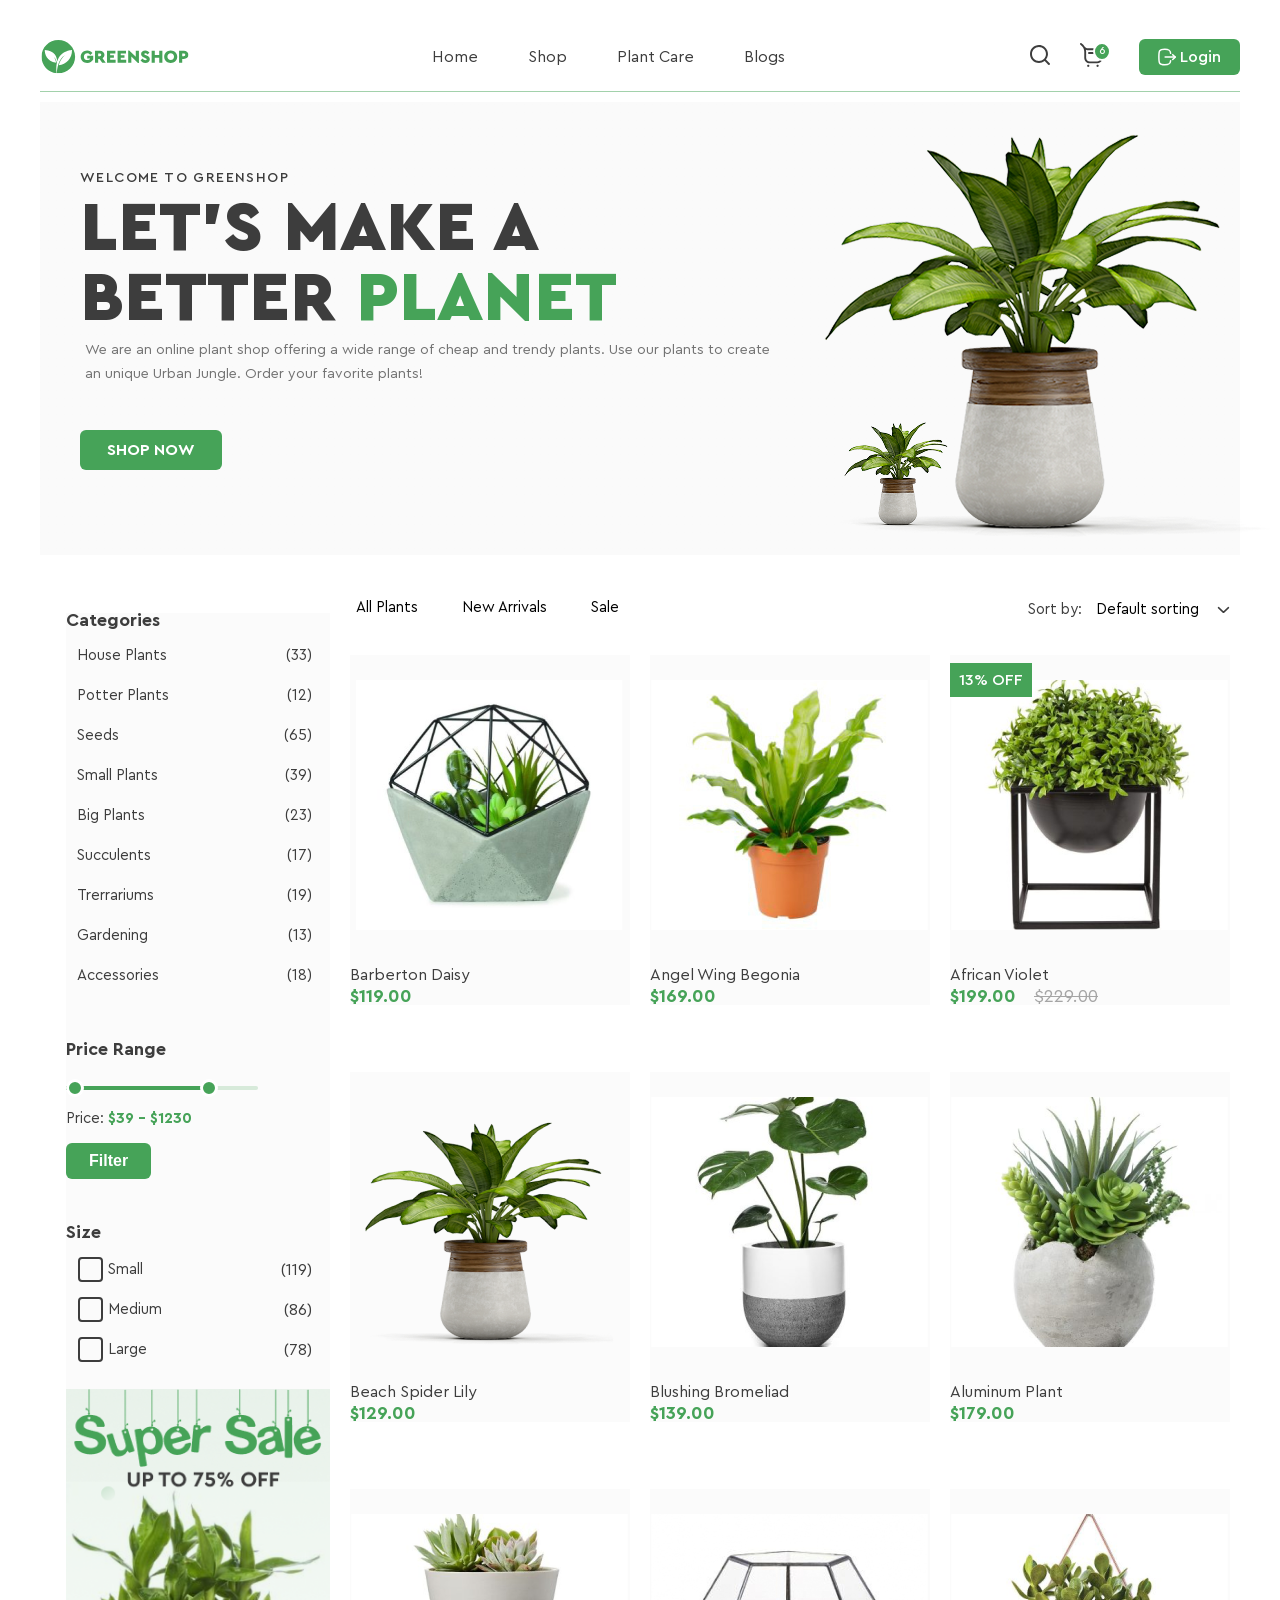
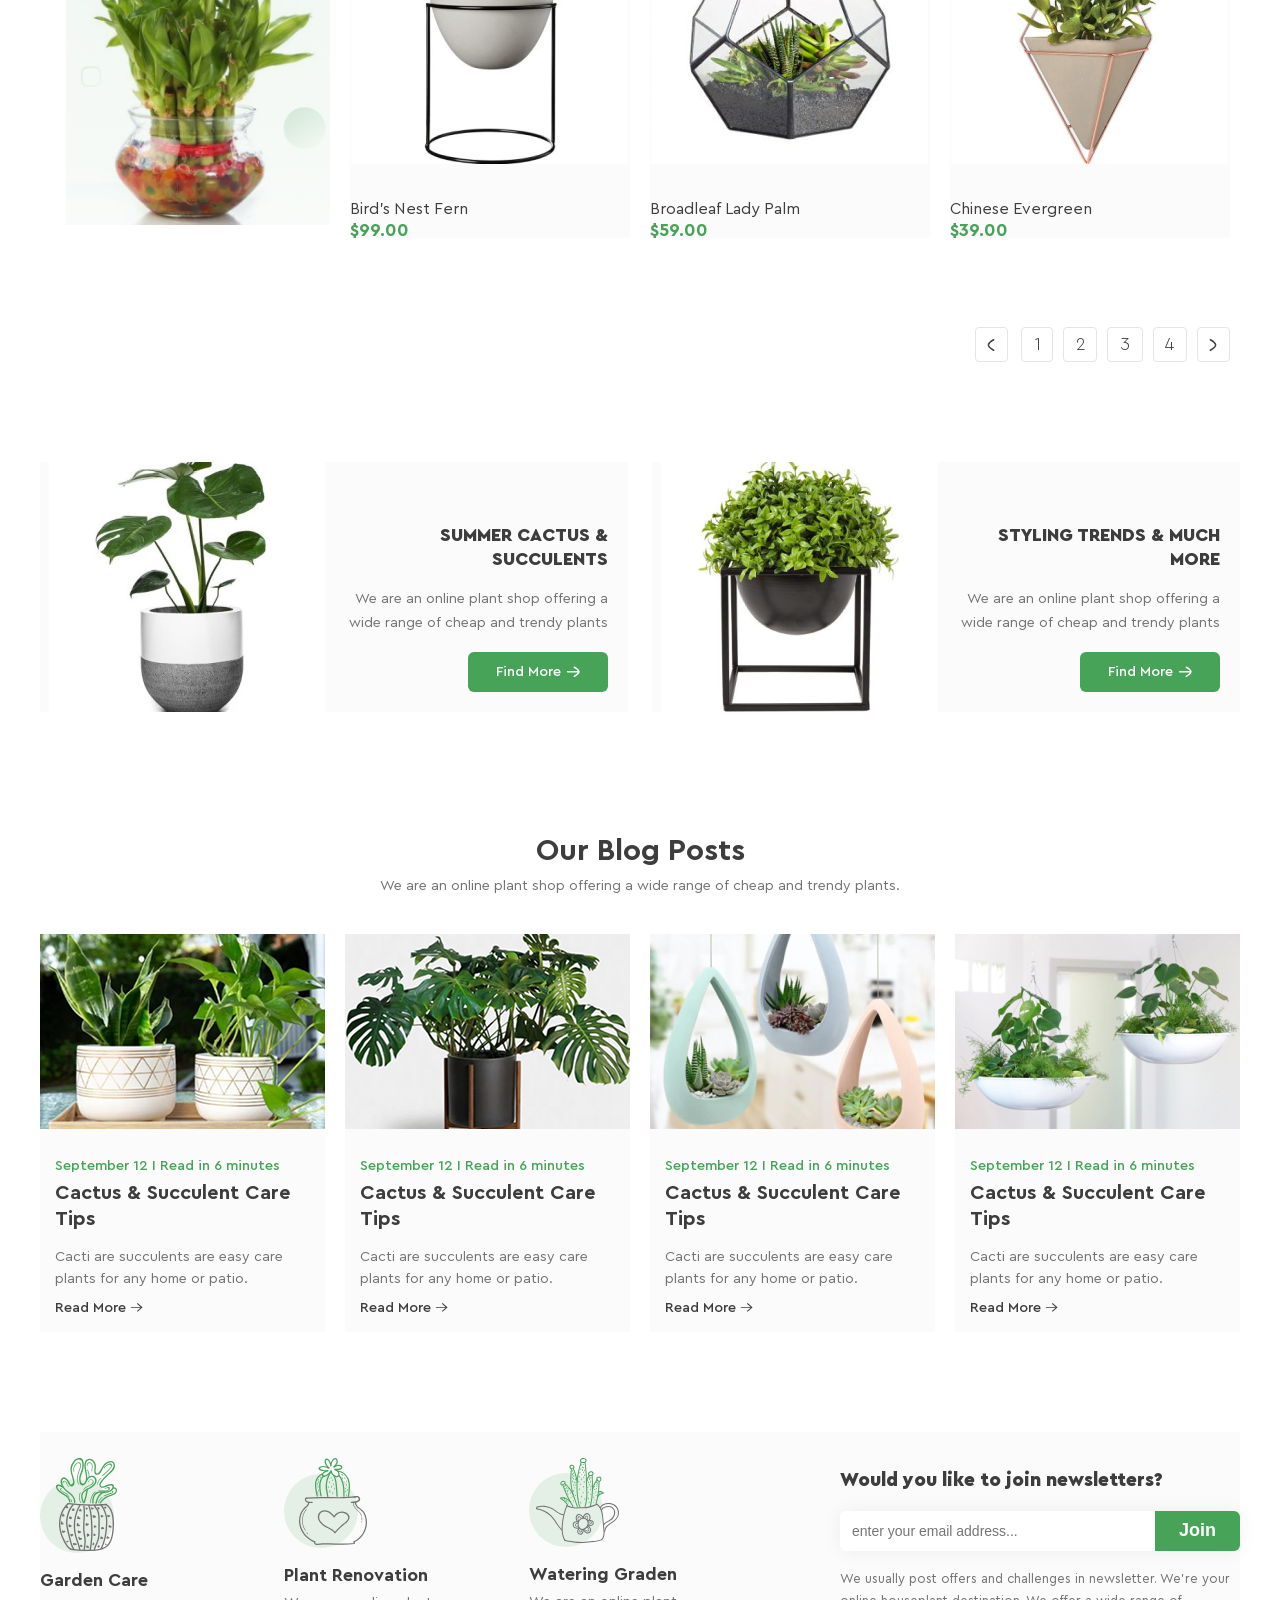
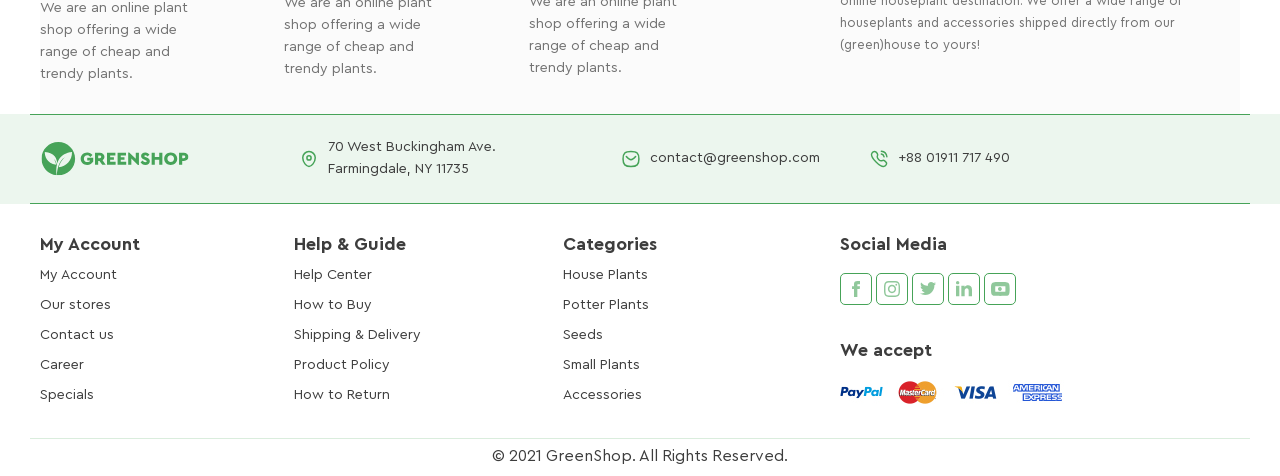
<file: hw-site-greenshop/index.html>
<!DOCTYPE html>
<html lang="en">
<head>
    <meta charset="UTF-8">
    <title>Greenshop</title>
    <meta name="viewport" content="width=device-width, initial-scale=1.0">
    <link rel="stylesheet" href="css/style.css">
</head>
<body class="body">
<div class="wrapper">
    <header class="header">
        <a hrf="#" class="logo">
            <img src="img/ic-logo.svg" alt="logo">
        </a>
        <nav class="nav">
            <div class="menu-toggle-header"></div>
            <ul class="menu">
                <li><a href="#">Home</a></li>
                <li><a href="#">Shop</a></li>
                <li><a href="#">Plant Care</a>
                    <ul>
                        <li><a href="#">Drainage</a></li>
                        <li><a href="#">Fungicides</a></li>
                        <li><a href="#">Fertilizer</a></li>
                        <li><a href="#">Priming
                            <svg class="arrow_open" width="7" height="10" viewBox="0 0 7 10" fill="none" xmlns="http://www.w3.org/2000/svg">
                                <path d="M1.14228 0.945805C0.909014 0.730097 0.908201 0.379612 1.14046 0.162973C1.35161 -0.0339699 1.68269 -0.0524979 1.9164 0.107825L1.98337 0.161288L6.79132 4.60737C7.00401 4.80406 7.02336 5.11265 6.84935 5.32969L6.79135 5.39186L1.9834 9.83868C1.75016 10.0544 1.37278 10.0537 1.1405 9.83706C0.929333 9.64013 0.910782 9.33257 1.08439 9.1162L1.14224 9.05423L5.52584 4.99941L1.14228 0.945805Z" fill="#3D3D3D"/>
                            </svg></a>
                            <ul>
                                <li><a href="#">Universal</a></li>
                                <li><a href="#">For Ficus</a></li>
                                <li><a href="#">For Cacti</a></li>
                                <li><a href="#">For Citrus</a></li>
                                <li><a href="#">For those in bloom</a></li>
                                <li><a href="#">For Orchids</a></li>
                            </ul>
                        </li>
                    </ul>
                </li>
                <li><a href="#">Blogs</a></li>
            </ul>
        </nav>

        <div class="actions">
            <a href="#" class="loop">
                <svg width="20" height="20" viewBox="0 0 20 20" fill="none" xmlns="http://www.w3.org/2000/svg">
                    <path d="M14.5726 16.0029C10.5755 19.1865 4.988 18.3055 2.02842 14.6542C-0.828089 11.129 -0.64944 6.04347 2.44943 2.82482C5.65137 -0.500594 10.6854 -0.944524 14.3346 1.78337C15.642 2.76051 16.6183 4.00364 17.2542 5.50838C17.8938 7.02186 18.0881 8.59653 17.8663 10.2205C17.6452 11.837 17 13.2775 15.9499 14.6217C16.0349 14.6773 16.1255 14.7173 16.1904 14.7822C17.3448 15.9311 18.4947 17.0843 19.6491 18.2331C19.9227 18.5054 20.0589 18.8225 19.9776 19.2046C19.8165 19.9651 18.9108 20.2586 18.3298 19.7366C18.0575 19.4925 17.807 19.2234 17.5484 18.9649C16.6002 18.0177 15.6526 17.0699 14.7044 16.1227C14.665 16.0853 14.6238 16.0503 14.5726 16.0029ZM15.9605 8.98677C15.9705 5.12689 12.8529 2.00627 8.98262 2.00065C5.12292 1.99503 2.00781 5.09067 1.99094 8.94806C1.97408 12.8173 5.08544 15.9467 8.96762 15.9648C12.8117 15.9829 15.9506 12.8504 15.9605 8.98677Z" fill="#3D3D3D"/>
                </svg>
            </a>
            <a href="#" class="cart">
                <svg width="24" height="24" viewBox="0 0 24 24" fill="none" xmlns="http://www.w3.org/2000/svg">
                    <path d="M17.1567 20.25H9.89163C6.79003 20.25 4.26667 17.7267 4.26667 14.6251V8.85947C4.26667 5.9762 2.82958 3.30739 0.422521 1.72031C-0.00975775 1.43531 -0.129101 0.853876 0.155897 0.421598C0.440896 -0.0107278 1.02228 -0.130118 1.45465 0.154974C2.82874 1.06097 3.94351 2.2559 4.74067 3.63167C4.91293 3.82466 6.30202 5.29699 8.57919 5.29699H19.3748C22.3201 5.24191 24.6254 8.19769 23.8554 11.0406L22.6126 15.9939C21.9839 18.4998 19.7404 20.25 17.1567 20.25ZM5.90513 6.64234C6.06099 7.36238 6.14166 8.10483 6.14166 8.85947V14.6251C6.14166 16.6928 7.8239 18.375 9.89163 18.375H17.1567C18.8792 18.375 20.3748 17.2082 20.794 15.5376L22.0367 10.5844C22.4943 8.89509 21.1243 7.13931 19.3748 7.17198H8.57914C7.54926 7.17198 6.65283 6.94993 5.90513 6.64234ZM9.42289 22.8281C9.42289 22.1809 8.89822 21.6563 8.25102 21.6563C6.69609 21.7182 6.69745 23.9387 8.25102 24C8.89822 24 9.42289 23.4753 9.42289 22.8281ZM18.751 22.8281C18.751 22.1809 18.2263 21.6563 17.5791 21.6563C16.0242 21.7182 16.0255 23.9387 17.5791 24C18.2263 24 18.751 23.4753 18.751 22.8281ZM20.3123 9.98446C20.3123 9.46668 19.8925 9.04697 19.3748 9.04697H8.95414C7.71027 9.09647 7.71121 10.8729 8.95414 10.922H19.3748C19.8925 10.922 20.3123 10.5022 20.3123 9.98446Z" fill="#3D3D3D"/>
                </svg>
                <span  class="cart_numbers">6</span>
            </a>
            <a href="#" class="login">
                <svg width="18" height="18" viewBox="0 0 18 18" fill="none" xmlns="http://www.w3.org/2000/svg">
                    <path d="M17.1601 9.10026H7.12598" stroke="white" stroke-width="1.5" stroke-linecap="round"
                          stroke-linejoin="round"/>
                    <path d="M14.7212 6.67041L17.1612 9.10041L14.7212 11.5304" stroke="white" stroke-width="1.5"
                          stroke-linecap="round" stroke-linejoin="round"/>
                    <path d="M12.634 5.35817C12.359 2.37484 11.2424 1.2915 6.8007 1.2915C0.883199 1.2915 0.883199 3.2165 0.883199 8.99984C0.883199 14.7832 0.883199 16.7082 6.8007 16.7082C11.2424 16.7082 12.359 15.6248 12.634 12.6415"
                          stroke="white" stroke-width="1.5" stroke-linecap="round" stroke-linejoin="round"/>
                </svg>
                <span>Login</span>
            </a>
        </div>
    </header>


    <main class="main">
        <section class="welcome">
            <div class="welcome-block">
                <h1>Welcome to GreenShop</h1>
                <h2>Let’s Make a Better <span class="text-planet">Planet</span></h2>
                <p class="text-description">
                    We are an online plant shop offering a wide range of cheap and trendy plants.
                    Use our plants to create an unique Urban Jungle. Order your favorite plants!
                </p>
                <button type="button" class="btn-shop">Shop now</button>
            </div>
            <div class="image-block">
                <img src="img/img-plant.png" alt="plant">
            </div>
        </section>

        <div class="container">
            <div class="content-left">
                <div class="menu-toggle"></div>
                <section class="categories">
                    <h2>Categories</h2>
                    <ul>
                        <li><a href="#">House Plants<span>(33)</span></a></li>
                        <li><a href="#">Potter Plants<span>(12)</span></a></li>
                        <li><a href="#">Seeds<span>(65)</span></a></li>
                        <li><a href="#">Small Plants<span>(39)</span></a></li>
                        <li><a href="#">Big Plants<span>(23)</span></a></li>
                        <li><a href="#">Succulents<span>(17)</span></a></li>
                        <li><a href="#">Trerrariums<span>(19)</span></a></li>
                        <li><a href="#">Gardening<span>(13)</span></a></li>
                        <li><a href="#">Accessories<span>(18)</span></a></li>
                    </ul>
                    <div class="price-range">
                        <h2>Price Range</h2>
                        <div class="slider-range">
                            <div class="slider-line"></div>
                            <div class="slider-btn" style="left: 0%;"></div>
                            <div class="slider-btn" style="left: 70%;"></div>
                        </div>
                        <p class="price-range-text">
                            Price: <span>$39 - $1230</span>
                        </p>
                        <button class="btn-filter" type="button">Filter</button>
                    </div>
                    <div class="size">
                        <h2>Size</h2>
                        <div class="size-container">
                            <label class="size-checkbox">
                                <input type="checkbox" name="size[]" value="Small">
                                <span class="label-text">Small</span>
                                <span class="count">(119)</span>
                            </label>

                            <label class="size-checkbox">
                                <input type="checkbox" name="size[]" value="Medium">
                                <span class="label-text">Medium</span>
                                <span class="count">(86)</span>
                            </label>

                            <label class="size-checkbox">
                                <input type="checkbox" name="size[]" value="Large">
                                <span class="label-text">Large</span>
                                <span class="count">(78)</span>
                            </label>
                        </div>
                    </div>

                    <aside>
                        <img src="img/img-super-sale-banner.png" alt="Sale Banner">
                    </aside>
                </section>

            </div>


            <div class="content-right">
                <div class="sorting">
                    <ul class="filter">
                        <li>
                            <button type="button">All Plants</button>
                        </li>
                        <li>
                            <button type="button">New Arrivals</button>
                        </li>
                        <li>
                            <button type="button">Sale</button>
                        </li>
                    </ul>
                    <div class="sorting-right">
                        <p class="text-sort">Sort by:</p>
                        <button type="button" class="sort-button">
                            Default sorting
                            <svg width="13" height="8" viewBox="0 0 13 8" fill="none" xmlns="http://www.w3.org/2000/svg">
                                <path d="M11.4479 1.66675L6.4749 6.33341L1.50195 1.66675" stroke="#3D3D3D" stroke-width="1.5"
                                      stroke-linecap="round" stroke-linejoin="round"/>
                            </svg>
                        </button>
                    </div>
                </div>


                <section class="list">
                    <article class="item">
                        <div class="item-inset">
                            <div class="item-image img-relative">
                                <img class="img-responsive" src="img/img-pr-barberton.png" alt="Barberton Daisy">
                                <div class="item-icons img-absolute ">
                                    <button type="button" class="icon">
                                        <svg width="36" height="35" viewBox="0 0 36 35" fill="none" xmlns="http://www.w3.org/2000/svg">
                                            <rect x="0.0117188" width="35" height="35" rx="4" fill="white"/>
                                            <path d="M22.294 23.8721H16.2408C13.6566 23.8721 11.5541 21.7696 11.5541 19.1854V14.3816C11.5541 11.9793 10.3568 9.75568 8.35123 8.43334C7.99106 8.19588 7.89162 7.71144 8.12908 7.35127C8.36654 6.99106 8.85094 6.89159 9.21119 7.12912C10.3561 7.88399 11.2849 8.87959 11.949 10.0259C12.0926 10.1867 13.2499 11.4134 15.1473 11.4134H24.142C26.596 11.3675 28.5168 13.8302 27.8752 16.1989L26.8397 20.3259C26.3159 22.4138 24.4466 23.8721 22.294 23.8721ZM12.9193 12.5343C13.0491 13.1342 13.1163 13.7528 13.1163 14.3816V19.1854C13.1163 20.9082 14.518 22.3098 16.2408 22.3098H22.294C23.7291 22.3098 24.9752 21.3377 25.3245 19.9457L26.3599 15.8188C26.7412 14.4113 25.5997 12.9484 24.142 12.9756H15.1472C14.2891 12.9756 13.5422 12.7906 12.9193 12.5343ZM15.8502 26.0201C15.8502 25.4809 15.4131 25.0437 14.8738 25.0437C13.5783 25.0953 13.5794 26.9454 14.8738 26.9965C15.4131 26.9965 15.8502 26.5593 15.8502 26.0201ZM23.6222 26.0201C23.6222 25.4809 23.1851 25.0437 22.6459 25.0437C21.3503 25.0953 21.3514 26.9454 22.6459 26.9965C23.1851 26.9965 23.6222 26.5593 23.6222 26.0201ZM24.9231 15.3189C24.9231 14.8875 24.5734 14.5378 24.142 14.5378H15.4597C14.4233 14.5791 14.4241 16.0591 15.4597 16.1H24.142C24.5734 16.1 24.9231 15.7503 24.9231 15.3189Z" fill="#3D3D3D"/>
                                        </svg>
                                    </button>
                                    <button type="button" class="icon">
                                        <svg class="like" width="36" height="35" viewBox="0 0 36 35" fill="none" xmlns="http://www.w3.org/2000/svg">
                                            <rect x="0.721191" width="35" height="35" rx="4" fill="white"/>
                                            <path d="M18 25.8873C17.7153 25.8873 17.4408 25.7842 17.2268 25.5968C16.4189 24.8903 15.6399 24.2264 14.9527 23.6408L14.9492 23.6377C12.9342 21.9207 11.1943 20.4378 9.98364 18.9771C8.63034 17.3441 8 15.7958 8 14.1043C8 12.461 8.56351 10.9449 9.58661 9.83508C10.6219 8.71219 12.0425 8.09375 13.5872 8.09375C14.7416 8.09375 15.7989 8.45874 16.7296 9.1785C17.1992 9.54181 17.6249 9.98645 18 10.5051C18.3752 9.98645 18.8008 9.54181 19.2706 9.1785C20.2012 8.45874 21.2585 8.09375 22.413 8.09375C23.9575 8.09375 25.3782 8.71219 26.4135 9.83508C27.4366 10.9449 28 12.461 28 14.1043C28 15.7958 27.3698 17.3441 26.0165 18.9769C24.8059 20.4378 23.0661 21.9205 21.0515 23.6374C20.363 24.224 19.5828 24.8889 18.773 25.5971C18.5592 25.7842 18.2846 25.8873 18 25.8873ZM13.5872 9.26532C12.3736 9.26532 11.2588 9.74963 10.4478 10.6292C9.62476 11.5219 9.17142 12.7561 9.17142 14.1043C9.17142 15.5269 9.70013 16.7992 10.8856 18.2296C12.0314 19.6122 13.7356 21.0645 15.7089 22.7462L15.7126 22.7492C16.4024 23.3371 17.1844 24.0036 17.9983 24.7153C18.8171 24.0023 19.6003 23.3347 20.2916 22.7458C22.2647 21.0642 23.9688 19.6122 25.1146 18.2296C26.2999 16.7992 26.8286 15.5269 26.8286 14.1043C26.8286 12.7561 26.3752 11.5219 25.5522 10.6292C24.7413 9.74963 23.6264 9.26532 22.413 9.26532C21.524 9.26532 20.7078 9.54791 19.9872 10.1052C19.3449 10.602 18.8975 11.23 18.6352 11.6695C18.5003 11.8955 18.2629 12.0304 18 12.0304C17.7371 12.0304 17.4997 11.8955 17.3648 11.6695C17.1026 11.23 16.6552 10.602 16.0128 10.1052C15.2922 9.54791 14.476 9.26532 13.5872 9.26532Z" fill="#3D3D3D"/>
                                        </svg>
                                    </button>
                                    <button type="button" class="icon">
                                        <svg class="search-item" width="36" height="35" viewBox="0 0 36 35" fill="none" xmlns="http://www.w3.org/2000/svg">
                                            <rect x="0.430176" width="35" height="35" rx="4" fill="white"/>
                                            <g clip-path="url(#clip0_36294_47)">
                                                <path d="M22.5655 23.0022C18.5703 26.1858 12.9854 25.3048 10.0272 21.6536C7.17205 18.1284 7.35062 13.0431 10.448 9.8245C13.6485 6.49918 18.6802 6.05526 22.3277 8.78307C23.6344 9.76019 24.6103 11.0033 25.2459 12.508C25.8852 14.0214 26.0794 15.5961 25.8578 17.22C25.6367 18.8365 24.9918 20.2769 23.9422 21.6211C24.0272 21.6767 24.1177 21.7166 24.1826 21.7816C25.3364 22.9304 26.4859 24.0836 27.6397 25.2324C27.9131 25.5046 28.0493 25.8218 27.9681 26.2039C27.807 26.9643 26.9017 27.2578 26.321 26.7358C26.0488 26.4917 25.7985 26.2226 25.54 25.9641C24.5922 25.017 23.6451 24.0692 22.6973 23.122C22.6579 23.0846 22.6167 23.0496 22.5655 23.0022ZM23.9529 15.9863C23.9629 12.1265 20.8467 9.00597 16.9782 9.00035C13.1203 8.99473 10.0066 12.0903 9.98977 15.9476C9.97291 19.8167 13.0828 22.946 16.9632 22.9641C20.8055 22.9822 23.9429 19.8498 23.9529 15.9863Z" fill="#3D3D3D"/>
                                            </g>
                                            <defs>
                                                <clipPath id="clip0_36294_47">
                                                    <rect width="19.9913" height="20" fill="white" transform="translate(8 7)"/>
                                                </clipPath>
                                            </defs>
                                        </svg>
                                    </button>
                                </div>
                            </div>
                            <a href="#" class="item-name">
                                Barberton Daisy
                                <span class="item-price">$119.00</span>
                            </a>
                        </div>
                    </article>

                    <article class="item">
                        <div class="item-inset">
                            <div class="item-image img-relative">
                                <img class="img-responsive" src="img/img-pr-angel.png" alt="Angel Wing Begonia">
                                <div class="item-icons img-absolute ">
                                    <button type="button" class="icon">
                                        <svg width="36" height="35" viewBox="0 0 36 35" fill="none" xmlns="http://www.w3.org/2000/svg">
                                            <rect x="0.0117188" width="35" height="35" rx="4" fill="white"/>
                                            <path d="M22.294 23.8721H16.2408C13.6566 23.8721 11.5541 21.7696 11.5541 19.1854V14.3816C11.5541 11.9793 10.3568 9.75568 8.35123 8.43334C7.99106 8.19588 7.89162 7.71144 8.12908 7.35127C8.36654 6.99106 8.85094 6.89159 9.21119 7.12912C10.3561 7.88399 11.2849 8.87959 11.949 10.0259C12.0926 10.1867 13.2499 11.4134 15.1473 11.4134H24.142C26.596 11.3675 28.5168 13.8302 27.8752 16.1989L26.8397 20.3259C26.3159 22.4138 24.4466 23.8721 22.294 23.8721ZM12.9193 12.5343C13.0491 13.1342 13.1163 13.7528 13.1163 14.3816V19.1854C13.1163 20.9082 14.518 22.3098 16.2408 22.3098H22.294C23.7291 22.3098 24.9752 21.3377 25.3245 19.9457L26.3599 15.8188C26.7412 14.4113 25.5997 12.9484 24.142 12.9756H15.1472C14.2891 12.9756 13.5422 12.7906 12.9193 12.5343ZM15.8502 26.0201C15.8502 25.4809 15.4131 25.0437 14.8738 25.0437C13.5783 25.0953 13.5794 26.9454 14.8738 26.9965C15.4131 26.9965 15.8502 26.5593 15.8502 26.0201ZM23.6222 26.0201C23.6222 25.4809 23.1851 25.0437 22.6459 25.0437C21.3503 25.0953 21.3514 26.9454 22.6459 26.9965C23.1851 26.9965 23.6222 26.5593 23.6222 26.0201ZM24.9231 15.3189C24.9231 14.8875 24.5734 14.5378 24.142 14.5378H15.4597C14.4233 14.5791 14.4241 16.0591 15.4597 16.1H24.142C24.5734 16.1 24.9231 15.7503 24.9231 15.3189Z" fill="#3D3D3D"/>
                                        </svg>
                                    </button>
                                    <button type="button" class="icon">
                                        <svg class="like" width="36" height="35" viewBox="0 0 36 35" fill="none" xmlns="http://www.w3.org/2000/svg">
                                            <rect x="0.721191" width="35" height="35" rx="4" fill="white"/>
                                            <path d="M18 25.8873C17.7153 25.8873 17.4408 25.7842 17.2268 25.5968C16.4189 24.8903 15.6399 24.2264 14.9527 23.6408L14.9492 23.6377C12.9342 21.9207 11.1943 20.4378 9.98364 18.9771C8.63034 17.3441 8 15.7958 8 14.1043C8 12.461 8.56351 10.9449 9.58661 9.83508C10.6219 8.71219 12.0425 8.09375 13.5872 8.09375C14.7416 8.09375 15.7989 8.45874 16.7296 9.1785C17.1992 9.54181 17.6249 9.98645 18 10.5051C18.3752 9.98645 18.8008 9.54181 19.2706 9.1785C20.2012 8.45874 21.2585 8.09375 22.413 8.09375C23.9575 8.09375 25.3782 8.71219 26.4135 9.83508C27.4366 10.9449 28 12.461 28 14.1043C28 15.7958 27.3698 17.3441 26.0165 18.9769C24.8059 20.4378 23.0661 21.9205 21.0515 23.6374C20.363 24.224 19.5828 24.8889 18.773 25.5971C18.5592 25.7842 18.2846 25.8873 18 25.8873ZM13.5872 9.26532C12.3736 9.26532 11.2588 9.74963 10.4478 10.6292C9.62476 11.5219 9.17142 12.7561 9.17142 14.1043C9.17142 15.5269 9.70013 16.7992 10.8856 18.2296C12.0314 19.6122 13.7356 21.0645 15.7089 22.7462L15.7126 22.7492C16.4024 23.3371 17.1844 24.0036 17.9983 24.7153C18.8171 24.0023 19.6003 23.3347 20.2916 22.7458C22.2647 21.0642 23.9688 19.6122 25.1146 18.2296C26.2999 16.7992 26.8286 15.5269 26.8286 14.1043C26.8286 12.7561 26.3752 11.5219 25.5522 10.6292C24.7413 9.74963 23.6264 9.26532 22.413 9.26532C21.524 9.26532 20.7078 9.54791 19.9872 10.1052C19.3449 10.602 18.8975 11.23 18.6352 11.6695C18.5003 11.8955 18.2629 12.0304 18 12.0304C17.7371 12.0304 17.4997 11.8955 17.3648 11.6695C17.1026 11.23 16.6552 10.602 16.0128 10.1052C15.2922 9.54791 14.476 9.26532 13.5872 9.26532Z" fill="#3D3D3D"/>
                                        </svg>
                                    </button>
                                    <button type="button" class="icon">
                                        <svg class="search-item" width="36" height="35" viewBox="0 0 36 35" fill="none" xmlns="http://www.w3.org/2000/svg">
                                            <rect x="0.430176" width="35" height="35" rx="4" fill="white"/>
                                            <g clip-path="url(#clip0_36294_47)">
                                                <path d="M22.5655 23.0022C18.5703 26.1858 12.9854 25.3048 10.0272 21.6536C7.17205 18.1284 7.35062 13.0431 10.448 9.8245C13.6485 6.49918 18.6802 6.05526 22.3277 8.78307C23.6344 9.76019 24.6103 11.0033 25.2459 12.508C25.8852 14.0214 26.0794 15.5961 25.8578 17.22C25.6367 18.8365 24.9918 20.2769 23.9422 21.6211C24.0272 21.6767 24.1177 21.7166 24.1826 21.7816C25.3364 22.9304 26.4859 24.0836 27.6397 25.2324C27.9131 25.5046 28.0493 25.8218 27.9681 26.2039C27.807 26.9643 26.9017 27.2578 26.321 26.7358C26.0488 26.4917 25.7985 26.2226 25.54 25.9641C24.5922 25.017 23.6451 24.0692 22.6973 23.122C22.6579 23.0846 22.6167 23.0496 22.5655 23.0022ZM23.9529 15.9863C23.9629 12.1265 20.8467 9.00597 16.9782 9.00035C13.1203 8.99473 10.0066 12.0903 9.98977 15.9476C9.97291 19.8167 13.0828 22.946 16.9632 22.9641C20.8055 22.9822 23.9429 19.8498 23.9529 15.9863Z" fill="#3D3D3D"/>
                                            </g>
                                            <defs>
                                                <clipPath id="clip0_36294_47">
                                                    <rect width="19.9913" height="20" fill="white" transform="translate(8 7)"/>
                                                </clipPath>
                                            </defs>
                                        </svg>
                                    </button>
                                </div>
                            </div>
                            <a href="#" class="item-name">
                                Angel Wing Begonia
                                <span class="item-price">$169.00</span>
                            </a>
                        </div>
                    </article>

                    <article class="item">
                        <div class="item-inset">
                            <div class="item-image img-relative">
                                <img class="img-responsive" src="img/img-pr-african.png" alt="African Violet">
                                <div class="item-icons img-absolute ">
                                    <button type="button" class="icon">
                                        <svg width="36" height="35" viewBox="0 0 36 35" fill="none" xmlns="http://www.w3.org/2000/svg">
                                            <rect x="0.0117188" width="35" height="35" rx="4" fill="white"/>
                                            <path d="M22.294 23.8721H16.2408C13.6566 23.8721 11.5541 21.7696 11.5541 19.1854V14.3816C11.5541 11.9793 10.3568 9.75568 8.35123 8.43334C7.99106 8.19588 7.89162 7.71144 8.12908 7.35127C8.36654 6.99106 8.85094 6.89159 9.21119 7.12912C10.3561 7.88399 11.2849 8.87959 11.949 10.0259C12.0926 10.1867 13.2499 11.4134 15.1473 11.4134H24.142C26.596 11.3675 28.5168 13.8302 27.8752 16.1989L26.8397 20.3259C26.3159 22.4138 24.4466 23.8721 22.294 23.8721ZM12.9193 12.5343C13.0491 13.1342 13.1163 13.7528 13.1163 14.3816V19.1854C13.1163 20.9082 14.518 22.3098 16.2408 22.3098H22.294C23.7291 22.3098 24.9752 21.3377 25.3245 19.9457L26.3599 15.8188C26.7412 14.4113 25.5997 12.9484 24.142 12.9756H15.1472C14.2891 12.9756 13.5422 12.7906 12.9193 12.5343ZM15.8502 26.0201C15.8502 25.4809 15.4131 25.0437 14.8738 25.0437C13.5783 25.0953 13.5794 26.9454 14.8738 26.9965C15.4131 26.9965 15.8502 26.5593 15.8502 26.0201ZM23.6222 26.0201C23.6222 25.4809 23.1851 25.0437 22.6459 25.0437C21.3503 25.0953 21.3514 26.9454 22.6459 26.9965C23.1851 26.9965 23.6222 26.5593 23.6222 26.0201ZM24.9231 15.3189C24.9231 14.8875 24.5734 14.5378 24.142 14.5378H15.4597C14.4233 14.5791 14.4241 16.0591 15.4597 16.1H24.142C24.5734 16.1 24.9231 15.7503 24.9231 15.3189Z" fill="#3D3D3D"/>
                                        </svg>
                                    </button>
                                    <button type="button" class="icon">
                                        <svg class="like" width="36" height="35" viewBox="0 0 36 35" fill="none" xmlns="http://www.w3.org/2000/svg">
                                            <rect x="0.721191" width="35" height="35" rx="4" fill="white"/>
                                            <path d="M18 25.8873C17.7153 25.8873 17.4408 25.7842 17.2268 25.5968C16.4189 24.8903 15.6399 24.2264 14.9527 23.6408L14.9492 23.6377C12.9342 21.9207 11.1943 20.4378 9.98364 18.9771C8.63034 17.3441 8 15.7958 8 14.1043C8 12.461 8.56351 10.9449 9.58661 9.83508C10.6219 8.71219 12.0425 8.09375 13.5872 8.09375C14.7416 8.09375 15.7989 8.45874 16.7296 9.1785C17.1992 9.54181 17.6249 9.98645 18 10.5051C18.3752 9.98645 18.8008 9.54181 19.2706 9.1785C20.2012 8.45874 21.2585 8.09375 22.413 8.09375C23.9575 8.09375 25.3782 8.71219 26.4135 9.83508C27.4366 10.9449 28 12.461 28 14.1043C28 15.7958 27.3698 17.3441 26.0165 18.9769C24.8059 20.4378 23.0661 21.9205 21.0515 23.6374C20.363 24.224 19.5828 24.8889 18.773 25.5971C18.5592 25.7842 18.2846 25.8873 18 25.8873ZM13.5872 9.26532C12.3736 9.26532 11.2588 9.74963 10.4478 10.6292C9.62476 11.5219 9.17142 12.7561 9.17142 14.1043C9.17142 15.5269 9.70013 16.7992 10.8856 18.2296C12.0314 19.6122 13.7356 21.0645 15.7089 22.7462L15.7126 22.7492C16.4024 23.3371 17.1844 24.0036 17.9983 24.7153C18.8171 24.0023 19.6003 23.3347 20.2916 22.7458C22.2647 21.0642 23.9688 19.6122 25.1146 18.2296C26.2999 16.7992 26.8286 15.5269 26.8286 14.1043C26.8286 12.7561 26.3752 11.5219 25.5522 10.6292C24.7413 9.74963 23.6264 9.26532 22.413 9.26532C21.524 9.26532 20.7078 9.54791 19.9872 10.1052C19.3449 10.602 18.8975 11.23 18.6352 11.6695C18.5003 11.8955 18.2629 12.0304 18 12.0304C17.7371 12.0304 17.4997 11.8955 17.3648 11.6695C17.1026 11.23 16.6552 10.602 16.0128 10.1052C15.2922 9.54791 14.476 9.26532 13.5872 9.26532Z" fill="#3D3D3D"/>
                                        </svg>
                                    </button>
                                    <button type="button" class="icon">
                                        <svg class="search-item" width="36" height="35" viewBox="0 0 36 35" fill="none" xmlns="http://www.w3.org/2000/svg">
                                            <rect x="0.430176" width="35" height="35" rx="4" fill="white"/>
                                            <g clip-path="url(#clip0_36294_47)">
                                                <path d="M22.5655 23.0022C18.5703 26.1858 12.9854 25.3048 10.0272 21.6536C7.17205 18.1284 7.35062 13.0431 10.448 9.8245C13.6485 6.49918 18.6802 6.05526 22.3277 8.78307C23.6344 9.76019 24.6103 11.0033 25.2459 12.508C25.8852 14.0214 26.0794 15.5961 25.8578 17.22C25.6367 18.8365 24.9918 20.2769 23.9422 21.6211C24.0272 21.6767 24.1177 21.7166 24.1826 21.7816C25.3364 22.9304 26.4859 24.0836 27.6397 25.2324C27.9131 25.5046 28.0493 25.8218 27.9681 26.2039C27.807 26.9643 26.9017 27.2578 26.321 26.7358C26.0488 26.4917 25.7985 26.2226 25.54 25.9641C24.5922 25.017 23.6451 24.0692 22.6973 23.122C22.6579 23.0846 22.6167 23.0496 22.5655 23.0022ZM23.9529 15.9863C23.9629 12.1265 20.8467 9.00597 16.9782 9.00035C13.1203 8.99473 10.0066 12.0903 9.98977 15.9476C9.97291 19.8167 13.0828 22.946 16.9632 22.9641C20.8055 22.9822 23.9429 19.8498 23.9529 15.9863Z" fill="#3D3D3D"/>
                                            </g>
                                            <defs>
                                                <clipPath id="clip0_36294_47">
                                                    <rect width="19.9913" height="20" fill="white" transform="translate(8 7)"/>
                                                </clipPath>
                                            </defs>
                                        </svg>
                                    </button>
                                </div>
                                <span class="sale">13% off</span>
                            </div>
                            <a href="#" class="item-name">
                                African Violet
                                <div class="price-row">
                                    <span class="item-price">$199.00</span>
                                    <span class="old-price">$229.00</span>
                                </div>
                            </a>
                        </div>
                    </article>

                    <article class="item">
                        <div class="item-inset">
                            <div class="item-image img-relative">
                                <img class="img-responsive" src="img/img-pr-beach.png" alt="Beach Spider Lily">
                                <div class="item-icons img-absolute ">
                                    <button type="button" class="icon">
                                        <svg width="36" height="35" viewBox="0 0 36 35" fill="none" xmlns="http://www.w3.org/2000/svg">
                                            <rect x="0.0117188" width="35" height="35" rx="4" fill="white"/>
                                            <path d="M22.294 23.8721H16.2408C13.6566 23.8721 11.5541 21.7696 11.5541 19.1854V14.3816C11.5541 11.9793 10.3568 9.75568 8.35123 8.43334C7.99106 8.19588 7.89162 7.71144 8.12908 7.35127C8.36654 6.99106 8.85094 6.89159 9.21119 7.12912C10.3561 7.88399 11.2849 8.87959 11.949 10.0259C12.0926 10.1867 13.2499 11.4134 15.1473 11.4134H24.142C26.596 11.3675 28.5168 13.8302 27.8752 16.1989L26.8397 20.3259C26.3159 22.4138 24.4466 23.8721 22.294 23.8721ZM12.9193 12.5343C13.0491 13.1342 13.1163 13.7528 13.1163 14.3816V19.1854C13.1163 20.9082 14.518 22.3098 16.2408 22.3098H22.294C23.7291 22.3098 24.9752 21.3377 25.3245 19.9457L26.3599 15.8188C26.7412 14.4113 25.5997 12.9484 24.142 12.9756H15.1472C14.2891 12.9756 13.5422 12.7906 12.9193 12.5343ZM15.8502 26.0201C15.8502 25.4809 15.4131 25.0437 14.8738 25.0437C13.5783 25.0953 13.5794 26.9454 14.8738 26.9965C15.4131 26.9965 15.8502 26.5593 15.8502 26.0201ZM23.6222 26.0201C23.6222 25.4809 23.1851 25.0437 22.6459 25.0437C21.3503 25.0953 21.3514 26.9454 22.6459 26.9965C23.1851 26.9965 23.6222 26.5593 23.6222 26.0201ZM24.9231 15.3189C24.9231 14.8875 24.5734 14.5378 24.142 14.5378H15.4597C14.4233 14.5791 14.4241 16.0591 15.4597 16.1H24.142C24.5734 16.1 24.9231 15.7503 24.9231 15.3189Z" fill="#3D3D3D"/>
                                        </svg>
                                    </button>
                                    <button type="button" class="icon">
                                        <svg class="like" width="36" height="35" viewBox="0 0 36 35" fill="none" xmlns="http://www.w3.org/2000/svg">
                                            <rect x="0.721191" width="35" height="35" rx="4" fill="white"/>
                                            <path d="M18 25.8873C17.7153 25.8873 17.4408 25.7842 17.2268 25.5968C16.4189 24.8903 15.6399 24.2264 14.9527 23.6408L14.9492 23.6377C12.9342 21.9207 11.1943 20.4378 9.98364 18.9771C8.63034 17.3441 8 15.7958 8 14.1043C8 12.461 8.56351 10.9449 9.58661 9.83508C10.6219 8.71219 12.0425 8.09375 13.5872 8.09375C14.7416 8.09375 15.7989 8.45874 16.7296 9.1785C17.1992 9.54181 17.6249 9.98645 18 10.5051C18.3752 9.98645 18.8008 9.54181 19.2706 9.1785C20.2012 8.45874 21.2585 8.09375 22.413 8.09375C23.9575 8.09375 25.3782 8.71219 26.4135 9.83508C27.4366 10.9449 28 12.461 28 14.1043C28 15.7958 27.3698 17.3441 26.0165 18.9769C24.8059 20.4378 23.0661 21.9205 21.0515 23.6374C20.363 24.224 19.5828 24.8889 18.773 25.5971C18.5592 25.7842 18.2846 25.8873 18 25.8873ZM13.5872 9.26532C12.3736 9.26532 11.2588 9.74963 10.4478 10.6292C9.62476 11.5219 9.17142 12.7561 9.17142 14.1043C9.17142 15.5269 9.70013 16.7992 10.8856 18.2296C12.0314 19.6122 13.7356 21.0645 15.7089 22.7462L15.7126 22.7492C16.4024 23.3371 17.1844 24.0036 17.9983 24.7153C18.8171 24.0023 19.6003 23.3347 20.2916 22.7458C22.2647 21.0642 23.9688 19.6122 25.1146 18.2296C26.2999 16.7992 26.8286 15.5269 26.8286 14.1043C26.8286 12.7561 26.3752 11.5219 25.5522 10.6292C24.7413 9.74963 23.6264 9.26532 22.413 9.26532C21.524 9.26532 20.7078 9.54791 19.9872 10.1052C19.3449 10.602 18.8975 11.23 18.6352 11.6695C18.5003 11.8955 18.2629 12.0304 18 12.0304C17.7371 12.0304 17.4997 11.8955 17.3648 11.6695C17.1026 11.23 16.6552 10.602 16.0128 10.1052C15.2922 9.54791 14.476 9.26532 13.5872 9.26532Z" fill="#3D3D3D"/>
                                        </svg>
                                    </button>
                                    <button type="button" class="icon">
                                        <svg class="search-item" width="36" height="35" viewBox="0 0 36 35" fill="none" xmlns="http://www.w3.org/2000/svg">
                                            <rect x="0.430176" width="35" height="35" rx="4" fill="white"/>
                                            <g clip-path="url(#clip0_36294_47)">
                                                <path d="M22.5655 23.0022C18.5703 26.1858 12.9854 25.3048 10.0272 21.6536C7.17205 18.1284 7.35062 13.0431 10.448 9.8245C13.6485 6.49918 18.6802 6.05526 22.3277 8.78307C23.6344 9.76019 24.6103 11.0033 25.2459 12.508C25.8852 14.0214 26.0794 15.5961 25.8578 17.22C25.6367 18.8365 24.9918 20.2769 23.9422 21.6211C24.0272 21.6767 24.1177 21.7166 24.1826 21.7816C25.3364 22.9304 26.4859 24.0836 27.6397 25.2324C27.9131 25.5046 28.0493 25.8218 27.9681 26.2039C27.807 26.9643 26.9017 27.2578 26.321 26.7358C26.0488 26.4917 25.7985 26.2226 25.54 25.9641C24.5922 25.017 23.6451 24.0692 22.6973 23.122C22.6579 23.0846 22.6167 23.0496 22.5655 23.0022ZM23.9529 15.9863C23.9629 12.1265 20.8467 9.00597 16.9782 9.00035C13.1203 8.99473 10.0066 12.0903 9.98977 15.9476C9.97291 19.8167 13.0828 22.946 16.9632 22.9641C20.8055 22.9822 23.9429 19.8498 23.9529 15.9863Z" fill="#3D3D3D"/>
                                            </g>
                                            <defs>
                                                <clipPath id="clip0_36294_47">
                                                    <rect width="19.9913" height="20" fill="white" transform="translate(8 7)"/>
                                                </clipPath>
                                            </defs>
                                        </svg>
                                    </button>
                                </div>
                            </div>
                            <a href="#" class="item-name">
                                Beach Spider Lily
                                <span class="item-price">$129.00</span>
                            </a>
                        </div>
                    </article>

                    <article class="item">
                        <div class="item-inset">
                            <div class="item-image img-relative">
                                <img class="img-responsive" src="img/img-pr-blushing.png" alt="Blushing Bromeliad">
                                <div class="item-icons img-absolute ">
                                    <button type="button" class="icon">
                                        <svg width="36" height="35" viewBox="0 0 36 35" fill="none" xmlns="http://www.w3.org/2000/svg">
                                            <rect x="0.0117188" width="35" height="35" rx="4" fill="white"/>
                                            <path d="M22.294 23.8721H16.2408C13.6566 23.8721 11.5541 21.7696 11.5541 19.1854V14.3816C11.5541 11.9793 10.3568 9.75568 8.35123 8.43334C7.99106 8.19588 7.89162 7.71144 8.12908 7.35127C8.36654 6.99106 8.85094 6.89159 9.21119 7.12912C10.3561 7.88399 11.2849 8.87959 11.949 10.0259C12.0926 10.1867 13.2499 11.4134 15.1473 11.4134H24.142C26.596 11.3675 28.5168 13.8302 27.8752 16.1989L26.8397 20.3259C26.3159 22.4138 24.4466 23.8721 22.294 23.8721ZM12.9193 12.5343C13.0491 13.1342 13.1163 13.7528 13.1163 14.3816V19.1854C13.1163 20.9082 14.518 22.3098 16.2408 22.3098H22.294C23.7291 22.3098 24.9752 21.3377 25.3245 19.9457L26.3599 15.8188C26.7412 14.4113 25.5997 12.9484 24.142 12.9756H15.1472C14.2891 12.9756 13.5422 12.7906 12.9193 12.5343ZM15.8502 26.0201C15.8502 25.4809 15.4131 25.0437 14.8738 25.0437C13.5783 25.0953 13.5794 26.9454 14.8738 26.9965C15.4131 26.9965 15.8502 26.5593 15.8502 26.0201ZM23.6222 26.0201C23.6222 25.4809 23.1851 25.0437 22.6459 25.0437C21.3503 25.0953 21.3514 26.9454 22.6459 26.9965C23.1851 26.9965 23.6222 26.5593 23.6222 26.0201ZM24.9231 15.3189C24.9231 14.8875 24.5734 14.5378 24.142 14.5378H15.4597C14.4233 14.5791 14.4241 16.0591 15.4597 16.1H24.142C24.5734 16.1 24.9231 15.7503 24.9231 15.3189Z" fill="#3D3D3D"/>
                                        </svg>
                                    </button>
                                    <button type="button" class="icon">
                                        <svg class="like" width="36" height="35" viewBox="0 0 36 35" fill="none" xmlns="http://www.w3.org/2000/svg">
                                            <rect x="0.721191" width="35" height="35" rx="4" fill="white"/>
                                            <path d="M18 25.8873C17.7153 25.8873 17.4408 25.7842 17.2268 25.5968C16.4189 24.8903 15.6399 24.2264 14.9527 23.6408L14.9492 23.6377C12.9342 21.9207 11.1943 20.4378 9.98364 18.9771C8.63034 17.3441 8 15.7958 8 14.1043C8 12.461 8.56351 10.9449 9.58661 9.83508C10.6219 8.71219 12.0425 8.09375 13.5872 8.09375C14.7416 8.09375 15.7989 8.45874 16.7296 9.1785C17.1992 9.54181 17.6249 9.98645 18 10.5051C18.3752 9.98645 18.8008 9.54181 19.2706 9.1785C20.2012 8.45874 21.2585 8.09375 22.413 8.09375C23.9575 8.09375 25.3782 8.71219 26.4135 9.83508C27.4366 10.9449 28 12.461 28 14.1043C28 15.7958 27.3698 17.3441 26.0165 18.9769C24.8059 20.4378 23.0661 21.9205 21.0515 23.6374C20.363 24.224 19.5828 24.8889 18.773 25.5971C18.5592 25.7842 18.2846 25.8873 18 25.8873ZM13.5872 9.26532C12.3736 9.26532 11.2588 9.74963 10.4478 10.6292C9.62476 11.5219 9.17142 12.7561 9.17142 14.1043C9.17142 15.5269 9.70013 16.7992 10.8856 18.2296C12.0314 19.6122 13.7356 21.0645 15.7089 22.7462L15.7126 22.7492C16.4024 23.3371 17.1844 24.0036 17.9983 24.7153C18.8171 24.0023 19.6003 23.3347 20.2916 22.7458C22.2647 21.0642 23.9688 19.6122 25.1146 18.2296C26.2999 16.7992 26.8286 15.5269 26.8286 14.1043C26.8286 12.7561 26.3752 11.5219 25.5522 10.6292C24.7413 9.74963 23.6264 9.26532 22.413 9.26532C21.524 9.26532 20.7078 9.54791 19.9872 10.1052C19.3449 10.602 18.8975 11.23 18.6352 11.6695C18.5003 11.8955 18.2629 12.0304 18 12.0304C17.7371 12.0304 17.4997 11.8955 17.3648 11.6695C17.1026 11.23 16.6552 10.602 16.0128 10.1052C15.2922 9.54791 14.476 9.26532 13.5872 9.26532Z" fill="#3D3D3D"/>
                                        </svg>
                                    </button>
                                    <button type="button" class="icon">
                                        <svg class="search-item" width="36" height="35" viewBox="0 0 36 35" fill="none" xmlns="http://www.w3.org/2000/svg">
                                            <rect x="0.430176" width="35" height="35" rx="4" fill="white"/>
                                            <g clip-path="url(#clip0_36294_47)">
                                                <path d="M22.5655 23.0022C18.5703 26.1858 12.9854 25.3048 10.0272 21.6536C7.17205 18.1284 7.35062 13.0431 10.448 9.8245C13.6485 6.49918 18.6802 6.05526 22.3277 8.78307C23.6344 9.76019 24.6103 11.0033 25.2459 12.508C25.8852 14.0214 26.0794 15.5961 25.8578 17.22C25.6367 18.8365 24.9918 20.2769 23.9422 21.6211C24.0272 21.6767 24.1177 21.7166 24.1826 21.7816C25.3364 22.9304 26.4859 24.0836 27.6397 25.2324C27.9131 25.5046 28.0493 25.8218 27.9681 26.2039C27.807 26.9643 26.9017 27.2578 26.321 26.7358C26.0488 26.4917 25.7985 26.2226 25.54 25.9641C24.5922 25.017 23.6451 24.0692 22.6973 23.122C22.6579 23.0846 22.6167 23.0496 22.5655 23.0022ZM23.9529 15.9863C23.9629 12.1265 20.8467 9.00597 16.9782 9.00035C13.1203 8.99473 10.0066 12.0903 9.98977 15.9476C9.97291 19.8167 13.0828 22.946 16.9632 22.9641C20.8055 22.9822 23.9429 19.8498 23.9529 15.9863Z" fill="#3D3D3D"/>
                                            </g>
                                            <defs>
                                                <clipPath id="clip0_36294_47">
                                                    <rect width="19.9913" height="20" fill="white" transform="translate(8 7)"/>
                                                </clipPath>
                                            </defs>
                                        </svg>
                                    </button>
                                </div>
                            </div>
                            <a href="#" class="item-name">
                                Blushing Bromeliad
                                <span class="item-price">$139.00</span>
                            </a>
                        </div>
                    </article>

                    <article class="item">
                        <div class="item-inset">
                            <div class="item-image img-relative">
                                <img class="img-responsive" src="img/img-pr-aluminum.png" alt="Aluminum Plant">
                                <div class="item-icons img-absolute ">
                                    <button type="button" class="icon">
                                        <svg width="36" height="35" viewBox="0 0 36 35" fill="none" xmlns="http://www.w3.org/2000/svg">
                                            <rect x="0.0117188" width="35" height="35" rx="4" fill="white"/>
                                            <path d="M22.294 23.8721H16.2408C13.6566 23.8721 11.5541 21.7696 11.5541 19.1854V14.3816C11.5541 11.9793 10.3568 9.75568 8.35123 8.43334C7.99106 8.19588 7.89162 7.71144 8.12908 7.35127C8.36654 6.99106 8.85094 6.89159 9.21119 7.12912C10.3561 7.88399 11.2849 8.87959 11.949 10.0259C12.0926 10.1867 13.2499 11.4134 15.1473 11.4134H24.142C26.596 11.3675 28.5168 13.8302 27.8752 16.1989L26.8397 20.3259C26.3159 22.4138 24.4466 23.8721 22.294 23.8721ZM12.9193 12.5343C13.0491 13.1342 13.1163 13.7528 13.1163 14.3816V19.1854C13.1163 20.9082 14.518 22.3098 16.2408 22.3098H22.294C23.7291 22.3098 24.9752 21.3377 25.3245 19.9457L26.3599 15.8188C26.7412 14.4113 25.5997 12.9484 24.142 12.9756H15.1472C14.2891 12.9756 13.5422 12.7906 12.9193 12.5343ZM15.8502 26.0201C15.8502 25.4809 15.4131 25.0437 14.8738 25.0437C13.5783 25.0953 13.5794 26.9454 14.8738 26.9965C15.4131 26.9965 15.8502 26.5593 15.8502 26.0201ZM23.6222 26.0201C23.6222 25.4809 23.1851 25.0437 22.6459 25.0437C21.3503 25.0953 21.3514 26.9454 22.6459 26.9965C23.1851 26.9965 23.6222 26.5593 23.6222 26.0201ZM24.9231 15.3189C24.9231 14.8875 24.5734 14.5378 24.142 14.5378H15.4597C14.4233 14.5791 14.4241 16.0591 15.4597 16.1H24.142C24.5734 16.1 24.9231 15.7503 24.9231 15.3189Z" fill="#3D3D3D"/>
                                        </svg>
                                    </button>
                                    <button type="button" class="icon">
                                        <svg class="like" width="36" height="35" viewBox="0 0 36 35" fill="none" xmlns="http://www.w3.org/2000/svg">
                                            <rect x="0.721191" width="35" height="35" rx="4" fill="white"/>
                                            <path d="M18 25.8873C17.7153 25.8873 17.4408 25.7842 17.2268 25.5968C16.4189 24.8903 15.6399 24.2264 14.9527 23.6408L14.9492 23.6377C12.9342 21.9207 11.1943 20.4378 9.98364 18.9771C8.63034 17.3441 8 15.7958 8 14.1043C8 12.461 8.56351 10.9449 9.58661 9.83508C10.6219 8.71219 12.0425 8.09375 13.5872 8.09375C14.7416 8.09375 15.7989 8.45874 16.7296 9.1785C17.1992 9.54181 17.6249 9.98645 18 10.5051C18.3752 9.98645 18.8008 9.54181 19.2706 9.1785C20.2012 8.45874 21.2585 8.09375 22.413 8.09375C23.9575 8.09375 25.3782 8.71219 26.4135 9.83508C27.4366 10.9449 28 12.461 28 14.1043C28 15.7958 27.3698 17.3441 26.0165 18.9769C24.8059 20.4378 23.0661 21.9205 21.0515 23.6374C20.363 24.224 19.5828 24.8889 18.773 25.5971C18.5592 25.7842 18.2846 25.8873 18 25.8873ZM13.5872 9.26532C12.3736 9.26532 11.2588 9.74963 10.4478 10.6292C9.62476 11.5219 9.17142 12.7561 9.17142 14.1043C9.17142 15.5269 9.70013 16.7992 10.8856 18.2296C12.0314 19.6122 13.7356 21.0645 15.7089 22.7462L15.7126 22.7492C16.4024 23.3371 17.1844 24.0036 17.9983 24.7153C18.8171 24.0023 19.6003 23.3347 20.2916 22.7458C22.2647 21.0642 23.9688 19.6122 25.1146 18.2296C26.2999 16.7992 26.8286 15.5269 26.8286 14.1043C26.8286 12.7561 26.3752 11.5219 25.5522 10.6292C24.7413 9.74963 23.6264 9.26532 22.413 9.26532C21.524 9.26532 20.7078 9.54791 19.9872 10.1052C19.3449 10.602 18.8975 11.23 18.6352 11.6695C18.5003 11.8955 18.2629 12.0304 18 12.0304C17.7371 12.0304 17.4997 11.8955 17.3648 11.6695C17.1026 11.23 16.6552 10.602 16.0128 10.1052C15.2922 9.54791 14.476 9.26532 13.5872 9.26532Z" fill="#3D3D3D"/>
                                        </svg>
                                    </button>
                                    <button type="button" class="icon">
                                        <svg class="search-item" width="36" height="35" viewBox="0 0 36 35" fill="none" xmlns="http://www.w3.org/2000/svg">
                                            <rect x="0.430176" width="35" height="35" rx="4" fill="white"/>
                                            <g clip-path="url(#clip0_36294_47)">
                                                <path d="M22.5655 23.0022C18.5703 26.1858 12.9854 25.3048 10.0272 21.6536C7.17205 18.1284 7.35062 13.0431 10.448 9.8245C13.6485 6.49918 18.6802 6.05526 22.3277 8.78307C23.6344 9.76019 24.6103 11.0033 25.2459 12.508C25.8852 14.0214 26.0794 15.5961 25.8578 17.22C25.6367 18.8365 24.9918 20.2769 23.9422 21.6211C24.0272 21.6767 24.1177 21.7166 24.1826 21.7816C25.3364 22.9304 26.4859 24.0836 27.6397 25.2324C27.9131 25.5046 28.0493 25.8218 27.9681 26.2039C27.807 26.9643 26.9017 27.2578 26.321 26.7358C26.0488 26.4917 25.7985 26.2226 25.54 25.9641C24.5922 25.017 23.6451 24.0692 22.6973 23.122C22.6579 23.0846 22.6167 23.0496 22.5655 23.0022ZM23.9529 15.9863C23.9629 12.1265 20.8467 9.00597 16.9782 9.00035C13.1203 8.99473 10.0066 12.0903 9.98977 15.9476C9.97291 19.8167 13.0828 22.946 16.9632 22.9641C20.8055 22.9822 23.9429 19.8498 23.9529 15.9863Z" fill="#3D3D3D"/>
                                            </g>
                                            <defs>
                                                <clipPath id="clip0_36294_47">
                                                    <rect width="19.9913" height="20" fill="white" transform="translate(8 7)"/>
                                                </clipPath>
                                            </defs>
                                        </svg>
                                    </button>
                                </div>
                            </div>
                            <a href="#" class="item-name">
                                Aluminum Plant
                                <span class="item-price">$179.00</span>
                            </a>
                        </div>
                    </article>

                    <article class="item">
                        <div class="item-inset">
                            <div class="item-image img-relative">
                                <img class="img-responsive" src="img/img-pr-bird.png" alt="Bird's Nest Fern">
                                <div class="item-icons img-absolute ">
                                    <button type="button" class="icon">
                                        <svg width="36" height="35" viewBox="0 0 36 35" fill="none" xmlns="http://www.w3.org/2000/svg">
                                            <rect x="0.0117188" width="35" height="35" rx="4" fill="white"/>
                                            <path d="M22.294 23.8721H16.2408C13.6566 23.8721 11.5541 21.7696 11.5541 19.1854V14.3816C11.5541 11.9793 10.3568 9.75568 8.35123 8.43334C7.99106 8.19588 7.89162 7.71144 8.12908 7.35127C8.36654 6.99106 8.85094 6.89159 9.21119 7.12912C10.3561 7.88399 11.2849 8.87959 11.949 10.0259C12.0926 10.1867 13.2499 11.4134 15.1473 11.4134H24.142C26.596 11.3675 28.5168 13.8302 27.8752 16.1989L26.8397 20.3259C26.3159 22.4138 24.4466 23.8721 22.294 23.8721ZM12.9193 12.5343C13.0491 13.1342 13.1163 13.7528 13.1163 14.3816V19.1854C13.1163 20.9082 14.518 22.3098 16.2408 22.3098H22.294C23.7291 22.3098 24.9752 21.3377 25.3245 19.9457L26.3599 15.8188C26.7412 14.4113 25.5997 12.9484 24.142 12.9756H15.1472C14.2891 12.9756 13.5422 12.7906 12.9193 12.5343ZM15.8502 26.0201C15.8502 25.4809 15.4131 25.0437 14.8738 25.0437C13.5783 25.0953 13.5794 26.9454 14.8738 26.9965C15.4131 26.9965 15.8502 26.5593 15.8502 26.0201ZM23.6222 26.0201C23.6222 25.4809 23.1851 25.0437 22.6459 25.0437C21.3503 25.0953 21.3514 26.9454 22.6459 26.9965C23.1851 26.9965 23.6222 26.5593 23.6222 26.0201ZM24.9231 15.3189C24.9231 14.8875 24.5734 14.5378 24.142 14.5378H15.4597C14.4233 14.5791 14.4241 16.0591 15.4597 16.1H24.142C24.5734 16.1 24.9231 15.7503 24.9231 15.3189Z" fill="#3D3D3D"/>
                                        </svg>
                                    </button>
                                    <button type="button" class="icon">
                                        <svg class="like" width="36" height="35" viewBox="0 0 36 35" fill="none" xmlns="http://www.w3.org/2000/svg">
                                            <rect x="0.721191" width="35" height="35" rx="4" fill="white"/>
                                            <path d="M18 25.8873C17.7153 25.8873 17.4408 25.7842 17.2268 25.5968C16.4189 24.8903 15.6399 24.2264 14.9527 23.6408L14.9492 23.6377C12.9342 21.9207 11.1943 20.4378 9.98364 18.9771C8.63034 17.3441 8 15.7958 8 14.1043C8 12.461 8.56351 10.9449 9.58661 9.83508C10.6219 8.71219 12.0425 8.09375 13.5872 8.09375C14.7416 8.09375 15.7989 8.45874 16.7296 9.1785C17.1992 9.54181 17.6249 9.98645 18 10.5051C18.3752 9.98645 18.8008 9.54181 19.2706 9.1785C20.2012 8.45874 21.2585 8.09375 22.413 8.09375C23.9575 8.09375 25.3782 8.71219 26.4135 9.83508C27.4366 10.9449 28 12.461 28 14.1043C28 15.7958 27.3698 17.3441 26.0165 18.9769C24.8059 20.4378 23.0661 21.9205 21.0515 23.6374C20.363 24.224 19.5828 24.8889 18.773 25.5971C18.5592 25.7842 18.2846 25.8873 18 25.8873ZM13.5872 9.26532C12.3736 9.26532 11.2588 9.74963 10.4478 10.6292C9.62476 11.5219 9.17142 12.7561 9.17142 14.1043C9.17142 15.5269 9.70013 16.7992 10.8856 18.2296C12.0314 19.6122 13.7356 21.0645 15.7089 22.7462L15.7126 22.7492C16.4024 23.3371 17.1844 24.0036 17.9983 24.7153C18.8171 24.0023 19.6003 23.3347 20.2916 22.7458C22.2647 21.0642 23.9688 19.6122 25.1146 18.2296C26.2999 16.7992 26.8286 15.5269 26.8286 14.1043C26.8286 12.7561 26.3752 11.5219 25.5522 10.6292C24.7413 9.74963 23.6264 9.26532 22.413 9.26532C21.524 9.26532 20.7078 9.54791 19.9872 10.1052C19.3449 10.602 18.8975 11.23 18.6352 11.6695C18.5003 11.8955 18.2629 12.0304 18 12.0304C17.7371 12.0304 17.4997 11.8955 17.3648 11.6695C17.1026 11.23 16.6552 10.602 16.0128 10.1052C15.2922 9.54791 14.476 9.26532 13.5872 9.26532Z" fill="#3D3D3D"/>
                                        </svg>
                                    </button>
                                    <button type="button" class="icon">
                                        <svg class="search-item" width="36" height="35" viewBox="0 0 36 35" fill="none" xmlns="http://www.w3.org/2000/svg">
                                            <rect x="0.430176" width="35" height="35" rx="4" fill="white"/>
                                            <g clip-path="url(#clip0_36294_47)">
                                                <path d="M22.5655 23.0022C18.5703 26.1858 12.9854 25.3048 10.0272 21.6536C7.17205 18.1284 7.35062 13.0431 10.448 9.8245C13.6485 6.49918 18.6802 6.05526 22.3277 8.78307C23.6344 9.76019 24.6103 11.0033 25.2459 12.508C25.8852 14.0214 26.0794 15.5961 25.8578 17.22C25.6367 18.8365 24.9918 20.2769 23.9422 21.6211C24.0272 21.6767 24.1177 21.7166 24.1826 21.7816C25.3364 22.9304 26.4859 24.0836 27.6397 25.2324C27.9131 25.5046 28.0493 25.8218 27.9681 26.2039C27.807 26.9643 26.9017 27.2578 26.321 26.7358C26.0488 26.4917 25.7985 26.2226 25.54 25.9641C24.5922 25.017 23.6451 24.0692 22.6973 23.122C22.6579 23.0846 22.6167 23.0496 22.5655 23.0022ZM23.9529 15.9863C23.9629 12.1265 20.8467 9.00597 16.9782 9.00035C13.1203 8.99473 10.0066 12.0903 9.98977 15.9476C9.97291 19.8167 13.0828 22.946 16.9632 22.9641C20.8055 22.9822 23.9429 19.8498 23.9529 15.9863Z" fill="#3D3D3D"/>
                                            </g>
                                            <defs>
                                                <clipPath id="clip0_36294_47">
                                                    <rect width="19.9913" height="20" fill="white" transform="translate(8 7)"/>
                                                </clipPath>
                                            </defs>
                                        </svg>
                                    </button>
                                </div>
                            </div>
                            <a href="#" class="item-name">
                                Bird's Nest Fern
                                <span class="item-price">$99.00</span>
                            </a>
                        </div>
                    </article>

                    <article class="item">
                        <div class="item-inset">
                            <div class="item-image img-relative">
                                <img class="img-responsive" src="img/img-pr-broadleaf.png" alt="Broadleaf Lady Palm">
                                <div class="item-icons img-absolute ">
                                    <button type="button" class="icon">
                                        <svg width="36" height="35" viewBox="0 0 36 35" fill="none" xmlns="http://www.w3.org/2000/svg">
                                            <rect x="0.0117188" width="35" height="35" rx="4" fill="white"/>
                                            <path d="M22.294 23.8721H16.2408C13.6566 23.8721 11.5541 21.7696 11.5541 19.1854V14.3816C11.5541 11.9793 10.3568 9.75568 8.35123 8.43334C7.99106 8.19588 7.89162 7.71144 8.12908 7.35127C8.36654 6.99106 8.85094 6.89159 9.21119 7.12912C10.3561 7.88399 11.2849 8.87959 11.949 10.0259C12.0926 10.1867 13.2499 11.4134 15.1473 11.4134H24.142C26.596 11.3675 28.5168 13.8302 27.8752 16.1989L26.8397 20.3259C26.3159 22.4138 24.4466 23.8721 22.294 23.8721ZM12.9193 12.5343C13.0491 13.1342 13.1163 13.7528 13.1163 14.3816V19.1854C13.1163 20.9082 14.518 22.3098 16.2408 22.3098H22.294C23.7291 22.3098 24.9752 21.3377 25.3245 19.9457L26.3599 15.8188C26.7412 14.4113 25.5997 12.9484 24.142 12.9756H15.1472C14.2891 12.9756 13.5422 12.7906 12.9193 12.5343ZM15.8502 26.0201C15.8502 25.4809 15.4131 25.0437 14.8738 25.0437C13.5783 25.0953 13.5794 26.9454 14.8738 26.9965C15.4131 26.9965 15.8502 26.5593 15.8502 26.0201ZM23.6222 26.0201C23.6222 25.4809 23.1851 25.0437 22.6459 25.0437C21.3503 25.0953 21.3514 26.9454 22.6459 26.9965C23.1851 26.9965 23.6222 26.5593 23.6222 26.0201ZM24.9231 15.3189C24.9231 14.8875 24.5734 14.5378 24.142 14.5378H15.4597C14.4233 14.5791 14.4241 16.0591 15.4597 16.1H24.142C24.5734 16.1 24.9231 15.7503 24.9231 15.3189Z" fill="#3D3D3D"/>
                                        </svg>
                                    </button>
                                    <button type="button" class="icon">
                                        <svg class="like" width="36" height="35" viewBox="0 0 36 35" fill="none" xmlns="http://www.w3.org/2000/svg">
                                            <rect x="0.721191" width="35" height="35" rx="4" fill="white"/>
                                            <path d="M18 25.8873C17.7153 25.8873 17.4408 25.7842 17.2268 25.5968C16.4189 24.8903 15.6399 24.2264 14.9527 23.6408L14.9492 23.6377C12.9342 21.9207 11.1943 20.4378 9.98364 18.9771C8.63034 17.3441 8 15.7958 8 14.1043C8 12.461 8.56351 10.9449 9.58661 9.83508C10.6219 8.71219 12.0425 8.09375 13.5872 8.09375C14.7416 8.09375 15.7989 8.45874 16.7296 9.1785C17.1992 9.54181 17.6249 9.98645 18 10.5051C18.3752 9.98645 18.8008 9.54181 19.2706 9.1785C20.2012 8.45874 21.2585 8.09375 22.413 8.09375C23.9575 8.09375 25.3782 8.71219 26.4135 9.83508C27.4366 10.9449 28 12.461 28 14.1043C28 15.7958 27.3698 17.3441 26.0165 18.9769C24.8059 20.4378 23.0661 21.9205 21.0515 23.6374C20.363 24.224 19.5828 24.8889 18.773 25.5971C18.5592 25.7842 18.2846 25.8873 18 25.8873ZM13.5872 9.26532C12.3736 9.26532 11.2588 9.74963 10.4478 10.6292C9.62476 11.5219 9.17142 12.7561 9.17142 14.1043C9.17142 15.5269 9.70013 16.7992 10.8856 18.2296C12.0314 19.6122 13.7356 21.0645 15.7089 22.7462L15.7126 22.7492C16.4024 23.3371 17.1844 24.0036 17.9983 24.7153C18.8171 24.0023 19.6003 23.3347 20.2916 22.7458C22.2647 21.0642 23.9688 19.6122 25.1146 18.2296C26.2999 16.7992 26.8286 15.5269 26.8286 14.1043C26.8286 12.7561 26.3752 11.5219 25.5522 10.6292C24.7413 9.74963 23.6264 9.26532 22.413 9.26532C21.524 9.26532 20.7078 9.54791 19.9872 10.1052C19.3449 10.602 18.8975 11.23 18.6352 11.6695C18.5003 11.8955 18.2629 12.0304 18 12.0304C17.7371 12.0304 17.4997 11.8955 17.3648 11.6695C17.1026 11.23 16.6552 10.602 16.0128 10.1052C15.2922 9.54791 14.476 9.26532 13.5872 9.26532Z" fill="#3D3D3D"/>
                                        </svg>
                                    </button>
                                    <button type="button" class="icon">
                                        <svg class="search-item" width="36" height="35" viewBox="0 0 36 35" fill="none" xmlns="http://www.w3.org/2000/svg">
                                            <rect x="0.430176" width="35" height="35" rx="4" fill="white"/>
                                            <g clip-path="url(#clip0_36294_47)">
                                                <path d="M22.5655 23.0022C18.5703 26.1858 12.9854 25.3048 10.0272 21.6536C7.17205 18.1284 7.35062 13.0431 10.448 9.8245C13.6485 6.49918 18.6802 6.05526 22.3277 8.78307C23.6344 9.76019 24.6103 11.0033 25.2459 12.508C25.8852 14.0214 26.0794 15.5961 25.8578 17.22C25.6367 18.8365 24.9918 20.2769 23.9422 21.6211C24.0272 21.6767 24.1177 21.7166 24.1826 21.7816C25.3364 22.9304 26.4859 24.0836 27.6397 25.2324C27.9131 25.5046 28.0493 25.8218 27.9681 26.2039C27.807 26.9643 26.9017 27.2578 26.321 26.7358C26.0488 26.4917 25.7985 26.2226 25.54 25.9641C24.5922 25.017 23.6451 24.0692 22.6973 23.122C22.6579 23.0846 22.6167 23.0496 22.5655 23.0022ZM23.9529 15.9863C23.9629 12.1265 20.8467 9.00597 16.9782 9.00035C13.1203 8.99473 10.0066 12.0903 9.98977 15.9476C9.97291 19.8167 13.0828 22.946 16.9632 22.9641C20.8055 22.9822 23.9429 19.8498 23.9529 15.9863Z" fill="#3D3D3D"/>
                                            </g>
                                            <defs>
                                                <clipPath id="clip0_36294_47">
                                                    <rect width="19.9913" height="20" fill="white" transform="translate(8 7)"/>
                                                </clipPath>
                                            </defs>
                                        </svg>
                                    </button>
                                </div>
                            </div>
                            <a href="#" class="item-name">
                                Broadleaf Lady Palm
                                <span class="item-price">$59.00</span>
                            </a>
                        </div>
                    </article>

                    <article class="item">
                        <div class="item-inset">
                            <div class="item-image img-relative">
                                <img class="img-responsive" src="img/img-pr-chinese.png" alt="Chinese Evergreen">
                                <div class="item-icons img-absolute ">
                                    <button type="button" class="icon">
                                        <svg width="36" height="35" viewBox="0 0 36 35" fill="none" xmlns="http://www.w3.org/2000/svg">
                                            <rect x="0.0117188" width="35" height="35" rx="4" fill="white"/>
                                            <path d="M22.294 23.8721H16.2408C13.6566 23.8721 11.5541 21.7696 11.5541 19.1854V14.3816C11.5541 11.9793 10.3568 9.75568 8.35123 8.43334C7.99106 8.19588 7.89162 7.71144 8.12908 7.35127C8.36654 6.99106 8.85094 6.89159 9.21119 7.12912C10.3561 7.88399 11.2849 8.87959 11.949 10.0259C12.0926 10.1867 13.2499 11.4134 15.1473 11.4134H24.142C26.596 11.3675 28.5168 13.8302 27.8752 16.1989L26.8397 20.3259C26.3159 22.4138 24.4466 23.8721 22.294 23.8721ZM12.9193 12.5343C13.0491 13.1342 13.1163 13.7528 13.1163 14.3816V19.1854C13.1163 20.9082 14.518 22.3098 16.2408 22.3098H22.294C23.7291 22.3098 24.9752 21.3377 25.3245 19.9457L26.3599 15.8188C26.7412 14.4113 25.5997 12.9484 24.142 12.9756H15.1472C14.2891 12.9756 13.5422 12.7906 12.9193 12.5343ZM15.8502 26.0201C15.8502 25.4809 15.4131 25.0437 14.8738 25.0437C13.5783 25.0953 13.5794 26.9454 14.8738 26.9965C15.4131 26.9965 15.8502 26.5593 15.8502 26.0201ZM23.6222 26.0201C23.6222 25.4809 23.1851 25.0437 22.6459 25.0437C21.3503 25.0953 21.3514 26.9454 22.6459 26.9965C23.1851 26.9965 23.6222 26.5593 23.6222 26.0201ZM24.9231 15.3189C24.9231 14.8875 24.5734 14.5378 24.142 14.5378H15.4597C14.4233 14.5791 14.4241 16.0591 15.4597 16.1H24.142C24.5734 16.1 24.9231 15.7503 24.9231 15.3189Z" fill="#3D3D3D"/>
                                        </svg>
                                    </button>
                                    <button type="button" class="icon">
                                        <svg class="like" width="36" height="35" viewBox="0 0 36 35" fill="none" xmlns="http://www.w3.org/2000/svg">
                                            <rect x="0.721191" width="35" height="35" rx="4" fill="white"/>
                                            <path d="M18 25.8873C17.7153 25.8873 17.4408 25.7842 17.2268 25.5968C16.4189 24.8903 15.6399 24.2264 14.9527 23.6408L14.9492 23.6377C12.9342 21.9207 11.1943 20.4378 9.98364 18.9771C8.63034 17.3441 8 15.7958 8 14.1043C8 12.461 8.56351 10.9449 9.58661 9.83508C10.6219 8.71219 12.0425 8.09375 13.5872 8.09375C14.7416 8.09375 15.7989 8.45874 16.7296 9.1785C17.1992 9.54181 17.6249 9.98645 18 10.5051C18.3752 9.98645 18.8008 9.54181 19.2706 9.1785C20.2012 8.45874 21.2585 8.09375 22.413 8.09375C23.9575 8.09375 25.3782 8.71219 26.4135 9.83508C27.4366 10.9449 28 12.461 28 14.1043C28 15.7958 27.3698 17.3441 26.0165 18.9769C24.8059 20.4378 23.0661 21.9205 21.0515 23.6374C20.363 24.224 19.5828 24.8889 18.773 25.5971C18.5592 25.7842 18.2846 25.8873 18 25.8873ZM13.5872 9.26532C12.3736 9.26532 11.2588 9.74963 10.4478 10.6292C9.62476 11.5219 9.17142 12.7561 9.17142 14.1043C9.17142 15.5269 9.70013 16.7992 10.8856 18.2296C12.0314 19.6122 13.7356 21.0645 15.7089 22.7462L15.7126 22.7492C16.4024 23.3371 17.1844 24.0036 17.9983 24.7153C18.8171 24.0023 19.6003 23.3347 20.2916 22.7458C22.2647 21.0642 23.9688 19.6122 25.1146 18.2296C26.2999 16.7992 26.8286 15.5269 26.8286 14.1043C26.8286 12.7561 26.3752 11.5219 25.5522 10.6292C24.7413 9.74963 23.6264 9.26532 22.413 9.26532C21.524 9.26532 20.7078 9.54791 19.9872 10.1052C19.3449 10.602 18.8975 11.23 18.6352 11.6695C18.5003 11.8955 18.2629 12.0304 18 12.0304C17.7371 12.0304 17.4997 11.8955 17.3648 11.6695C17.1026 11.23 16.6552 10.602 16.0128 10.1052C15.2922 9.54791 14.476 9.26532 13.5872 9.26532Z" fill="#3D3D3D"/>
                                        </svg>
                                    </button>
                                    <button type="button" class="icon">
                                        <svg class="search-item" width="36" height="35" viewBox="0 0 36 35" fill="none" xmlns="http://www.w3.org/2000/svg">
                                            <rect x="0.430176" width="35" height="35" rx="4" fill="white"/>
                                            <g clip-path="url(#clip0_36294_47)">
                                                <path d="M22.5655 23.0022C18.5703 26.1858 12.9854 25.3048 10.0272 21.6536C7.17205 18.1284 7.35062 13.0431 10.448 9.8245C13.6485 6.49918 18.6802 6.05526 22.3277 8.78307C23.6344 9.76019 24.6103 11.0033 25.2459 12.508C25.8852 14.0214 26.0794 15.5961 25.8578 17.22C25.6367 18.8365 24.9918 20.2769 23.9422 21.6211C24.0272 21.6767 24.1177 21.7166 24.1826 21.7816C25.3364 22.9304 26.4859 24.0836 27.6397 25.2324C27.9131 25.5046 28.0493 25.8218 27.9681 26.2039C27.807 26.9643 26.9017 27.2578 26.321 26.7358C26.0488 26.4917 25.7985 26.2226 25.54 25.9641C24.5922 25.017 23.6451 24.0692 22.6973 23.122C22.6579 23.0846 22.6167 23.0496 22.5655 23.0022ZM23.9529 15.9863C23.9629 12.1265 20.8467 9.00597 16.9782 9.00035C13.1203 8.99473 10.0066 12.0903 9.98977 15.9476C9.97291 19.8167 13.0828 22.946 16.9632 22.9641C20.8055 22.9822 23.9429 19.8498 23.9529 15.9863Z" fill="#3D3D3D"/>
                                            </g>
                                            <defs>
                                                <clipPath id="clip0_36294_47">
                                                    <rect width="19.9913" height="20" fill="white" transform="translate(8 7)"/>
                                                </clipPath>
                                            </defs>
                                        </svg>
                                    </button>
                                </div>
                            </div>
                            <a href="#" class="item-name">
                                Chinese Evergreen
                                <span class="item-price">$39.00</span>
                            </a>
                        </div>
                    </article>
                </section>


                <div class="paginator">
                    <a href="#" class="previous">
                        <svg width="8" height="12" viewBox="0 0 8 12" fill="none" xmlns="http://www.w3.org/2000/svg">
                            <path d="M6.625 11.25C6.625 11.25 1.375 8.142 1.375 6C1.375 3.85875 6.625 0.75 6.625 0.75"
                                  stroke="#3D3D3D" stroke-width="1.5" stroke-linecap="round" stroke-linejoin="round"/>
                        </svg>
                    </a>
                    <a href="#" class="pages">1</a>
                    <a href="#" class="pages">2</a>
                    <a href="#" class="pages">3</a>
                    <a href="#" class="pages">4</a>
                    <a href="#" class="next">
                        <svg width="8" height="12" viewBox="0 0 8 12" fill="none" xmlns="http://www.w3.org/2000/svg">
                            <path d="M1.375 0.750244C1.375 0.750244 6.625 3.85824 6.625 6.00024C6.625 8.14149 1.375 11.2502 1.375 11.2502"
                                  stroke="#3D3D3D" stroke-width="1.5" stroke-linecap="round" stroke-linejoin="round"/>
                        </svg>
                    </a>
                </div>
            </div>
        </div>


        <section class="container-more">
            <div class="info-more-left">
                <div class="info-more-image img-relative">
                    <img class="img-responsive" src="img/img-pr-blushing.png" alt="Blushing Bromeliad">
                </div>
                <div class="info-more-text">
                    <h3>Summer cactus & succulents</h3>
                    <p>We are an online plant shop offering
                        a wide range of cheap and trendy plants</p>
                    <a href="#" class="btn-find-more">
                        <span>Find More</span>
                        <svg class="arrow-more" width="14" height="12" viewBox="0 0 14 12" fill="none" xmlns="http://www.w3.org/2000/svg">
                            <path d="M12.8125 5.79419L1.5625 5.79419" stroke="white" stroke-width="1.5" stroke-linecap="round" stroke-linejoin="round"/>
                            <path d="M8.2749 1.27587C8.2749 1.27587 12.8124 3.72162 12.8124 5.79312C12.8124 7.86612 8.2749 10.3126 8.2749 10.3126" stroke="white" stroke-width="1.5" stroke-linecap="round" stroke-linejoin="round"/>
                        </svg>
                    </a>
                </div>
            </div>

            <div class="info-more-right">
                <div class="info-more-image img-relative">
                    <img class="img-responsive" src="img/img-pr-african.png" alt="African Violet">
                </div>
                <div class="info-more-text">
                    <h3>Styling Trends & much more</h3>
                    <p>We are an online plant shop offering
                        a wide range of cheap and trendy plants</p>
                    <a href="#" class="btn-find-more">
                        <span>Find More</span>
                        <svg class="arrow-more" width="14" height="12" viewBox="0 0 14 12" fill="none" xmlns="http://www.w3.org/2000/svg">
                            <path d="M12.8125 5.79419L1.5625 5.79419" stroke="white" stroke-width="1.5" stroke-linecap="round" stroke-linejoin="round"/>
                            <path d="M8.2749 1.27587C8.2749 1.27587 12.8124 3.72162 12.8124 5.79312C12.8124 7.86612 8.2749 10.3126 8.2749 10.3126" stroke="white" stroke-width="1.5" stroke-linecap="round" stroke-linejoin="round"/>
                        </svg>
                    </a>
                </div>
            </div>
        </section>


        <section class="blog">
            <h2>Our Blog Posts</h2>
            <p class="blog-description">We are an online plant
                shop offering a wide range of cheap and trendy plants. </p>
            <div class="blog-posts">
                <article class="blog-post">
                    <div class="blog-post-inset">
                        <img src="img/img-blog-01.jpg">
                        <div class="blog-post-text">
                            <p class="date-post">September 12  I Read in 6 minutes</p>
                            <h3>Cactus & Succulent
                                Care Tips</h3>
                            <p class="post-description">Cacti are succulents are
                                easy care plants for any home or patio. </p>
                            <a href="#" class="btn-read-more">
                                <span>Read More</span>
                                <svg width="13" height="9" viewBox="0 0 13 9" fill="none" xmlns="http://www.w3.org/2000/svg">
                                    <path d="M0.711426 4.37751C0.711426 4.14172 0.909715 3.94685 1.16698 3.91601L1.2385 3.91175L11.78 3.91175C12.0711 3.91175 12.3071 4.12028 12.3071 4.37751C12.3071 4.6133 12.1088 4.80817 11.8515 4.83901L11.78 4.84326L1.2385 4.84326C0.947406 4.84326 0.711426 4.63474 0.711426 4.37751Z" fill="#3D3D3D"/>
                                    <path d="M7.15665 0.966403C6.95037 0.784908 6.94965 0.49001 7.15504 0.30773C7.34176 0.142022 7.63454 0.126433 7.84121 0.261329L7.90044 0.306312L12.1522 4.04724C12.3403 4.21273 12.3574 4.47238 12.2035 4.655L12.1522 4.70731L7.90047 8.44886C7.69421 8.63037 7.36048 8.62976 7.15507 8.4475C6.96834 8.2818 6.95193 8.02302 7.10546 7.84097L7.15661 7.78882L11.0331 4.3771L7.15665 0.966403Z" fill="#3D3D3D"/>
                                </svg>
                            </a>
                        </div>
                    </div>
                </article>

                <article class="blog-post">
                    <div class="blog-post-inset">
                        <img src="img/img-blog-02.jpg">
                        <div class="blog-post-text">
                            <p class="date-post">September 12  I Read in 6 minutes</p>
                            <h3>Cactus & Succulent
                                Care Tips</h3>
                            <p class="post-description">Cacti are succulents are
                                easy care plants for any home or patio. </p>
                            <a href="#" class="btn-read-more">
                                <span>Read More</span>
                                <svg width="13" height="9" viewBox="0 0 13 9" fill="none" xmlns="http://www.w3.org/2000/svg">
                                    <path d="M0.711426 4.37751C0.711426 4.14172 0.909715 3.94685 1.16698 3.91601L1.2385 3.91175L11.78 3.91175C12.0711 3.91175 12.3071 4.12028 12.3071 4.37751C12.3071 4.6133 12.1088 4.80817 11.8515 4.83901L11.78 4.84326L1.2385 4.84326C0.947406 4.84326 0.711426 4.63474 0.711426 4.37751Z" fill="#3D3D3D"/>
                                    <path d="M7.15665 0.966403C6.95037 0.784908 6.94965 0.49001 7.15504 0.30773C7.34176 0.142022 7.63454 0.126433 7.84121 0.261329L7.90044 0.306312L12.1522 4.04724C12.3403 4.21273 12.3574 4.47238 12.2035 4.655L12.1522 4.70731L7.90047 8.44886C7.69421 8.63037 7.36048 8.62976 7.15507 8.4475C6.96834 8.2818 6.95193 8.02302 7.10546 7.84097L7.15661 7.78882L11.0331 4.3771L7.15665 0.966403Z" fill="#3D3D3D"/>
                                </svg>
                            </a>
                        </div>
                    </div>
                </article>

                <article class="blog-post">
                    <div class="blog-post-inset">
                        <img src="img/img-blog-03.jpg">
                        <div class="blog-post-text">
                            <p class="date-post">September 12  I Read in 6 minutes</p>
                            <h3>Cactus & Succulent
                                Care Tips</h3>
                            <p class="post-description">Cacti are succulents are
                                easy care plants for any home or patio. </p>
                            <a href="#" class="btn-read-more">
                                <span>Read More</span>
                                <svg width="13" height="9" viewBox="0 0 13 9" fill="none" xmlns="http://www.w3.org/2000/svg">
                                    <path d="M0.711426 4.37751C0.711426 4.14172 0.909715 3.94685 1.16698 3.91601L1.2385 3.91175L11.78 3.91175C12.0711 3.91175 12.3071 4.12028 12.3071 4.37751C12.3071 4.6133 12.1088 4.80817 11.8515 4.83901L11.78 4.84326L1.2385 4.84326C0.947406 4.84326 0.711426 4.63474 0.711426 4.37751Z" fill="#3D3D3D"/>
                                    <path d="M7.15665 0.966403C6.95037 0.784908 6.94965 0.49001 7.15504 0.30773C7.34176 0.142022 7.63454 0.126433 7.84121 0.261329L7.90044 0.306312L12.1522 4.04724C12.3403 4.21273 12.3574 4.47238 12.2035 4.655L12.1522 4.70731L7.90047 8.44886C7.69421 8.63037 7.36048 8.62976 7.15507 8.4475C6.96834 8.2818 6.95193 8.02302 7.10546 7.84097L7.15661 7.78882L11.0331 4.3771L7.15665 0.966403Z" fill="#3D3D3D"/>
                                </svg>
                            </a>
                        </div>
                    </div>
                </article>

                <article class="blog-post">
                    <div class="blog-post-inset">
                        <img src="img/img-blog-04.jpg">
                        <div class="blog-post-text">
                            <p class="date-post">September 12  I Read in 6 minutes</p>
                            <h3>Cactus & Succulent
                                Care Tips</h3>
                            <p class="post-description">Cacti are succulents are
                                easy care plants for any home or patio. </p>
                            <a href="#" class="btn-read-more">
                                <span>Read More</span>
                                <svg width="13" height="9" viewBox="0 0 13 9" fill="none" xmlns="http://www.w3.org/2000/svg">
                                    <path d="M0.711426 4.37751C0.711426 4.14172 0.909715 3.94685 1.16698 3.91601L1.2385 3.91175L11.78 3.91175C12.0711 3.91175 12.3071 4.12028 12.3071 4.37751C12.3071 4.6133 12.1088 4.80817 11.8515 4.83901L11.78 4.84326L1.2385 4.84326C0.947406 4.84326 0.711426 4.63474 0.711426 4.37751Z" fill="#3D3D3D"/>
                                    <path d="M7.15665 0.966403C6.95037 0.784908 6.94965 0.49001 7.15504 0.30773C7.34176 0.142022 7.63454 0.126433 7.84121 0.261329L7.90044 0.306312L12.1522 4.04724C12.3403 4.21273 12.3574 4.47238 12.2035 4.655L12.1522 4.70731L7.90047 8.44886C7.69421 8.63037 7.36048 8.62976 7.15507 8.4475C6.96834 8.2818 6.95193 8.02302 7.10546 7.84097L7.15661 7.78882L11.0331 4.3771L7.15665 0.966403Z" fill="#3D3D3D"/>
                                </svg>
                            </a>
                        </div>
                    </div>
                </article>
            </div>
        </section>


        <section class="follow-news">
            <div class="container-garden">
                <article class="garden-article">
                    <img src="img/ic-cactus-01.svg" alt="Garden Care">
                    <a href="#" class="link-cactus">
                        <h3>Garden Care</h3>
                        <p>We are an online plant shop
                            offering a wide range of cheap and trendy plants.</p>
                    </a>
                </article>

                <article class="garden-article">
                    <img src="img/ic-cactus-02.svg" alt="Plant Renovation">
                    <a href="#" class="link-cactus">
                        <h3>Plant Renovation</h3>
                        <p>We are an online plant shop
                            offering a wide range of cheap and trendy plants.</p>
                    </a>
                </article>

                <article class="garden-article">
                    <img src="img/ic-cactus-03.svg" alt="Watering Graden">
                    <a href="#" class="link-cactus">
                        <h3>Watering Graden</h3>
                        <p>We are an online plant shop
                            offering a wide range of cheap and trendy plants.</p>
                    </a>
                </article>
            </div>

            <div class="container-join">
                <h3>Would you like to join newsletters?</h3>
                <form class="email-form">
                    <input type="email" placeholder="enter your email address..." />
                    <button type="submit">Join</button>
                </form>
                <p class="newsletters-text">
                    We usually post offers and challenges in newsletter. We’re your online houseplant
                    destination. We offer a wide range of houseplants and accessories shipped directly
                    from our (green)house to yours!
                </p>
            </div>
        </section>
    </main>
</div>



    <footer>
        <div class="container-contacts">
            <div class="wrapper">
                <div class="container-contacts-inset">
                    <a hrf="#" class="logo">
                        <img src="img/ic-logo.svg" alt="logo">
                    </a>
                    <a class="address-contacts">
                        <svg class="icon-contacts" width="18" height="18" viewBox="0 0 14 18" fill="none" xmlns="http://www.w3.org/2000/svg">
                            <path fill-rule="evenodd" clip-rule="evenodd" d="M9.09196 7.92543C9.09196 6.77437 8.15926 5.84167 7.0082 5.84167C5.85799 5.84167 4.92529 6.77437 4.92529 7.92543C4.92529 9.07564 5.85799 10.0083 7.0082 10.0083C8.15926 10.0083 9.09196 9.07564 9.09196 7.92543Z" stroke="#46A358" stroke-width="1.5" stroke-linecap="round" stroke-linejoin="round"/>
                            <path fill-rule="evenodd" clip-rule="evenodd" d="M6.99959 16.5C4.58457 16.5 0.75 12.2989 0.75 7.8322C0.75 4.33539 3.54758 1.5 6.99959 1.5C10.4516 1.5 13.25 4.33539 13.25 7.8322C13.25 12.2989 9.41543 16.5 6.99959 16.5Z" stroke="#46A358" stroke-width="1.5" stroke-linecap="round" stroke-linejoin="round"/>
                        </svg>
                        <p class="text-contacts">
                            70 West Buckingham Ave. Farmingdale, NY 11735
                        </p>
                    </a>
                    <a class="email-contacts">
                        <svg class="icon-contacts" width="18" height="18" viewBox="0 0 18 18" fill="none" xmlns="http://www.w3.org/2000/svg">
                            <path d="M13.621 6.51587C13.621 6.51587 10.946 9.7264 8.98943 9.7264C7.03371 9.7264 4.32861 6.51587 4.32861 6.51587" stroke="#46A358" stroke-width="1.5" stroke-linecap="round" stroke-linejoin="round"/>
                            <path fill-rule="evenodd" clip-rule="evenodd" d="M1.04346 8.97397C1.04346 3.27556 3.02758 1.37665 8.97997 1.37665C14.9323 1.37665 16.9165 3.27556 16.9165 8.97397C16.9165 14.6716 14.9323 16.5713 8.97997 16.5713C3.02758 16.5713 1.04346 14.6716 1.04346 8.97397Z" stroke="#46A358" stroke-width="1.5" stroke-linecap="round" stroke-linejoin="round"/>
                        </svg>
                        <p class="text-contacts">
                            contact@greenshop.com
                        </p>
                    </a>
                    <a class="phone-contacts">
                        <svg class="icon-contacts" width="18" height="18" viewBox="0 0 19 19" fill="none" xmlns="http://www.w3.org/2000/svg">
                            <path d="M11.9604 1.29175C15.0446 1.63425 17.4813 4.06758 17.8279 7.15175" stroke="#46A358" stroke-width="1.5" stroke-linecap="round" stroke-linejoin="round"/>
                            <path d="M11.9604 4.24426C13.4363 4.53093 14.5896 5.6851 14.8771 7.16093" stroke="#46A358" stroke-width="1.5" stroke-linecap="round" stroke-linejoin="round"/>
                            <path fill-rule="evenodd" clip-rule="evenodd" d="M6.41715 12.5825C0.668834 6.83352 1.48623 4.20096 2.0922 3.35263C2.17005 3.21552 4.08881 0.343233 6.14557 2.02839C11.2508 6.23288 4.78767 5.63843 9.07458 9.92607C13.3624 14.2128 12.767 7.74996 16.9717 12.8541C18.6569 14.9117 15.7845 16.8303 15.6483 16.9073C14.7999 17.5141 12.1664 18.3315 6.41715 12.5825Z" stroke="#46A358" stroke-width="1.5" stroke-linecap="round" stroke-linejoin="round"/>
                        </svg>
                        <p class="text-contacts">
                            +88 01911 717 490
                        </p>
                    </a>
                </div>
            </div>
        </div>

        <div class="footer-links wrapper">
            <div class="footer-links-container">
                <div class="footer-links-container-block ">
                    <h3>My Account</h3>
                    <a class="footer-links-container-block-link" href="#">My Account</a>
                    <a class="footer-links-container-block-link" href="#">Our stores</a>
                    <a class="footer-links-container-block-link" href="#">Contact us</a>
                    <a class="footer-links-container-block-link" href="#">Career</a>
                    <a class="footer-links-container-block-link" href="#">Specials</a>
                </div>
                <div class="footer-links-container-block">
                    <h3>Help & Guide</h3>
                    <a class="footer-links-container-block-link" href="#">Help Center</a>
                    <a class="footer-links-container-block-link" href="#">How to Buy</a>
                    <a class="footer-links-container-block-link" href="#">Shipping & Delivery</a>
                    <a class="footer-links-container-block-link" href="#">Product Policy</a>
                    <a class="footer-links-container-block-link" href="#">How to Return</a>
                </div>
                <div class="footer-links-container-block">
                    <h3>Categories</h3>
                    <a class="footer-links-container-block-link" href="#">House Plants</a>
                    <a class="footer-links-container-block-link" href="#">Potter Plants</a>
                    <a class="footer-links-container-block-link" href="#">Seeds</a>
                    <a class="footer-links-container-block-link" href="#">Small Plants</a>
                    <a class="footer-links-container-block-link" href="#">Accessories</a>
                </div>
            </div>
            <div class="footer-links-social">
                <h3>Social Media</h3>
                <div class="footer-links-social-icons">
                    <a class="footer-links-social-icons-links">
                        <svg width="32" height="32" viewBox="0 0 32 32" fill="none" xmlns="http://www.w3.org/2000/svg">
                            <rect x="0.5" y="0.5" width="31" height="31" rx="4.5" stroke="#46A358" stroke-opacity="0.2"/>
                            <path d="M14 13.3333H12V16H14V24H17.3333V16H19.7333L20 13.3333H17.3333V12.2C17.3333 11.6 17.4667 11.3333 18.0667 11.3333H20V8H17.4667C15.0667 8 14 9.06667 14 11.0667V13.3333Z" fill="#46A358" fill-opacity="0.6"/>
                        </svg>
                    </a>
                    <a class="footer-links-social-icons-links">
                        <svg width="32" height="32" viewBox="0 0 32 32" fill="none" xmlns="http://www.w3.org/2000/svg">
                            <rect x="0.5" y="0.5" width="31" height="31" rx="4.5" stroke="#46A358" stroke-opacity="0.2"/>
                            <path d="M16 9.46667C18.1333 9.46667 18.4 9.46667 19.2667 9.53333C21.4667 9.6 22.4667 10.6667 22.5333 12.8C22.6 13.6667 22.6 13.8667 22.6 16C22.6 18.1333 22.6 18.4 22.5333 19.2C22.4667 21.3333 21.4 22.4 19.2667 22.4667C18.4 22.5333 18.2 22.5333 16 22.5333C13.8667 22.5333 13.6 22.5333 12.8 22.4667C10.6 22.4 9.6 21.3333 9.53333 19.2C9.46667 18.3333 9.46667 18.1333 9.46667 16C9.46667 13.8667 9.46667 13.6 9.53333 12.8C9.6 10.6667 10.6667 9.6 12.8 9.53333C13.6 9.46667 13.8667 9.46667 16 9.46667ZM16 8C13.8 8 13.5333 8 12.7333 8.06667C9.8 8.2 8.2 9.8 8.06667 12.7333C8 13.5333 8 13.8 8 16C8 18.2 8 18.4667 8.06667 19.2667C8.2 22.2 9.8 23.8 12.7333 23.9333C13.5333 24 13.8 24 16 24C18.2 24 18.4667 24 19.2667 23.9333C22.2 23.8 23.8 22.2 23.9333 19.2667C24 18.4667 24 18.2 24 16C24 13.8 24 13.5333 23.9333 12.7333C23.8 9.8 22.2 8.2 19.2667 8.06667C18.4667 8 18.2 8 16 8ZM16 11.8667C13.7333 11.8667 11.8667 13.7333 11.8667 16C11.8667 18.2667 13.7333 20.1333 16 20.1333C18.2667 20.1333 20.1333 18.2667 20.1333 16C20.1333 13.7333 18.2667 11.8667 16 11.8667ZM16 18.6667C14.5333 18.6667 13.3333 17.4667 13.3333 16C13.3333 14.5333 14.5333 13.3333 16 13.3333C17.4667 13.3333 18.6667 14.5333 18.6667 16C18.6667 17.4667 17.4667 18.6667 16 18.6667ZM20.2667 10.8C19.7333 10.8 19.3333 11.2 19.3333 11.7333C19.3333 12.2667 19.7333 12.6667 20.2667 12.6667C20.8 12.6667 21.2 12.2667 21.2 11.7333C21.2 11.2 20.8 10.8 20.2667 10.8Z" fill="#46A358" fill-opacity="0.6"/>
                        </svg>
                    </a>
                    <a class="footer-links-social-icons-links">
                        <svg width="32" height="32" viewBox="0 0 32 32" fill="none" xmlns="http://www.w3.org/2000/svg">
                            <rect x="0.5" y="0.5" width="31" height="31" rx="4.5" stroke="#46A358" stroke-opacity="0.2"/>
                            <path d="M13.0319 22.0036C19.0699 22.0036 22.3718 17.0012 22.3718 12.6636C22.3718 12.5214 22.3689 12.38 22.3624 12.2392C23.0033 11.7759 23.5605 11.1976 24 10.5395C23.4118 10.8008 22.7789 10.9768 22.1149 11.0562C22.7926 10.6498 23.313 10.0067 23.5585 9.24021C22.9241 9.61636 22.2217 9.88969 21.4742 10.0371C20.8749 9.39908 20.0218 9 19.0779 9C17.2648 9 15.7946 10.4702 15.7946 12.2823C15.7946 12.54 15.8236 12.7904 15.8796 13.0308C13.1516 12.8938 10.7324 11.5874 9.11352 9.60125C8.83127 10.0862 8.66877 10.65 8.66877 11.2511C8.66877 12.3899 9.24837 13.3953 10.1297 13.9836C9.59121 13.9671 9.08531 13.8189 8.64293 13.5729C8.6422 13.5866 8.6422 13.6004 8.6422 13.6148C8.6422 15.2047 9.77392 16.532 11.2758 16.8329C11.0001 16.908 10.71 16.9484 10.4105 16.9484C10.199 16.9484 9.99338 16.9273 9.79339 16.8893C10.2112 18.1933 11.4232 19.1425 12.8601 19.1693C11.7364 20.0499 10.3209 20.5745 8.78305 20.5745C8.51827 20.5745 8.25695 20.5594 8 20.529C9.45273 21.46 11.1777 22.0036 13.0319 22.0036Z" fill="#46A358" fill-opacity="0.6"/>
                        </svg>
                    </a>
                   <a class="footer-links-social-icons-links">
                       <svg width="32" height="32" viewBox="0 0 32 32" fill="none" xmlns="http://www.w3.org/2000/svg">
                           <rect x="0.5" y="0.5" width="31" height="31" rx="4.5" stroke="#46A358" stroke-opacity="0.2"/>
                           <path d="M11.3333 9.66667C11.3333 10.6 10.6 11.3333 9.66667 11.3333C8.73333 11.3333 8 10.6 8 9.66667C8 8.73333 8.73333 8 9.66667 8C10.6 8 11.3333 8.73333 11.3333 9.66667ZM11.3333 12.6667H8V23.3333H11.3333V12.6667ZM16.6667 12.6667H13.3333V23.3333H16.6667V17.7333C16.6667 14.6 20.6667 14.3333 20.6667 17.7333V23.3333H24V16.6C24 11.3333 18.0667 11.5333 16.6667 14.1333V12.6667Z" fill="#46A358" fill-opacity="0.6"/>
                       </svg>
                   </a>
                    <a class="footer-links-social-icons-links">
                        <svg width="32" height="32" viewBox="0 0 32 32" fill="none" xmlns="http://www.w3.org/2000/svg">
                            <rect x="0.5" y="0.5" width="31" height="31" rx="4.5" stroke="#46A358" stroke-opacity="0.2"/>
                            <path fill-rule="evenodd" clip-rule="evenodd" d="M22.1653 13.4299L22.168 13.4306C22.168 13.4306 22.1676 13.4305 22.1667 13.4303C22.1663 13.4302 22.1658 13.4301 22.1653 13.4299ZM11.3244 13.3569C13.9176 13.1957 18.7483 13.1957 21.3415 13.3569L21.3422 13.3644C21.4047 13.9972 21.4299 14.8414 21.4299 16.0192C21.4299 17.1824 21.4053 18.0269 21.3441 18.665C18.6962 18.7703 13.9713 18.7703 11.3228 18.665C11.261 18.0332 11.236 17.1914 11.236 16.0192C11.236 14.8414 11.2612 13.9972 11.3237 13.3644L11.3244 13.3569ZM22.2422 18.6111C22.2422 18.6111 22.2405 18.6115 22.237 18.6122L22.2422 18.6111ZM10.4979 18.6077L10.5006 18.6084C10.4988 18.6079 10.4979 18.6077 10.4979 18.6077ZM7 16.0192C7 20.8412 7.38887 22.63 10.4221 22.8633C13.222 23.0189 19.4439 23.0189 22.2438 22.8633C25.277 22.7078 25.6659 20.8412 25.6659 16.0192C25.6659 11.1971 25.277 9.40832 22.2438 9.17499C19.4439 8.94167 13.222 8.94167 10.4221 9.17499C7.38887 9.40832 7 11.1971 7 16.0192ZM10.4979 13.4306C10.4979 13.4306 10.4988 13.4304 10.5007 13.4299L10.4979 13.4306ZM16.7823 17.7389C15.5039 18.3781 13.9997 17.4484 13.9997 16.0192C13.9997 14.5899 15.5039 13.6602 16.7823 14.2994C18.1994 15.008 18.1994 17.0303 16.7823 17.7389Z" fill="#46A358" fill-opacity="0.6"/>
                        </svg>
                    </a>
                </div>
                <h3>We accept</h3>
                <img class="payments" src="img/payments.png">
            </div>
        </div>
        <div class="container-copyrights">
            <p class="copyrights">
                © 2021 GreenShop. All Rights Reserved.
            </p>
        </div>
    </footer>
</body>
</html>
</file>
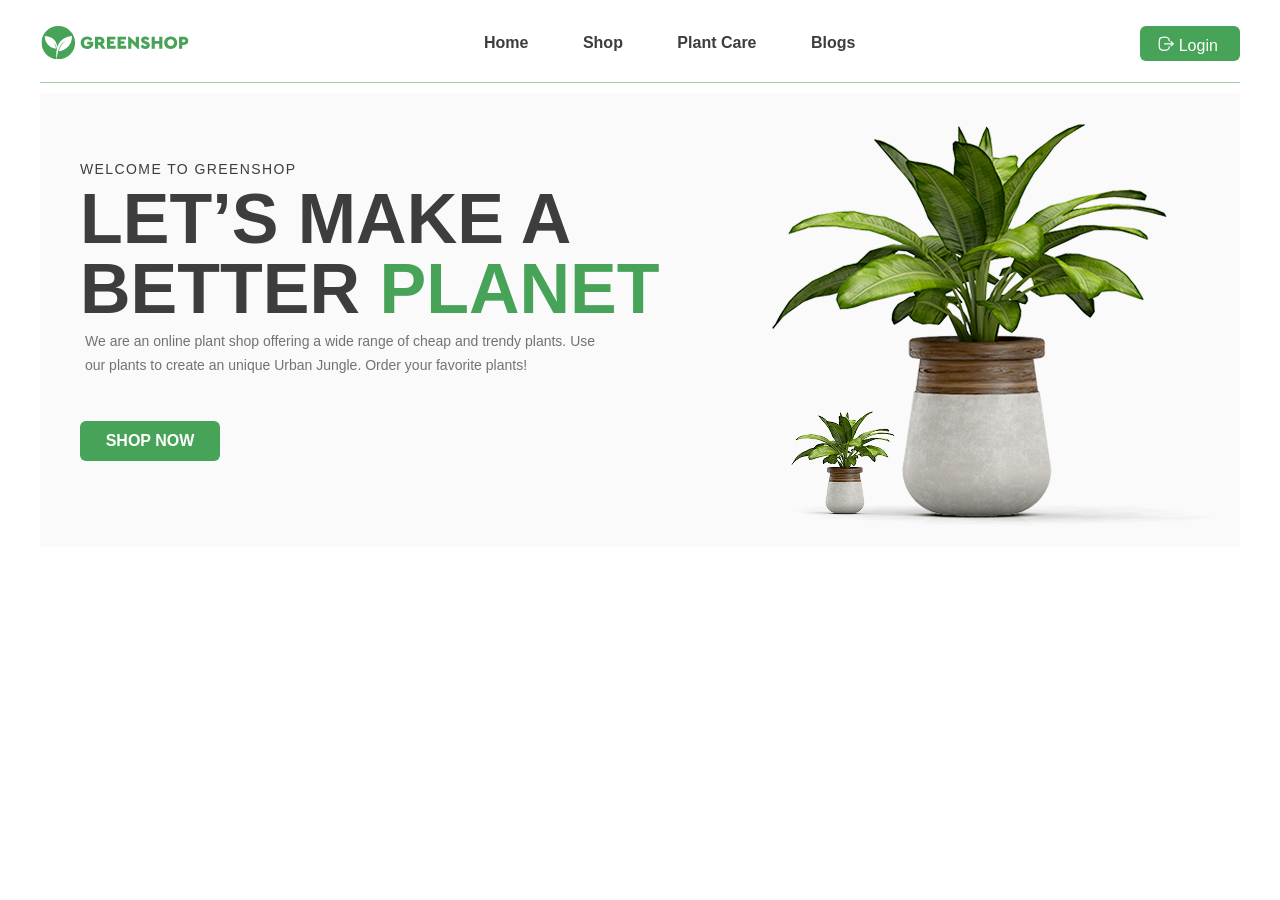
<file: hw5/index.html>
<!DOCTYPE html>
<html lang="en">
<head>
    <meta charset="UTF-8">
    <title>Greenshop</title>
    <link rel="stylesheet" href="css/style.css">
</head>
<body class="body">
    <header class="header wrapper clearfix">
        <a href="#" class="logo">
            <img src="img/ic-logo.svg" alt="logo">
        </a>
        <nav class="menu">
            <a href="#">Home</a>
            <a href="#">Shop</a>
            <a href="#">Plant Care</a>
            <a href="#">Blogs</a>
        </nav>
        <a href="#" class="login">
            <svg width="18" height="18" viewBox="0 0 18 18" fill="none" xmlns="http://www.w3.org/2000/svg">
                <path d="M17.1601 9.10026H7.12598" stroke="white" stroke-width="1.5" stroke-linecap="round" stroke-linejoin="round"/>
                <path d="M14.7212 6.67041L17.1612 9.10041L14.7212 11.5304" stroke="white" stroke-width="1.5" stroke-linecap="round" stroke-linejoin="round"/>
                <path d="M12.634 5.35817C12.359 2.37484 11.2424 1.2915 6.8007 1.2915C0.883199 1.2915 0.883199 3.2165 0.883199 8.99984C0.883199 14.7832 0.883199 16.7082 6.8007 16.7082C11.2424 16.7082 12.359 15.6248 12.634 12.6415" stroke="white" stroke-width="1.5" stroke-linecap="round" stroke-linejoin="round"/>
            </svg>
            <span>Login</span>
        </a>
    </header>
    <main class="main wrapper">
        <div class="welcome-block">
            <h1>Welcome to GreenShop</h1>
            <h2>Let’s Make a Better <span class="text-planet">Planet</span></h2>
            <p class="text-description">
                We are an online plant shop offering a wide range of cheap and trendy plants.
                Use our plants to create an unique Urban Jungle. Order your favorite plants!
            </p>
            <button type="button" class="btn-shop">Shop now</button>
        </div>
        <div class="image-block">
            <img src="img/img-plant.png" alt="plant">
        </div>
    </main>
</body>
</html>
</file>
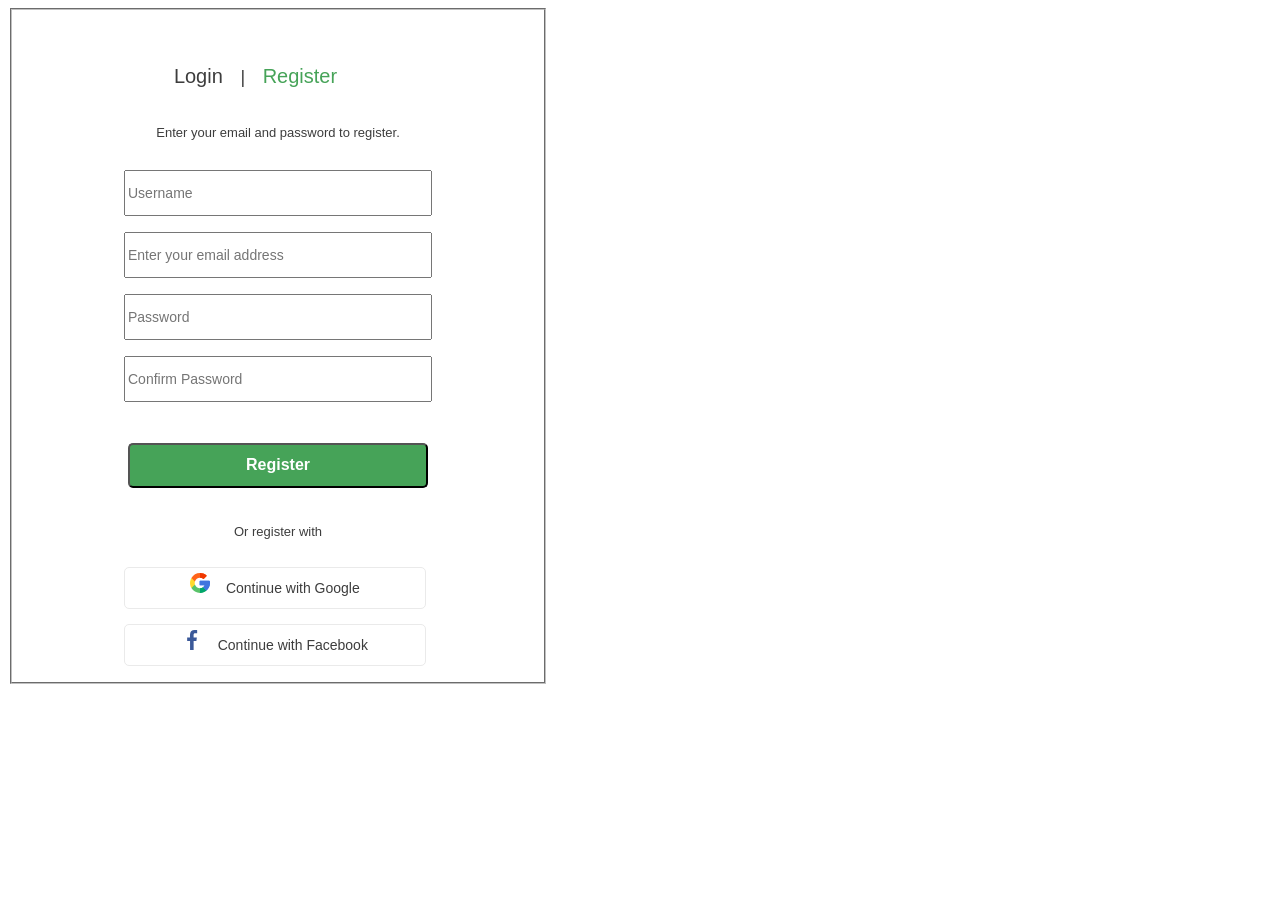
<file: hw4/html/index.html>
<!DOCTYPE html>
<html lang="en">
<head>
    <meta charset="UTF-8">
    <title>Form</title>
    <link rel="stylesheet" href="../css/style.css">
</head>
<body>
    <div class="form">
        <form action="#" method="POST" class="form">
            <fieldset class="form">
                <div class="entry">
                    <a href="#" class="login">Login</a>
                    <span class="split">|</span>
                    <a href="#" class="register">Register</a>
                </div>
                <p class="text">Enter your email and password to register.</p>
                <div class="info">
                    <article>
                        <input type="text" name="username" placeholder="Username" required>
                    </article>
                    <article>
                        <input type="email" name="email" placeholder="Enter your email address" required>
                    </article>
                    <article>
                        <input type="password" name="password" placeholder="Password" required>
                    </article>
                    <article>
                        <input type="password" name="password2" placeholder="Confirm Password" required>
                    </article>
                </div>
                <button type="submit" class="button">Register</button>
                <p class="text2">Or register with</p>
                <div class="social">
                    <article>
                        <img src="../img/google.svg" alt="">
                        <a href="#">Continue with Google</a>
                    </article>
                    <article>
                        <img src="../img/facebook.svg" alt="">
                        <a href="#">Continue with Facebook</a>
                    </article>
                </div>
            </fieldset>
        </form>
    </div>
</body>
</html>
</file>
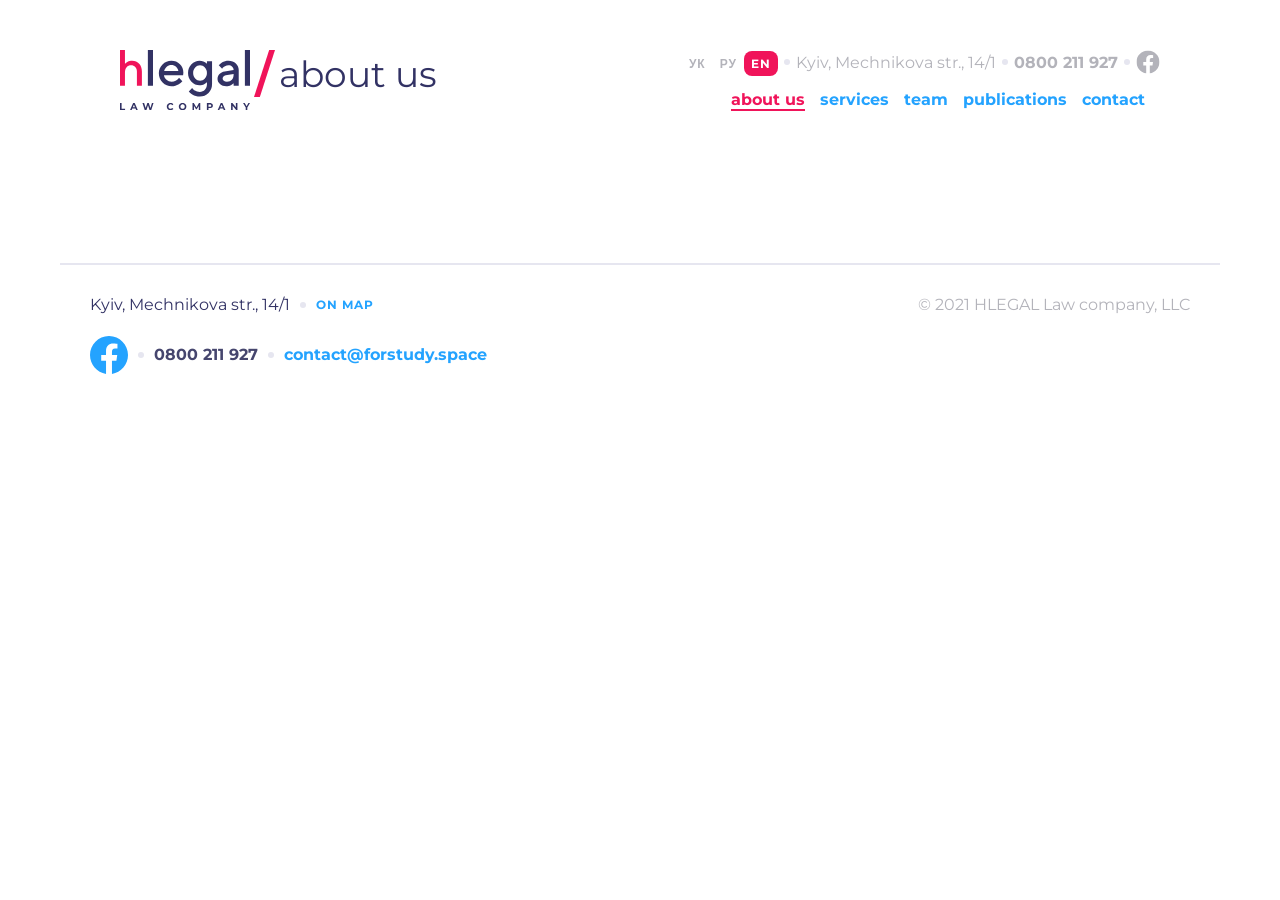
<file: app/about.html>
<!doctype html>
<html lang="en">
<head>
    <meta charset="UTF-8">
    <meta name="viewport" content="width=device-width, user-scalable=no, initial-scale=1.0, maximum-scale=1.0, minimum-scale=1.0">
    <meta http-equiv="X-UA-Compatible" content="ie=edge">
    <link rel="stylesheet"  href="css/bootstrap-grid.css">
    <link rel="stylesheet" href="css/style.css">
    <title>Document</title>
</head>
<body class="body">


    <div class="wrapper">
        <header class="header header--light">
            <div class="header__top">
                <ul class="header__lang">
                    <li><a href="#">УК</a></li>
                    <li><a href="#">РУ</a></li>
                    <li><a href="#" class="active">EN</a></li>
                </ul>
                <div class="header__address">Kyiv, Mechnikova str., 14/1</div>
                <a href="tel:0800211927" class="header__tel">0800 211 927</a>
                <a href="#" class="header__fb">
                    <svg class="icon icon-fb"><use xlink:href="img/sprite.svg#fb"></use></svg>
                </a>
            </div>
            <div class="header__logo-box">
                <a href="index.html" class="header__logo-box-logo">
                    <img src="img/logo.svg" alt="">
                </a>
                <span class="header__logo-box__breadcrumbs">about us</span>
            </div>
            <nav class="menu">
                <button type="button" class="menu__btn"></button>
                <ul class="menu__list">
                    <li><a href="#" class="active">about us</a></li>
                    <li><a href="#">services</a></li>
                    <li><a href="#">team</a></li>
                    <li><a href="#">publications</a></li>
                    <li><a href="#">contact</a></li>
                </ul>
            </nav>
        </header>
    </div>


<main>
<br>
<br>
<br>
<br>
<br>
<br>
<br>
<br>
</main>

    <div class="wrapper">
        <footer class="footer">
            <div>
                <div class="footer__address">
                    <div class="footer__address-text">Kyiv, Mechnikova str., 14/1</div>
                    <a href="#" class="footer__address-link">on map</a>
                </div>
                <div class="footer__contacts">
                    <a href="#" class="footer__fb">
                        <svg class="icon icon-fb"><use xlink:href="img/sprite.svg#fb"></use></svg>
                    </a>
                    <a href="tel:0800211927" class="footer__tel">0800 211 927</a>
                    <a href="mailto:contact@forstudy.space" class="footer__mail">contact@forstudy.space</a>
                </div>
            </div>
            <div class="footer__copyright">© 2021 HLEGAL Law company, LLC</div>
        </footer>
    </div>

    <script src="js/script.js"></script>
</body>
</html>
</file>
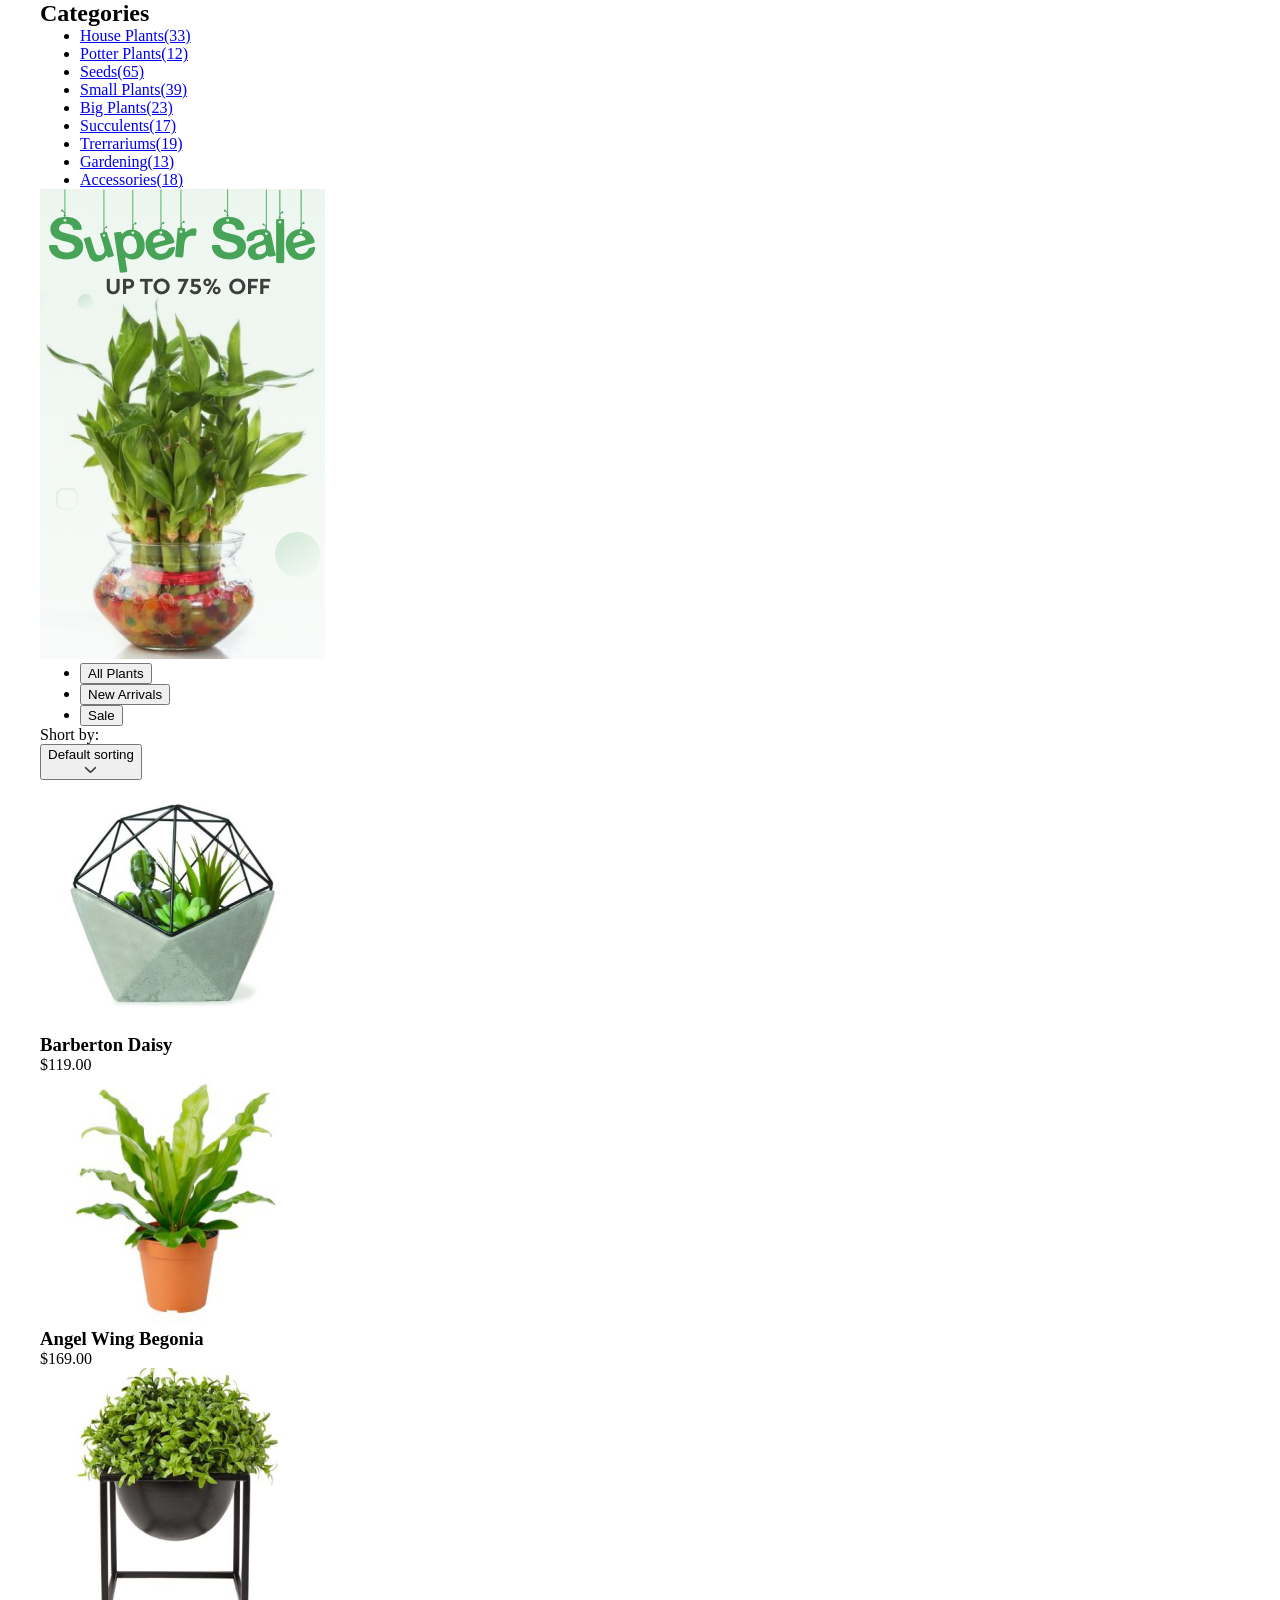
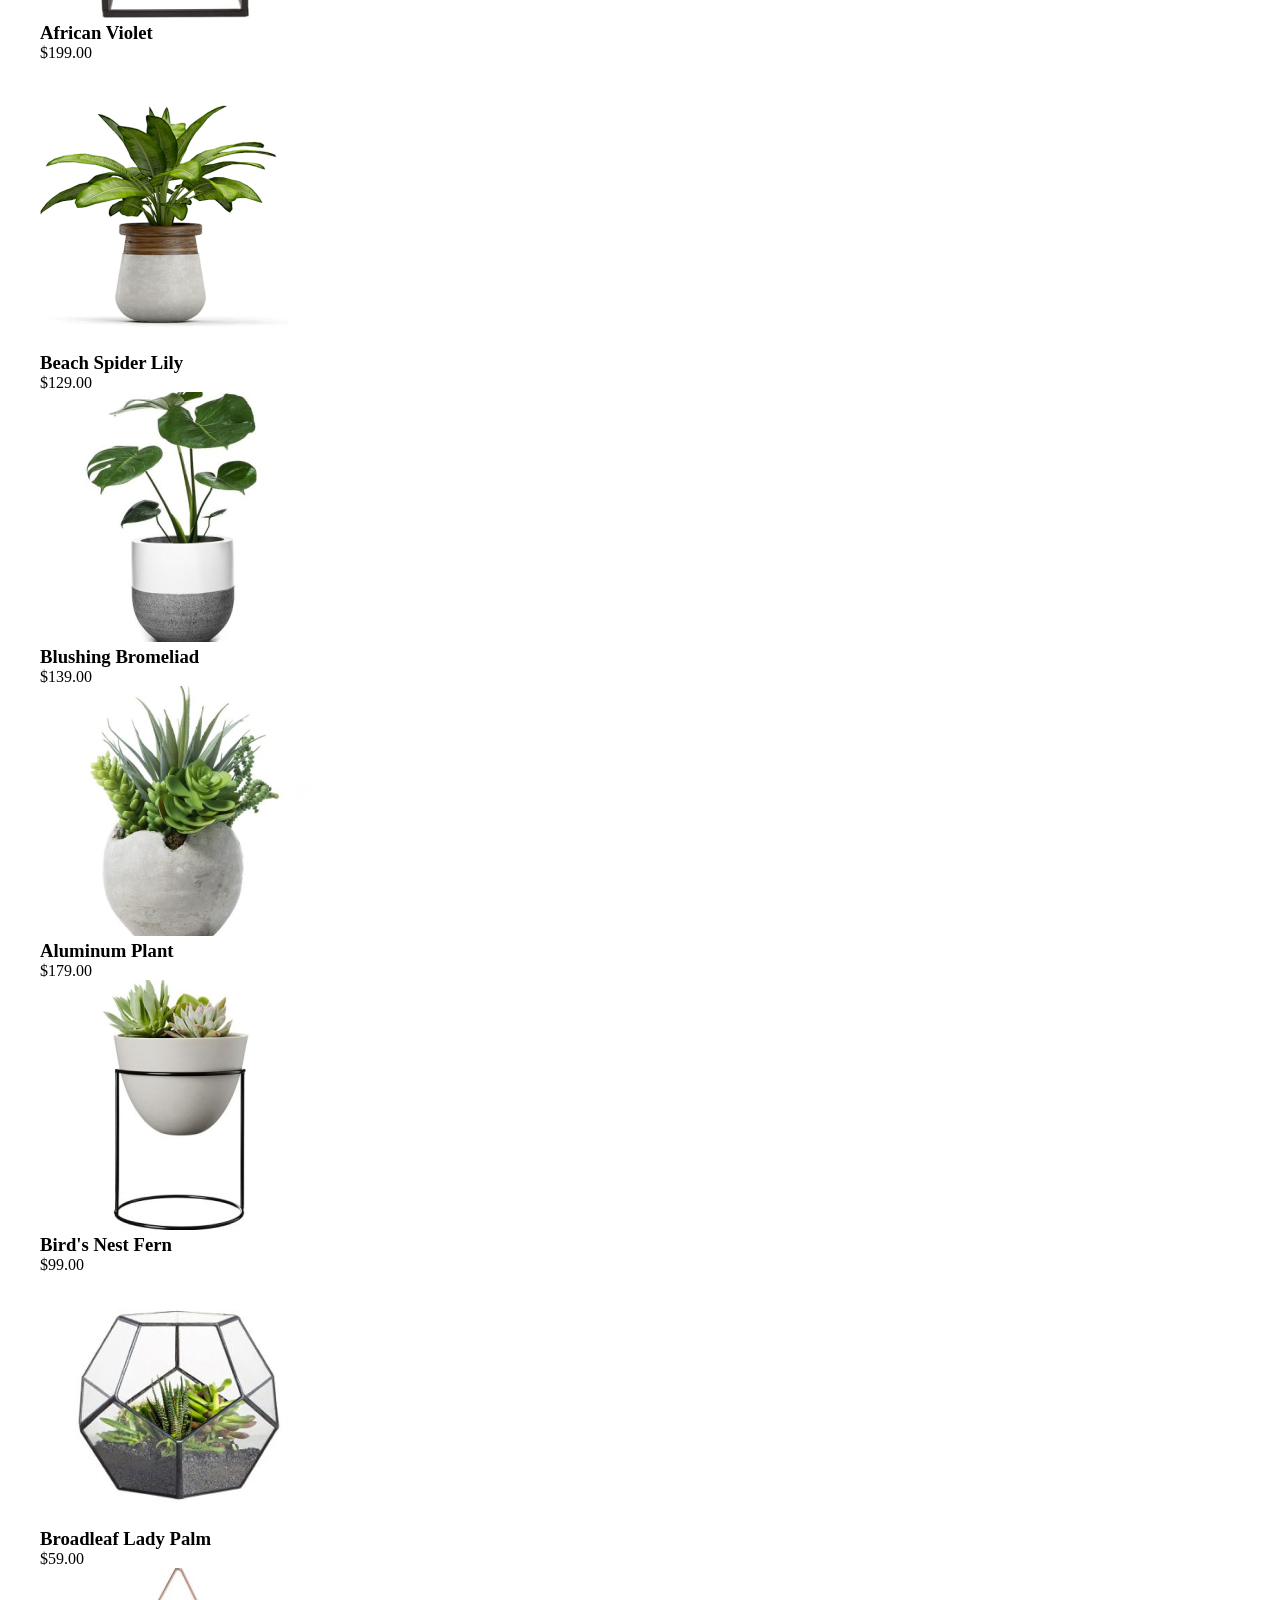
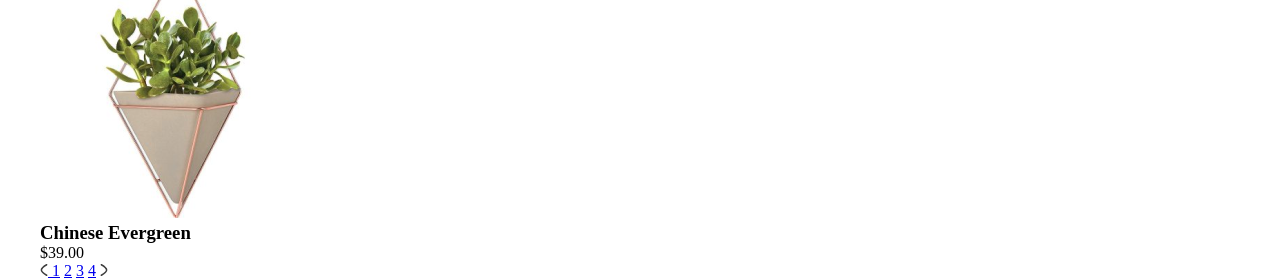
<file: hw6/main.html>
<!DOCTYPE html>
<html lang="en">
<head>
    <meta charset="UTF-8">
    <title>Greenshop</title>
    <link rel="stylesheet" href="css/style.css">
</head>
<body class="body">
    <main class="wrapper">
        <section class="categories">
            <h2>Categories</h2>
            <ul>
                <li>
                    <a href="#">House Plants<span>(33)</span></a>
                </li>
                <li>
                    <a href="#">Potter Plants<span>(12)</span></a>
                </li>
                <li>
                    <a href="#">Seeds<span>(65)</span></a>
                </li>
                <li>
                    <a href="#">Small Plants<span>(39)</span></a>
                </li>
                <li>
                    <a href="#">Big Plants<span>(23)</span></a>
                </li>
                <li>
                    <a href="#">Succulents<span>(17)</span></a>
                </li>
                <li>
                    <a href="#">Trerrariums<span>(19)</span></a>
                </li>
                <li>
                    <a href="#">Gardening<span>(13)</span></a>
                </li>
                <li>
                    <a href="#">Accessories<span>(18)</span></a>
                </li>
            </ul>
            <article>
                <img src="../hw-site-greenshop/img/img-super-sale-banner.png" alt="Sale Banner">
            </article>
        </section>

        <section class="sorting">
            <ul class="filter">
                <li>
                    <button>All Plants</button>
                </li>
                <li>
                    <button>New Arrivals</button>
                </li>
                <li>
                    <button>Sale</button>
                </li>
            </ul>
            <p>Short by:</p>
            <button>
                <p>Default sorting</p>
                <svg width="13" height="8" viewBox="0 0 13 8" fill="none" xmlns="http://www.w3.org/2000/svg">
                    <path d="M11.4479 1.66675L6.4749 6.33341L1.50195 1.66675" stroke="#3D3D3D" stroke-width="1.5"
                          stroke-linecap="round" stroke-linejoin="round"/>
                </svg>
            </button>
        </section>

        <section class="products">
            <article class="product">
                <img class="product-image" src="../hw-site-greenshop/img/img-pr-barberton.png" alt="">
                <h3 class="product-name">Barberton Daisy</h3>
                <p class="product-price">$119.00</p>
            </article>
            <article class="product">
                <img class="product-image" src="../hw-site-greenshop/img/img-pr-angel.png" alt="">
                <h3 class="product-name">Angel Wing Begonia</h3>
                <p class="product-price">$169.00</p>
            </article>
            <article class="product">
                <img class="product-image" src="../hw-site-greenshop/img/img-pr-african.png" alt="">
                <h3 class="product-name">African Violet</h3>
                <p class="product-price">$199.00</p>
            </article>
            <article class="product">
                <img class="product-image" src="../hw-site-greenshop/img/img-pr-beach.png" alt="">
                <h3 class="product-name">Beach Spider Lily</h3>
                <p class="product-price">$129.00</p>
            </article>
            <article class="product">
                <img class="product-image" src="../hw-site-greenshop/img/img-pr-blushing.png" alt="">
                <h3 class="product-name">Blushing Bromeliad</h3>
                <p class="product-price">$139.00</p>
            </article>
            <article class="product">
                <img class="product-image" src="../hw-site-greenshop/img/img-pr-aluminum.png" alt="">
                <h3 class="product-name">Aluminum Plant</h3>
                <p class="product-price">$179.00</p>
            </article>
            <article class="product">
                <img class="product-image" src="../hw-site-greenshop/img/img-pr-bird.png" alt="">
                <h3 class="product-name">Bird's Nest Fern</h3>
                <p class="product-price">$99.00</p>
            </article>
            <article class="product">
                <img class="product-image" src="../hw-site-greenshop/img/img-pr-broadleaf.png" alt="">
                <h3 class="product-name">Broadleaf Lady Palm</h3>
                <p class="product-price">$59.00</p>
            </article>
            <article class="product">
                <img class="product-image" src="../hw-site-greenshop/img/img-pr-chinese.png" alt="">
                <h3 class="product-name">Chinese Evergreen</h3>
                <p class="product-price">$39.00</p>
            </article>
        </section>

        <div class="paginator">
            <a href="#">
                <svg width="8" height="12" viewBox="0 0 8 12" fill="none" xmlns="http://www.w3.org/2000/svg">
                    <path d="M6.625 11.25C6.625 11.25 1.375 8.142 1.375 6C1.375 3.85875 6.625 0.75 6.625 0.75"
                          stroke="#3D3D3D" stroke-width="1.5" stroke-linecap="round" stroke-linejoin="round"/>
                </svg>
            </a>
            <a href="#">1</a>
            <a href="#">2</a>
            <a href="#">3</a>
            <a href="#">4</a>
            <a href="#">
                <svg width="8" height="12" viewBox="0 0 8 12" fill="none" xmlns="http://www.w3.org/2000/svg">
                    <path d="M1.375 0.750244C1.375 0.750244 6.625 3.85824 6.625 6.00024C6.625 8.14149 1.375 11.2502
                    1.375 11.2502" stroke="#3D3D3D" stroke-width="1.5" stroke-linecap="round" stroke-linejoin="round"/>
                </svg>
            </a>
        </div>
    </main>
</body>
</html>
</file>
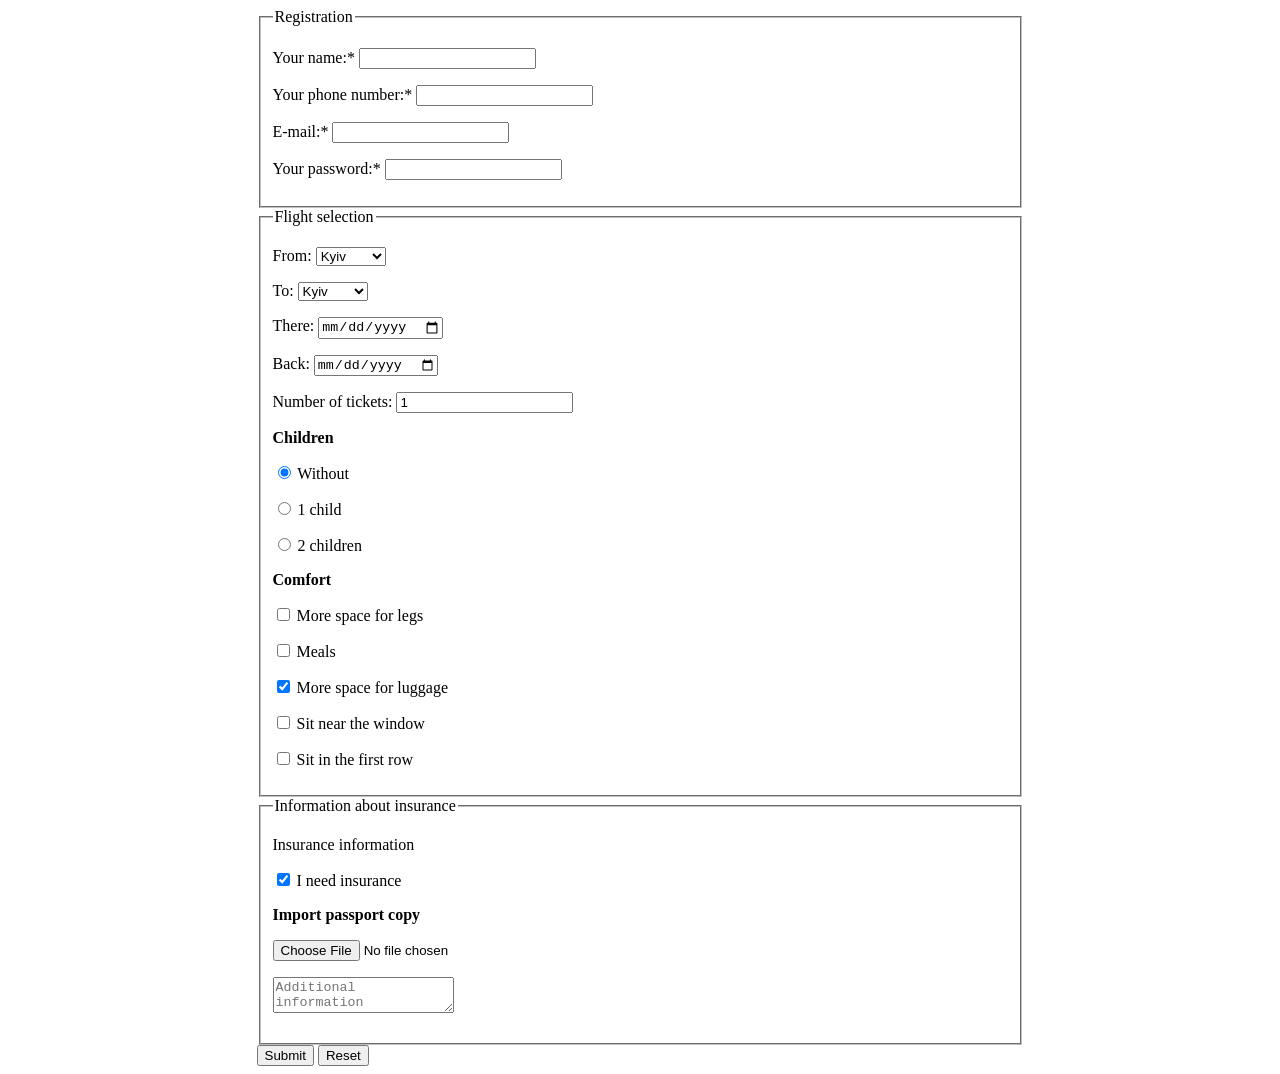
<file: hw3/hw3_form/form.html>
<!DOCTYPE html>
<html lang="ru">
<head>
	<meta charset="UTF-8">
	<title>Form</title>
	<link rel="stylesheet" href="css/style.css">
</head>
<body>
	<div class="wrap">
		<form action="#" method="POST">
			<fieldset>
				<legend>Registration</legend>
				<p>
					<label>
						Your name:*
						<input type="text" name="name" required>
					</label>
				</p>
				<p>
					<label>
						Your phone number:*
						<input type="tel" name="phone" required>
					</label>
				</p>
				<p>
					<label>
						E-mail:*
						<input type="email" name="email" required>
					</label>
				</p>
				<p>
					<label>
						Your password:*
						<input type="password" name="password" required>
					</label>
				</p>
			</fieldset>
			<fieldset>
				<legend>Flight selection</legend>
				<p>
					<label>
						From:
						<select name="from">
							<option>Kyiv</option>
							<option>Warsaw</option>
							<option>Berlin</option>
							<option>Paris</option>
						</select>
					</label>
				</p>
				<p>
					<label>
						To:
						<select name="to">
							<option>Kyiv</option>
							<option>Warsaw</option>
							<option>Berlin</option>
							<option>Paris</option>
						</select>
					</label>
				</p>
				<p>
					<label>
						There:
						<input type="date" name="there">
					</label>
				</p>
				<p>
					<label>
						Back:
						<input type="date" name="back">
					</label>
				</p>
				<p>
					<label>
						Number of tickets:
						<input type="number" name="tickets" value="1">
					</label>
				</p>
				<p>
					<strong>Children</strong>
				</p>
				<p>
					<label>
						<input type="radio" name="children" value="without" checked>
						Without
					</label>
				</p>
				<p>
					<label>
						<input type="radio" name="children" value="one_child">
						1 child
					</label>
				</p>
				<p>
					<label>
						<input type="radio" name="children" value="two_children">
						2 children
					</label>
				</p>
				<p>
					<strong>Comfort</strong>
				</p>
				<p>
					<label>
						<input type="checkbox" name="comfort1">
						More space for legs
					</label>
				</p>
				<p>
					<label>
						<input type="checkbox" name="comfort2">
						Meals
					</label>
				</p>
				<p>
					<label>
						<input type="checkbox" name="comfort3" checked>
						More space for luggage
					</label>
				</p>
				<p>
					<label>
						<input type="checkbox" name="comfort4">
						Sit near the window
					</label>
				</p>
				<p>
					<label>
						<input type="checkbox" name="comfort5">
						Sit in the first row
					</label>
				</p>
			</fieldset>
			<fieldset>
				<legend>Information about insurance</legend>
				<p>
					Insurance information
				</p>
				<p>
					<label>
						<input type="checkbox" name="insurance" checked>
						I need insurance
					</label>
				</p>
				<p>
					<strong>Import passport copy</strong>
				</p>
				<p>
					<label>
						<input type="file" name="passport">
					</label>
				</p>
				<p>
					<label>
						<textarea placeholder="Additional information" name="info"></textarea>
					</label>
				</p>
			</fieldset>
			<input type="submit" value="Submit">
			<input type="reset" value="Reset">
		</form>
	</div>
</body>
</html>
</file>
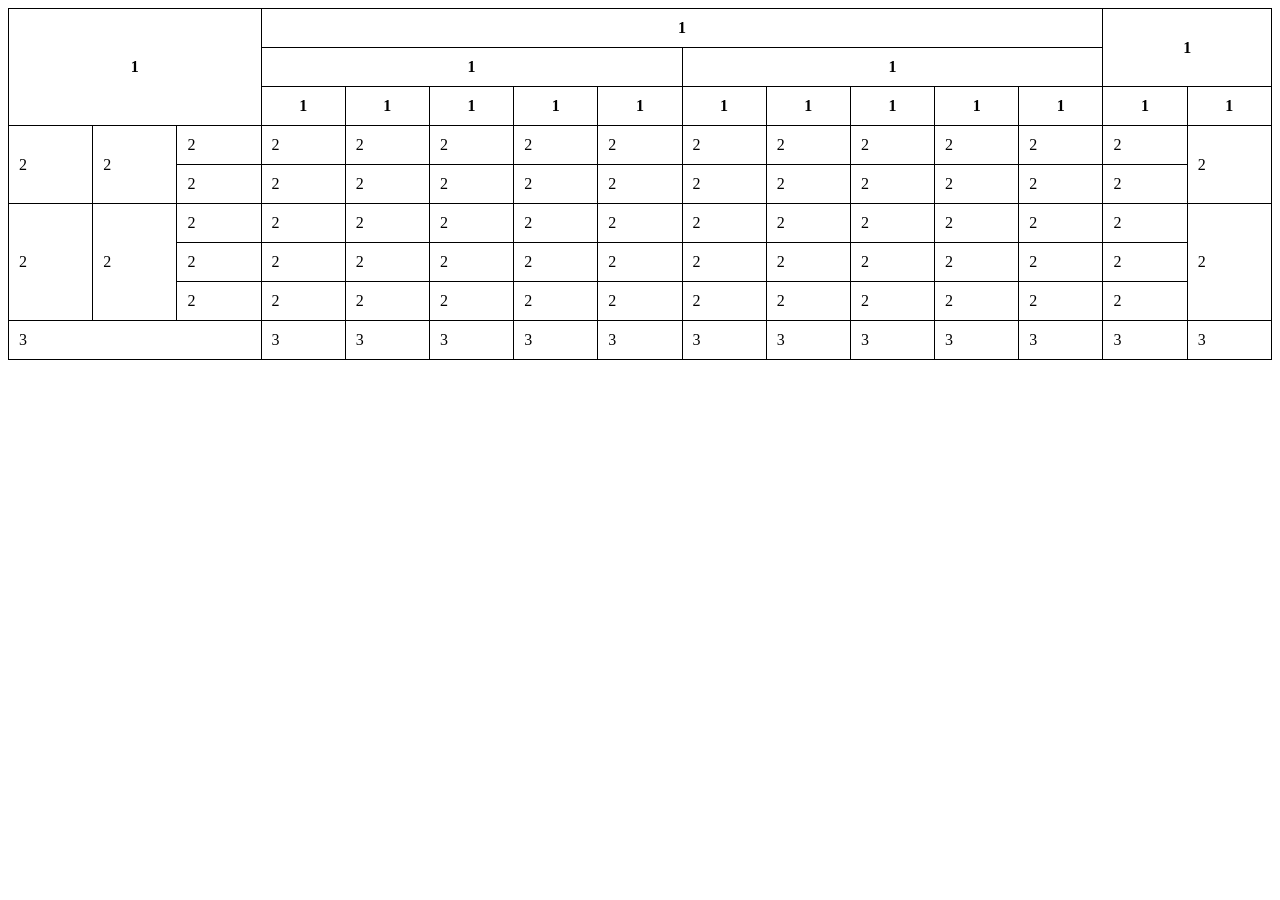
<file: hw3/hw3_table/table.html>
<!DOCTYPE html>
<html lang="ru">
<head>
	<meta charset="UTF-8">
	<link rel="stylesheet" href="css/style.css">
	<title>Table</title>
</head>
<body>
	<table class="table">
		<thead>
			<tr>
				<th rowspan="3" colspan="3">1</th>
				<th colspan="10">1</th>
				<th rowspan="2" colspan="2">1</th>
			</tr>
			<tr>
				<th colspan="5">1</th>
				<th colspan="5">1</th>
			</tr>
			<tr>
				<th>1</th>
				<th>1</th>
				<th>1</th>
				<th>1</th>
				<th>1</th>
				<th>1</th>
				<th>1</th>
				<th>1</th>
				<th>1</th>
				<th>1</th>
				<th>1</th>
				<th>1</th>
			</tr>
		</thead>
		<tbody>
			<tr>
				<td rowspan="2">2</td>
				<td rowspan="2">2</td>
				<td>2</td>
				<td>2</td>
				<td>2</td>
				<td>2</td>
				<td>2</td>
				<td>2</td>
				<td>2</td>
				<td>2</td>
				<td>2</td>
				<td>2</td>
				<td>2</td>
				<td>2</td>
				<td rowspan="2">2</td>
			</tr>
			<tr>
				<td>2</td>
				<td>2</td>
				<td>2</td>
				<td>2</td>
				<td>2</td>
				<td>2</td>
				<td>2</td>
				<td>2</td>
				<td>2</td>
				<td>2</td>
				<td>2</td>
				<td>2</td>
			</tr>
			<tr>
				<td rowspan="3">2</td>
				<td rowspan="3">2</td>
				<td>2</td>
				<td>2</td>
				<td>2</td>
				<td>2</td>
				<td>2</td>
				<td>2</td>
				<td>2</td>
				<td>2</td>
				<td>2</td>
				<td>2</td>
				<td>2</td>
				<td>2</td>
				<td rowspan="3">2</td>
			</tr>
			<tr>
				<td>2</td>
				<td>2</td>
				<td>2</td>
				<td>2</td>
				<td>2</td>
				<td>2</td>
				<td>2</td>
				<td>2</td>
				<td>2</td>
				<td>2</td>
				<td>2</td>
				<td>2</td>
			</tr>
			<tr>
				<td>2</td>
				<td>2</td>
				<td>2</td>
				<td>2</td>
				<td>2</td>
				<td>2</td>
				<td>2</td>
				<td>2</td>
				<td>2</td>
				<td>2</td>
				<td>2</td>
				<td>2</td>
			</tr>
		</tbody>
		<tfoot>
			<tr>
				<td colspan="3">3</td>
				<td>3</td>
				<td>3</td>
				<td>3</td>
				<td>3</td>
				<td>3</td>
				<td>3</td>
				<td>3</td>
				<td>3</td>
				<td>3</td>
				<td>3</td>
				<td>3</td>
				<td>3</td>
			</tr>
		</tfoot>
	</table>
</body>
</html>
</file>
<file: hw-site-greenshop/css/style.css>
@font-face {
    font-family: 'Cera Pro';
    src: url('../fonts/CeraPro-Light.woff') format('woff');
    font-weight: 100;
    font-style: normal;
    font-display: swap;
}

@font-face {
    font-family: 'Cera Pro';
    src: url('../fonts/CeraPro-Regular.woff') format('woff');
    font-weight: 200;
    font-style: normal;
    font-display: swap;
}

@font-face {
    font-family: 'Cera Pro';
    src: url('../fonts/CeraPro-Medium.woff') format('woff');
    font-weight: 400;
    font-style: normal;
    font-display: swap;
}

@font-face {
    font-family: 'Cera Pro';
    src: url('../fonts/CeraPro-Bold.woff') format('woff');
    font-weight: 600;
    font-style: normal;
    font-display: swap;
}

@font-face {
    font-family: 'Cera Pro';
    src: url('../fonts/CeraPro-Black.woff') format('woff');
    font-weight: 800;
    font-style: normal;
    font-display: swap;
}


* {
    margin: 0;
    box-sizing: border-box;
}

.body {
    font-family: 'Cera Pro', 'Tahoma', sans-serif;
    font-weight: 200;
    font-style: normal;
    color: #3D3D3D;
}

.wrapper {
    max-width: 1220px;
    min-width: 320px;
    margin: 0 auto;
    padding: 0 10px;
}

.header {
    font-size: 16px;
    font-weight: 200;
    line-height: normal;
    color: #3D3D3D;
    font-style: normal;
    margin-top: 23px;
    display: flex;
    align-items: center;
    justify-content: space-between;
    border-bottom: 0.3px solid rgba(70, 163, 88, 0.50);
}

.logo {
    display: flex;
}

.logo img {
    width: 150px;
    height: 34.3px;
}

.actions {
    display: flex;
    align-items: center;
}

.cart {
    margin: 0 35px 0 30px;
    position: relative;
}

.cart path {
    transition: fill 0.3s;
}

.cart:hover path{
    fill: #46A358;
}

.menu-toggle-header {
    position: relative;
    top: 0;
    left: 0;
    width: 30px;
    height: 30px;
    background: url("../img/ic-menu.svg") no-repeat center;
    background-size: contain;
    cursor: pointer;
    z-index: 1;
    display: none;
}

.menu-toggle-header:hover {
    background: url("../img/ic-menu-hover.svg") no-repeat center;
    background-size: contain;
}


.loop path {
    transition: fill 0.3s;
}

.loop:hover path {
    fill: #46A358;
    transition: fill 0.3s;
}

.cart_numbers {
    position: absolute;
    top: -1px;
    right: -7px;
    background: #46A358;
    border-radius: 50%;
    border: 2px solid #FFFFFF;
    padding: 1px 4px;
    font-size: 10px;
    font-weight: 400;
    color: #FFFFFF;
}

.login {
    display: flex;
    justify-content: center;
    align-items: center;
    padding: 8px 19px;
    border-radius: 6px;
    background: #46A358;
    text-decoration: none;
    transition: opacity 0.3s ease;
}

.login:hover {
    opacity: 0.7;
}

.login span{
    padding-left: 4px;
    color: #FFF;
    font-size: 16px;
    font-weight: 400;
}

.nav {
    margin-left: -4px;
}

.menu {
    display: flex;
    justify-content: space-between;
    align-items: center;
    padding: 0;
}

.menu li {
    list-style: none;
    position: relative;
}


.menu > li > a {
    display: flex;
    align-items: center;
    text-decoration: none;
    font-size: 16px;
    color: #3D3D3D;
    padding: 24px 25px;
    position: relative;
}

.menu > li > a::after {
    content: "";
    position: absolute;
    bottom: 0;
    left: 0;
    right: 0;
    margin: 0 auto;
    width: 0;
    height: 3px;
    background-color: #46A358;
    transition: width 0.3s ease;
}

.menu > li:hover > a::after {
    width: 60%;
}

.menu ul a {
    color: #3D3D3D;
    font-family: 'Cera Pro', 'Tahoma', sans-serif;
    font-size: 16px;
    font-weight: 200;
    text-decoration: none;
    display: flex;
    padding: 8px 14px;
    justify-content: space-between;
}

.arrow_open {
    margin: 7px 0;
}

.menu li:last-child .arrow_open {
    transition: rotate 0.3s ease;
}
.menu li:last-child .arrow_open path{
    transition: fill 0.3s ease;
}

.menu li:last-child:hover .arrow_open {
    transform: rotate(180deg);
}
.menu li:last-child:hover .arrow_open path{
    fill: #FFFFFF;
}

.menu ul li > a {
    transition: color 0.3s ease, background-color 0.1s ease;
}


.menu ul li:hover > a {
    color: #FFFFFF;
    background: #1A712A;
}

.menu ul::before {
    content: "";
    width: 110%;
    height: 110%;
    position: absolute;
    top: -15px;
    right: 0;
    background-color: transparent;
    display: block;
}

.menu li ul {
    display: none;
    position: absolute;
    left: 25px;
    width: 188px;
    padding-left: 0;
    background: #EDF6EE;
}

.menu li:hover > ul {
    display: block;
}

.menu ul {
    margin-top: 12px;
}

.menu ul ul {
    width: 178px;
    position: absolute;
    top: -120px;
    left: 190px;
}

.welcome {
    margin-top: 10px;
    display: flex;
    justify-content: space-between;
    background: linear-gradient(98deg, rgba(245, 245, 245, 0.50)
    -23.46%, rgba(245, 245, 245, 0.50) 107.51%);
}

.welcome-block {
    width: 66.6666%;
    display: flex;
    flex-wrap: wrap;
    flex-direction: column;
    align-items: flex-start;
    justify-content: center;
    padding: 68px 40px 85px;
}

.welcome-block h1 {
    font-size: 14px;
    font-weight: 400;
    line-height: 16px;
    letter-spacing: 1.4px;
    text-transform: uppercase;
}

.welcome-block h2 {
    padding-top: 7px;
    font-size: 70px;
    font-weight: 800;
    line-height: 70px;
    text-transform: uppercase;
    width: 600px;
}

.text-planet {
    color: #46A358;
}

.text-description {
    padding: 5px 20px 0 5px;
    color: #727272;
    font-size: 14px;
    font-weight: 200;
    line-height: 24px;
}

.image-block {
    width: 33.333%;
    flex: 1;
    display: flex;
    justify-content: center;
    align-items: center;
}



.btn-shop {
    font-family: 'Cera Pro', 'Tahoma', sans-serif;
    cursor: pointer;
    margin-top: 44px;
    padding: 10px 27px;
    border: none;
    border-radius: 6px;
    background: #46A358;
    color: #FFF;
    font-size: 16px;
    font-weight: 600;
    line-height: 20px;
    text-transform: uppercase;
    transition: scale 0.3s ease;
}

.btn-shop:hover {
    scale: 1.2;
}

.container {
    display: flex;
    margin-top: 42px;
}

.content-left {
    width: 25%;
    padding: 16px 10px 0 26px;
}

.content-right {
    width: 75%;
    padding: 0 10px;
}

.categories {
    background: #FBFBFB;
}

.categories h2 {
    font-size: 18px;
    font-weight: 600;
    line-height: 88.889%;
}

.categories ul {
    list-style: none;
    margin: 0;
    padding: 17px 0 0 11px;
}

.categories li {
    padding-bottom: 21px;
    font-size: 15px;
}

.categories a {
    text-decoration: none;
    color: #3D3D3D;
    display: flex;
    justify-content: space-between;
    transition: color 0.1s ease, font-weight 0.3s ease;
}

.categories span {
    padding-right: 18px;
}

.categories a:hover {
    color: #46A358;
    font-weight: 600;
}


.price-range {
    margin-top: 36px;
}

.price-range h2 {
    margin-bottom: 28px;
}

.slider-range {
    background: rgba(70, 163, 88, 0.20);
    width: 192px;
    height: 4px;
    border-radius: 4px;
    position: relative;
}

.slider-line {
    width: 148px;
    height: 4px;
    background: #46A358;
}

.slider-btn {
    width: 18px;
    height: 18px;
    flex-shrink: 0;
    background: #46A358;
    border: 3px solid #ffffff;
    cursor: pointer;
    position: absolute;
    border-radius: 50%;
    top: 50%;
    transform: translateY(-50%);
}

.price-range-text {
    font-size: 15px;
    font-weight: 200;
    line-height: 106.667%;
    margin-top: 21px;
}

.price-range-text span {
    color: #46A358;
    font-weight: 600;
    line-height: 16px;
}

.btn-filter {
    border-radius: 6px;
    background: #46A358;
    color: #fff;
    flex-shrink: 0;
    border: none;
    padding: 8px 23px;
    font-size: 16px;
    font-weight: 600;
    line-height: 125%;
    margin-top: 16px;
    transition: opacity 0.3s ease;
    cursor: pointer;
}

.btn-filter:hover {
    opacity: 0.7;
}


.size {
    margin-top: 46px;
}

.size-container {
    padding-top: 10px;
    padding-left: 12px;
    padding-bottom: 19px;
}

.size-checkbox {
    display: flex;
    align-items: center;
    cursor: pointer;
    justify-content: space-between;

}

.label-text {
    position: relative;
    padding-left: 30px;
    flex: 1;
    font-size: 15px;
    font-weight: 200;
    line-height: 266.667%;
}

.label-text::before {
    content: '';
    position: absolute;
    left: 0px;
    top: 7px;
    width: 21px;
    height: 21px;
    border: 2px solid #3D3D3D;
    border-radius: 4px;
    background-repeat: no-repeat;
    background-position: center;
    background-size: 21px 21px;
}

.size-checkbox input:checked + .label-text::before {
    background-image: url("../img/checkbox-checked.svg");
}


.size-checkbox input {
    display: none;
}

.categories aside img {
    width: 100%;
    height: auto;
    display: block;
}

.sorting {
    font-size: 15px;
    line-height: 106.667%;
    display: flex;
    flex-direction: row;
    flex-wrap: nowrap;
    justify-content: space-between;
    padding: 0;
}

.filter {
    display: flex;
    flex-direction: row;
    justify-content: space-between;
    list-style: none;
    padding: 0;
    margin: 0;
}

.filter li {
    padding-right: 32px;
}

.filter button {
    position: relative;
    background: transparent;
    border: none;
    font-family: 'Cera Pro', 'Tahoma', sans-serif;
    font-size: 15px;
    font-weight: 200;
    cursor: pointer;
    padding-bottom: 6px;
}

.filter button::after {
    content: "";
    position: absolute;
    bottom: 0;
    left: 0;
    right: 0;
    margin: 0 auto;
    width: 0;
    height: 2px;
    background-color: #46A358;
    transition: width 0.3s ease;
}

.filter button:hover::after {
    width: 90%;
}

.filter button:hover {
    color: #46A358;
}

.menu-toggle {
    position: relative;
    top: -22px;
    left: 25px;
    width: 30px;
    height: 30px;
    background: url("../img/ic-menu.svg") no-repeat center;
    background-size: contain;
    cursor: pointer;
    display: none;
}

.menu-toggle:hover {
    background: url("../img/ic-menu-hover.svg") no-repeat center;
    background-size: contain;
}



.sorting-right {
    display: flex;
    flex-direction: row;
    align-items: center;
}

.text-sort {
    padding-right: 14px;
}

.sorting-right .sort-button {
    padding: 0;
    border: none;
    background: transparent;
    font-size: 15px;
    font-weight: 200;
    line-height: 106.667%;
    cursor: pointer;
    font-family: 'Cera Pro', 'Tahoma', sans-serif;
    transition: color 0.3s ease;
}

.sorting-right .sort-button:hover {
    color: #46A358;
}

.sorting-right svg {
    width: 13px;
    height: 8px;
    flex-shrink: 0;
    margin-left: 14px;
}

.sorting-right .sort-button path {
    transition: stroke 0.3s ease;
}

.sorting-right .sort-button:hover path {
    stroke: #46A358;
}


.list {
    display: flex;
    flex-wrap: wrap;
    margin: 32px -10px 0;
}

.item {
    width: 33.333%;
    padding: 0 10px 67px;
}

.item-inset {
    position: relative;
    background: #FBFBFB;
}

.item-inset::before {
    content: "";
    position: absolute;
    top: 0;
    left: 0;
    width: 0;
    height: 2px;
    background-color: #46A358;
    transition: width 0.3s ease;
}

.item-inset:hover::before {
    width: 100%;
}

.old-price {
    font-size: 18px;
    color: #A5A5A5;
    font-weight: 200;
    position: relative;
}

.old-price::before {
    content: '';
    position: absolute;
    top: 50%;
    left: 0;
    width: 100%;
    height: 1px;
    background-color: #A5A5A5;
}


.item-image {
    display: flex;
    justify-content: center;
    align-items: center;
    height: 300px;
}

.img-responsive {
    height: auto;
}

.item-name{
    color: #3D3D3D;
    text-decoration: none;
    font-size: 16px;
    line-height: 100%;
    margin-top: 12px;
    display: block;
}

.item-price {
    display: block;
    color: #46A358;
    font-size: 18px;
    font-weight: 600;
    line-height: 88.889%;
    margin-top: 6px;
}

.price-row {
    display: flex;
    align-items: baseline;
    gap: 18px;
}


.img-relative {
    position: relative;
    display: flex;
    justify-content: center;
    align-items: center;
}

.img-absolute {
    position: absolute;
    bottom: 7px;
    display: flex;
}

.item-icons {
    opacity: 0;
    transition: opacity 0.3s ease;
}

.item-image:hover .item-icons {
    opacity: 1;
}

.icon {
    background: none;
    border: none;
    cursor: pointer;
}

.icon:hover path {
    transition: fill 0.3s ease;
}

.icon:hover path {
    fill: #46A358;
}

.sale {
    text-transform: uppercase;
    color: #FFF;
    font-size: 16px;
    font-weight: 400;
    line-height: 16px;
    padding: 9px;
    background: #46A358;
    position: absolute;
    top: 8px;
    left: 0;
}

.paginator {
    display: flex;
    justify-content: flex-end;
    margin-top: 22px;
}

.pages {
    text-decoration: none;
    color: #3D3D3D;
    font-size: 18px;
    font-weight: 100;
    border: 1px solid #E5E5E5;
    border-radius: 4px;
    margin-left: 10px;
    height: 35px;
    padding: 0 11.6px;
    display: flex;
    align-items: center;
    transition: color 0.3s ease, font-weight 0.3s ease,
    background 0.3s ease, border 0.3s ease;
}

.pages:hover {
    color: #FFF;
    font-weight: 600;
    border: 1px solid #46A358;
    background: #46A358;
}

.previous {
    text-decoration: none;
    border: 1px solid #E5E5E5;
    border-radius: 4px;
    height: 35px;
    padding: 0 11.6px;
    display: flex;
    align-items: center;
    margin-right: 3px;
    transition: background 0.3s ease, border 0.3s ease;
}

.previous:hover {
    border: 1px solid #46A358;
    background: #46A358;
}

.previous:hover path{
    stroke: #FFFFFF;
}

.next {
    text-decoration: none;
    border: 1px solid #E5E5E5;
    border-radius: 4px;
    margin-left: 10px;
    height: 35px;
    padding: 0 11.6px;
    display: flex;
    align-items: center;
    transition: background 0.3s ease, border 0.3s ease;
}

.next:hover {
    border: 1px solid #46A358;
    background: #46A358;
    stroke: #FFFFFF;
}

.next path {
    transition: stroke 0.3s ease;
}

.next:hover path{
    stroke: #FFFFFF;
}



.container-more {
    display: flex;
    justify-content: space-between;
    flex-wrap: wrap;
    gap: 24px;
    margin-top: 100px;
}

.info-more-left,
.info-more-right {
    display: flex;
    background: #FBFBFB;
    width: 49%;
}

.info-more-image {
    width: 50%;
}

.info-more-text {
    width: 50%;
    display: flex;
    flex-wrap: wrap;
    justify-content: flex-end;
    padding: 62px 20px 20px 0;
}

.info-more-text h3 {
    text-align: right;
    font-size: 18px;
    font-weight: 800;
    line-height:  133.333%;
    text-transform: uppercase;
}

.info-more-text p {
    color: #727272;
    text-align: right;
    font-size: 14px;
    font-weight: 200;
    line-height: 171.429%;
}

.btn-find-more {
    border-radius: 6px;
    background: #46A358;
    text-decoration: none;
    color: #fff;
    display: flex;
    justify-content: center;
    align-items: center;
    padding: 2px 28px;
    transition: scale 0.3s ease;
}

.btn-find-more:hover {
    scale: 1.2;
}


.btn-find-more span {
    font-size: 14px;
    font-weight: 400;
    line-height: 142.857%;
    padding-right: 5px;
}


.blog {
    display: flex;
    align-items: center;
    flex-direction: column;
    margin-top: 132px;
}

.blog h2 {
    font-size: 30px;
    font-weight: 600;
    line-height: 53.333%;
}

.blog p {
    color: #727272;
    font-size: 14px;
    font-weight: 200;
    line-height: 171.429%;
    margin-top: 15px;
}

.blog-posts {
    display: flex;
    justify-content: space-between;
    margin-top: 35px;
    gap: 20px;
    flex-wrap: wrap;
}

.blog-post {
    flex: 1 1 calc((100% - 60px) / 4);
    max-width: calc((100% - 60px) / 4);
}

.blog-post-inset {
    background: #FBFBFB;
}

.blog-post-inset img {
    width: 100%;
    height: auto;
    display: block;
}

.blog-post-text {
    padding: 15px;
}

.blog-post-text p {
    line-height: 157.143%;
    padding-bottom: 6px;
}

.blog-post-text .date-post {
    color: #46A358;
    font-weight: 400;
    line-height: 114.286%;
    padding-bottom: 5px;
}

.blog-post-text h3 {
    font-size: 20px;
    font-weight: 600;
    line-height: 130%;
}

.btn-read-more span {
    font-size: 14px;
    font-weight: 400;
    line-height: 114.286%;
    color: #3D3D3D;
    transition: color 0.3s ease;
}

.btn-read-more {
    text-decoration: none;
}

.btn-read-more:hover span{
    color: #46A358;
}

.btn-read-more path {
    transition: color 0.3s ease;
}

.btn-read-more:hover path {
    stroke: #46A358;
}

.follow-news {
    background: #FBFBFB;
    margin-top: 100px;
    display: flex;
    justify-content: space-between;
}

.container-garden {
    display: flex;
    gap: 8.333%;
    width: 66.666%;
    padding-top: 26px;
    padding-bottom: 28px;
}

.container-join {
    width: 33.333%;
    margin-top: 37px;
}

.link-cactus {
    text-decoration: none;
    transition: opacity 0.3s ease;
}

.link-cactus:hover {
    opacity: 0.7;
}

.garden-article {
    width: 22.222%;
}

.garden-article h3 {
    color: #3D3D3D;
    font-size: 17px;
    font-weight: 600;
    line-height: 94.118%;
    margin-top: 15px;
}

.garden-article p {
    color: #727272;
    font-size: 14px;
    font-weight: 200;
    line-height: 157.143%;
    margin-top: 9px;
}

.container-garden h3 {
    font-size: 18px;
    font-weight: 600;
    line-height: 88.889%;
}

.newsletters-text {
    margin-top: 17px;
    color: #727272;
    font-size: 13px;
    font-weight: 200;
    line-height: 169.231%;
}

.email-newsletter {
    margin-top: 18px;
}


.email-input input {
    border: none;
    background: none;
}

.email-newsletter h3 {
    border-radius: 6px;
    background: #FFF;
    box-shadow: 0px 0px 20px 0px rgba(0, 0, 0, 0.06);
    width: 354px;
    height: 40px;
    flex-shrink: 0;
}


.email-form {
    display: flex;
    border-radius: 6px;
    background: #FFF;
    box-shadow: 0px 0px 20px rgba(0, 0, 0, 0.06);
    margin-top: 18px;
}

.email-form input {
    border: none;
    background: none;
    padding: 12px;
    font-size: 14px;
    flex: 1;
}

.email-form button {
    background: #46A358;
    border: none;
    color: #FFF;
    font-size: 18px;
    font-weight: 600;
    line-height: 88.889%;
    border-radius: 0px 6px 6px 0px;
    width: 85px;
    height: 40px;
    cursor: pointer;
    transition: opacity 0.3s ease;
}

.email-form button:hover {
    opacity: 0.7;
}

.container-contacts {
    background: rgba(70, 163, 88, 0.10);
}

.container-contacts-inset {
    height: 88px;
    display: flex;
    align-items: center;
    margin-right: 230px;
    gap: 50px;
}

.container-contacts .wrapper {
    border-top: solid 1px #46A358;
    border-bottom: 1px solid #46A358;
}

.container-contacts-inset a {
    display: flex;
    cursor: pointer;
    align-items: center;
    text-decoration: none;
}

.container-contacts-inset .logo {
    margin-right: 60px;
}

.container-contacts-article {
    padding-right: 50px;
}

.text-contact {

}

.container-contacts-inset p {
    transition: color 0.3s ease;
    color: #3D3D3D;
    font-size: 14px;
    font-weight: 200;
    line-height: 157.143%;
}

.container-contacts-inset a:hover p {
    color: #46A358;
}

.phone-contacts .text-contacts {
    white-space: nowrap;
}

.icon-contacts {
    margin-right: 10px;
    flex-shrink: 0;
}


.footer-links {
    display: flex;
    padding-top: 33px;
    padding-bottom: 27px;
    border-bottom: 1px solid rgba(70, 163, 88, 0.20);
    justify-content: space-between;
}

.footer-links-container {
    display: flex;
    white-space: nowrap;
    width: 66.666%;
}

.footer-links-container-block {

}

.footer-links-container-block:nth-child(1) {
    padding-right: 154px;
}

.footer-links-container-block:nth-child(2) {
    padding-right: 142px;
}

.footer-links-container-block:nth-child(3) {
    padding-right: 212px;
}


.footer-links-container-block-link {
    text-decoration: none;
    display: block;
    color: #3D3D3D;
    font-size: 14px;
    font-weight: 200;
    line-height: 214.286%;
    transition: color 0.3s;
}

.footer-links-container-block-link:hover {
    color: #46A358;
}

.footer-links-social {
    width: 33.333%;
}

.footer-links h3 {
    font-size: 18px;
    font-weight: 600;
    line-height: 88.889%;
    margin-bottom: 8px;
}


.footer-links-social-icons {
    margin-top: 20px;
    margin-bottom: 33px;
}

.footer-links-social-icons-links {
    cursor: pointer;
}

.footer-links-social-icons path {
    transition: fill-opacity 0.3s;
}

.footer-links-social-icons a:hover path {
    fill-opacity: 1;
}

.footer-links-social-icons rect {
    stroke-opacity: 1;
    transition: stroke-opacity 0.3s;
}

.footer-links-social-icons a:hover rect {
    stroke-opacity: 1;
}

.payments {
    margin-top: 13px;
}

.container-copyrights {
    display: flex;
    flex-direction: column;
    align-items: center;
    margin-top: 7px;
    margin-bottom: 10px;
}

.copyright {
    font-size: 14px;
    font-weight: 200;
    line-height: 214.286%;
}



@media(max-width: 1199px) {
    .image-block img {
        width: 100%;
        height: auto;
        display: block;
    }

    .container-contacts-inset p {
        font-size: 13px;
    }

}

@media(max-width: 991px) {
    .item {
        width: 50%;
    }

    .welcome-block h2 {
        font-size: 50px;
        line-height: 50px;
    }

    .info-more-left,
    .info-more-right {
        width: 100%;
    }

    .container-contacts-inset {
        margin-right: 0;
    }


    .footer-links-container {
        gap: 60px;
    }

    .footer-links-container-block:nth-child(1) {
        padding-right: 0;
    }

    .footer-links-container-block:nth-child(2) {
        padding-right: 0;
    }

    .footer-links-container-block:nth-child(3) {
        padding-right: 0;
    }

    .container-garden {
        gap: 13.333%;
    }
}

@media(max-width: 820px) {
    .header {
        padding-bottom: 20px;
    }
    .image-block img {
        display: none;
    }

    .welcome-block {
        width: 100%;
        align-items: center;
        text-align: center;
    }

    .text-description {
        padding: 40px 0 0 0;
    }

    .welcome-block h2 {
        font-size: 60px;
        padding-top: 20px;
    }

    .follow-news {
        flex-direction: column;
        align-items: center;
    }

    .container-contacts-inset {
        height: auto;
        flex-direction: column-reverse;
        gap: 20px;
        padding: 20px 0;
    }

    .container-contacts-inset .logo {
        margin-right: 0;
    }

    .container-garden {
        width: 100%;
        justify-content: space-between;
        padding: 15px 0;
    }


    .container-join {
        width: 80%;
        margin-bottom: 50px;
    }

    .categories {
        display: none;
        position: absolute;
        top: 630px;
        left: 50px;
        background: #fff;
        z-index: 1;
    }

    .menu-toggle {
        display: block;
    }

    .menu-toggle:hover + .categories {
        display: block;
    }

    .menu {
        position: absolute;
        flex-direction: column;
        background: #ffffff;
        display: none;
    }

    .menu-toggle-header {
        display: block;
    }

    .menu-toggle-header:hover + .menu {
        display: block;
    }

    .header {
        justify-content: center;
        gap: 35px;
    }

    .content-left {
        width: 0;
    }

    .content-right {
        width: 100%;
    }

    .sorting {
        margin-left: 60px;
    }

    .paginator {
        justify-content: center;
    }

    .blog-posts {
        flex-direction: column;
    }

    .blog-post {
        max-width: 100%;
    }

    .footer-links-container {
        width: 30%;
    }

    .footer-links-container {
        gap: 30px;
    }

    .welcome-block h2 {
        width: auto;
    }

    .icon-contacts {
        display: none;
    }
}

@media(max-width: 662px) {
    .footer-links {
        flex-direction: column;
    }

    .footer-links-social {
        width: 100%;
        margin-top: 40px;
    }

    .footer-links-container {
        width: 100%;
    }

    .footer-links-container {
        gap: 0;
        justify-content: space-between;
        padding: 0 15px;
    }

    .sorting-right {
        gap: 10px;
        flex-direction: column;
    }
}

@media(max-width: 520px) {
    .item {
        width: 100%;
    }

    .filter {
        flex-direction: column;
    }

    .sorting {
        margin-top: 40px;
        margin-left: 0;
    }

    .categories {
        top: 700px;
    }

    .info-more-left, .info-more-right {
        flex-direction: column;
        justify-content: center;
        align-items: center;
    }

    .info-more-text {
        width: 100%;
        justify-content: center;
    }

    .footer-links-container {
        flex-direction: column;
        gap: 20px;
    }

    .footer-links-container-block-link {
        line-height: 188%;
    }

    .garden-article {
        width: 100%;
    }

    .container-garden {
        flex-direction: column;
        gap: 20px;
    }

    .header {
        align-items: flex-start;
        justify-content: space-around;
        gap: 10px;
    }

    .actions {
        flex-direction: column;
        align-items: flex-end;
    }

    .loop {
        padding-bottom: 10px;
    }

    .cart {
        margin: 0;
        padding-bottom: 10px;
    }

    .login {
        background: none;
        padding: 0;
    }

    .login span {
        display: none;
    }

    .login path {
        stroke: #3D3D3D;
    }
}
</file>
<file: hw5/css/style.css>
* {
    margin: 0;
    box-sizing: border-box;
}

.body {
    font-family: Tahoma, sans-serif;
    font-style: normal;
    color: #3D3D3D;
}

.wrapper {
    width: 1200px;
    margin: 0 auto;
}

.clearfix::after {
    content: "";
    display: table;
    clear: both;
}

.header {
    font-size: 16px;
    font-weight: 400;
    line-height: normal;
    color: #3D3D3D;
    font-style: normal;
    margin-top: 26px;
    border-bottom: 0.3px solid rgba(70, 163, 88, 0.50);
}

.logo {
    float: left;
    margin-bottom: 17.7px;
}

.logo img {
    width: 150px;
    height: 34.3px;
}

.login {
    float: right;
    width: 100px;
    height: 35px;
    border-radius: 6px;
    background: #46A358;
    text-decoration: none;
}

.login svg {
    width: 16.278px;
    height: 15.417px;
    margin-top: 10px;
    margin-left: 18px;
}

.login span{
    color: #FFF;
    font-size: 16px;
    font-weight: 500;
}

.menu {
    float: left;
    margin-left: 244px;
    margin-top: 8px;
    border-bottom: 3px solid transparent;
}

.menu a {
    text-decoration: none;
    font-size: 16px;
    font-weight: 800;
    margin-left: 50px;
    color: #3D3D3D;
    padding-bottom: 26px;
}

.menu a:hover {
    border-bottom: 3px solid #46A358;
    font-weight: bold;
}

.main {
    margin-top: 10px;
    background: linear-gradient(98deg, rgba(245, 245, 245, 0.50)
    -23.46%, rgba(245, 245, 245, 0.50) 107.51%);
}

.welcome-block {
    display: inline-block;
    margin: 68px 0 85px 40px;
    vertical-align: top;
}

h1 {
    font-size: 14px;
    font-weight: 500;
    line-height: 16px;
    letter-spacing: 1.4px;
    text-transform: uppercase;
}

.welcome-block h2 {
    padding-top: 7px;
    font-size: 70px;
    font-weight: 900;
    line-height: 70px;
    text-transform: uppercase;
    width: 600px;
}

.text-planet {
    color: #46A358;
}

.text-description {
    padding: 5px 20px 0 5px;
    color: #727272;
    font-size: 14px;
    font-weight: 400;
    line-height: 24px;
    width: 557px;
}

.image-block {
    display: inline-block;
    width: 487px;
    height: 450px;
    margin-left: 60px;
}

.btn-shop {
    cursor: pointer;
    margin-top: 44px;
    width: 140px;
    height: 40px;
    border: none;
    border-radius: 6px;
    background: #46A358;
    color: #FFF;
    font-size: 16px;
    font-weight: 700;
    line-height: 20px;
    text-transform: uppercase;
}
</file>
<file: hw4/css/style.css>
.form {
    text-align: center;
    width: 500px;
    height: 656px;
    color: #FFFFFF;
}

.entry {
    font-family: "Tahoma", sans-serif;
    font-size: 20px;
    font-style: normal;
    font-weight: 500;
    line-height: 16px;
    margin: 52px 145px 40px 100px;;
}

.entry .login {
    color: #3D3D3D;
    text-decoration: none;
}

.entry .register {
    color: #46A358;
    text-decoration: none;
}

.entry .split {
    color: #3D3D3D;
    font-size: 18px;
    font-weight: 250;
    padding: 12px;
}

.text {
    color: #3D3D3D;
    font-family: "Tahoma", sans-serif;
    font-size: 13px;
    font-style: normal;
    font-weight: 400;
    line-height: 16px;
}

.info input{
    color: #A5A5A5;
    font-family: "Tahoma", sans-serif;
    font-size: 14px;
    font-style: normal;
    font-weight: 400;
    line-height: 16px;
    margin:16px 100px 0;
    width: 300px;
    height: 40px;
    flex-shrink: 0;
}

.button {
    width: 300px;
    height: 45px;
    flex-shrink: 0;
    border-radius: 5px;
    background: #46A358;
    color: #FFF;
    font-family: "Tahoma", sans-serif;
    font-size: 16px;
    font-style: normal;
    font-weight: 700;
    line-height: 16px;
    margin: 41px 100px 0;
}

.text2 {
    color: #3D3D3D;
    font-family: "Tahoma", sans-serif;
    font-size: 13px;
    font-style: normal;
    font-weight: 400;
    line-height: 16px;
    margin: 36px 0 27px;
}

.social {
    color: #727272;
    text-align: center;
    font-family: "Tahoma", sans-serif;
    font-size: 13px;
    font-style: normal;
    font-weight: 500;
    line-height: 16px;
    margin: 12px 100px 50px;
}

.social article {
    border-radius: 5px;
    border: 1px solid #EAEAEA;
    margin-top: 15px;
    width: 300px;
    height: 40px;
    text-align: center;
    line-height: 40px;
    white-space: nowrap;
}

.social img {
    width: 20px;
    height: 20px;
    margin: -2px 12px 0 0;
}

.social a {
    text-decoration: none;
    color: #3D3D3D;
    font-family: "Tahoma", sans-serif;
    font-size: 14px;
    font-weight: 500;
}
</file>
<file: app/css/style.css>
* {
  box-sizing: border-box;
  margin: 0;
}

.body {
  color: #000;
}

.wrapper {
  max-width: 1440px;
  min-width: 320px;
  margin: 0 auto;
  padding: 0 30px;
}

@media (min-width: 768px) {
  .wrapper {
    padding: 0 60px;
  }
}
.header {
  display: grid;
  grid-template-columns: 1fr auto;
  grid-template-rows: min-content min-content;
  padding-bottom: 10px;
  position: relative;
}
.header__top {
  grid-column: 1/-1;
  display: flex;
  justify-content: space-between;
  align-items: center;
  padding: 10px 15px;
  background: #F5F5FA;
  margin-bottom: 15px;
}
.header__lang {
  display: flex;
  align-items: center;
  padding: 0;
  list-style: none;
}
.header__lang a {
  color: #B3B3BA;
  text-align: center;
  font-size: 12px;
  font-weight: 700;
  letter-spacing: 1px;
  text-decoration: none;
  padding: 5px 7px;
  border-radius: 8px;
}
.header__lang a:hover {
  background: #F5F5FA;
}
.header__lang a.active {
  background: #F0145A;
  color: #fff;
}
.header__address {
  display: none;
}
.header__tel {
  color: #B3B3BA;
  text-align: right;
  font-size: 16px;
  font-weight: 700;
  text-decoration: none;
}
.header__fb {
  fill: #B3B3BA;
  display: none;
}
.header__logo-box {
  display: flex;
  align-items: flex-start;
  justify-content: flex-start;
  padding-left: 15px;
}
.header__logo-box-logo {
  display: block;
}
.header__logo-box-logo img {
  height: 32px;
  width: auto;
  display: block;
}
.header__logo-box__breadcrumbs {
  color: #323264;
  font-size: 20px;
  font-weight: 400;
  display: flex;
  align-items: center;
}
.header__logo-box__breadcrumbs::before {
  content: "";
  display: block;
  background-repeat: no-repeat;
  background-size: contain;
  background-image: url("../img/slash.svg");
  width: 12px;
  height: 26px;
  margin: 0 4px;
}
.header .menu {
  padding-right: 15px;
}
.header .menu__btn {
  cursor: pointer;
  background-image: url("../img/menu-btn.svg");
  background-repeat: no-repeat;
  background-color: transparent;
  border: none;
  width: 32px;
  height: 33px;
}
.header .menu__btn.active {
  background-image: url("../img/close.svg");
}
.header .menu__btn:hover {
  background-color: #E6E6F0;
  border-radius: 8px;
}
.header .menu__list {
  display: none;
  position: absolute;
  right: 0;
  left: 0;
  background-color: #ffffff;
  list-style: none;
  padding: 12px;
}
.header .menu__list a {
  display: flex;
  margin: 15px 0;
  justify-content: center;
  align-items: flex-start;
  padding: 7px 0;
  align-self: stretch;
  border-radius: 12px;
  background: #F5F5FA;
  text-decoration: none;
  color: #24A3FF;
  text-align: center;
  font-size: 24px;
  font-weight: 700;
}
.header .menu__list a.active {
  color: #F0145A;
}
.header .menu__list:hover {
  background: #E6E6F0;
}

@media (min-width: 768px) {
  .header {
    grid-template-columns: 1fr;
    grid-template-rows: min-content min-content min-content;
    padding: 50px 60px 0;
  }
  .header__top {
    justify-content: flex-start;
    align-items: center;
    background-color: #ffffff;
    padding: 0;
    margin-bottom: 30px;
  }
  .header__address {
    display: flex;
    color: #B3B3BA;
    text-align: right;
    font-size: 16px;
    font-weight: 400;
    align-items: center;
  }
  .header__address::before {
    content: "";
    display: block;
    width: 6px;
    height: 6px;
    margin: 0 6px;
    border-radius: 50%;
    background-color: #E6E6F0;
  }
  .header__tel {
    display: flex;
    align-items: center;
  }
  .header__tel::before {
    content: "";
    display: block;
    width: 6px;
    height: 6px;
    margin: 0 6px;
    border-radius: 50%;
    background-color: #E6E6F0;
  }
  .header__tel::after {
    content: "";
    display: block;
    width: 6px;
    height: 6px;
    margin: 0 6px;
    border-radius: 50%;
    background-color: #E6E6F0;
  }
  .header__fb {
    display: flex;
    color: #B3B3BA;
    text-align: right;
    width: 24px;
    height: 24px;
  }
  .header__fb:hover {
    fill: #F0145A;
  }
  .header__logo-box {
    padding-left: 0;
  }
  .header__logo-box-logo img {
    height: 60px;
  }
  .header__logo-box__breadcrumbs {
    font-size: 36px;
  }
  .header__logo-box__breadcrumbs::before {
    width: 21px;
    height: 47px;
  }
  .header .menu {
    padding: 0;
  }
  .header .menu__btn {
    display: none;
  }
  .header .menu__list {
    display: flex;
    background-color: transparent;
    list-style: none;
    position: static;
    padding: 30px 0 0;
  }
  .header .menu__list a {
    margin: 0 15px 0 0;
    padding: 0;
    border-radius: 0;
    text-decoration: none;
    color: #24A3FF;
    background: transparent;
    font-size: 16px;
  }
  .header .menu__list a.active {
    color: #F0145A;
    border-bottom: 2px solid #F0145A;
  }
  .header .menu__list a:not(.active):hover {
    border-bottom: 2px solid #24A3FF;
  }
  .header .menu__list:hover {
    background: transparent;
  }
}
@media (min-width: 992px) {
  .header {
    grid-template-columns: auto 1fr;
    grid-template-rows: auto auto;
    align-items: flex-start;
  }
  .header__logo-box {
    grid-column: 1/2;
    grid-row: 1/3;
  }
  .header__top {
    grid-column: 2/3;
    grid-row: 1/2;
    display: flex;
    justify-content: flex-end;
    margin: 0;
  }
  .header .menu {
    grid-column: 2/3;
    grid-row: 2/3;
    display: flex;
    justify-content: flex-end;
  }
  .header .menu__list {
    padding: 16px 0 0;
  }
}
.header--light {
  background-color: #FFFFFF;
}
.header--light .header__lang a {
  color: #B3B3BA;
}
.header--light .header__lang a:hover {
  background-color: #F5F5FA;
}
.header--light .header__lang a.active {
  background-color: #F0145A;
  color: #FFFFFF;
}
.header--light .header__address,
.header--light .header__tel {
  color: #B3B3BA;
}
.header--light .header__fb {
  fill: #B3B3BA;
}
.header--light .header__fb:hover {
  fill: #F0145A;
}
.header--light .header__logo-box__breadcrumbs {
  color: #323264;
}
.header--light .menu__list a {
  color: #24A3FF;
  background-color: #F5F5FA;
}
.header--light .menu__list a.active {
  color: #F0145A;
}
@media (min-width: 768px) {
  .header--light .menu__list a {
    background-color: transparent;
  }
  .header--light .menu__list a.active {
    border-bottom: 2px solid #F0145A;
  }
  .header--light .menu__list a:not(.active):hover {
    border-bottom: 2px solid #24A3FF;
  }
}

.header--dark .header__top {
  background-color: rgba(245, 245, 250, 0.2);
}
.header--dark .header__lang a {
  color: #FFFFFF;
}
.header--dark .header__lang a:hover {
  background-color: #46466E;
}
.header--dark .header__lang a.active {
  background-color: #F0145A;
  color: #FFFFFF;
}
.header--dark .header__address,
.header--dark .header__tel {
  color: #FFFFFF;
}
.header--dark .header__fb {
  fill: #FFFFFF;
}
.header--dark .header__fb:hover {
  fill: #F0145A;
}
.header--dark .header__logo-box__breadcrumbs {
  color: #FFFFFF;
}
.header--dark .menu__btn {
  background-image: url(../img/menu-btn-wh.svg);
}
.header--dark .menu__list a {
  color: #FFFFFF;
  background-color: transparent;
}
.header--dark .menu__list a.active {
  color: #F0145A;
}
.header--dark .menu__list a:not(.active):hover {
  border-bottom: 2px solid #FFFFFF;
}
@media (min-width: 768px) {
  .header--dark .header__top {
    background-color: transparent;
  }
  .header--dark .menu__list a {
    background-color: transparent;
  }
  .header--dark .menu__list a.active {
    border-bottom: 2px solid #F0145A;
  }
  .header--dark .menu__list a:not(.active):hover {
    border-bottom: 2px solid #FFFFFF;
  }
}

/* montserrat-regular - latin */
@font-face {
  font-display: swap; /* Check https://developer.mozilla.org/en-US/docs/Web/CSS/@font-face/font-display for other options. */
  font-family: "Montserrat";
  font-style: normal;
  font-weight: 400;
  src: url("../fonts/montserrat-v30-latin-regular.woff2") format("woff2"); /* Chrome 36+, Opera 23+, Firefox 39+, Safari 12+, iOS 10+ */
}
/* montserrat-700 - latin */
@font-face {
  font-display: swap; /* Check https://developer.mozilla.org/en-US/docs/Web/CSS/@font-face/font-display for other options. */
  font-family: "Montserrat";
  font-style: normal;
  font-weight: 700;
  src: url("../fonts/montserrat-v30-latin-700.woff2") format("woff2"); /* Chrome 36+, Opera 23+, Firefox 39+, Safari 12+, iOS 10+ */
}
.body {
  font-family: "Montserrat", "Tahoma", sans-serif;
  font-style: normal;
  line-height: normal;
}

.footer {
  display: flex;
  justify-content: center;
  align-items: center;
  flex-direction: column;
  padding: 30px;
  border-top: solid 2px #E6E6F0;
}
.footer__address {
  display: flex;
  flex-direction: column;
  align-items: center;
  justify-content: center;
}
.footer__address-text {
  color: #323264;
  font-size: 16px;
  font-weight: 400;
}
.footer__address-link {
  color: #24A3FF;
  font-size: 12px;
  font-weight: 700;
  letter-spacing: 1px;
  text-transform: uppercase;
  text-decoration: none;
  margin-top: 10px;
}
.footer__contacts {
  display: flex;
  flex-direction: column;
  align-items: center;
  justify-content: center;
}
.footer__fb {
  display: flex;
  text-align: right;
  width: 38px;
  height: 38px;
  fill: #24A3FF;
  margin-top: 21px;
}
.footer__fb:hover {
  fill: #F0145A;
}
.footer__tel {
  text-decoration: none;
  color: #46466E;
  text-align: right;
  font-size: 16px;
  font-weight: 700;
  margin-top: 10px;
  margin-bottom: 10px;
}
.footer__mail {
  text-decoration: none;
  color: #24A3FF;
  font-size: 16px;
  font-weight: 700;
}
.footer__mail:hover {
  color: #F0145A;
}
.footer__copyright {
  color: #B3B3BA;
  text-align: center;
  font-size: 16px;
  font-weight: 400;
  align-self: stretch;
  margin-top: 30px;
}

@media (min-width: 768px) {
  .footer__address {
    flex-direction: row;
  }
  .footer__address-link {
    margin-top: 0;
    display: flex;
    align-items: center;
  }
  .footer__address-link::before {
    content: "";
    display: block;
    width: 6px;
    height: 6px;
    margin: 0 10px;
    border-radius: 50%;
    background-color: #E6E6F0;
  }
  .footer__contacts {
    flex-direction: row;
    margin-top: 21px;
  }
  .footer__fb {
    display: flex;
    align-items: center;
    margin-top: 0;
  }
  .footer__tel {
    display: flex;
    align-items: center;
  }
  .footer__tel::before {
    content: "";
    display: block;
    width: 6px;
    height: 6px;
    margin: 0 10px;
    border-radius: 50%;
    background-color: #E6E6F0;
  }
  .footer__mail {
    display: flex;
    align-items: center;
  }
  .footer__mail::before {
    content: "";
    display: block;
    width: 6px;
    height: 6px;
    margin: 0 10px;
    border-radius: 50%;
    background-color: #E6E6F0;
  }
}
@media (min-width: 992px) {
  .footer {
    justify-content: space-between;
    align-items: flex-start;
    flex-direction: row;
  }
  .footer__address, .footer__contacts {
    display: flex;
    align-items: center;
    justify-content: flex-start;
  }
  .footer__copyright {
    align-self: flex-start;
    margin: 0;
  }
}
.services {
  padding-top: 30px;
}
.services__list {
  list-style: none;
  display: flex;
  overflow-x: auto;
  margin-bottom: 30px;
}
.services__list button {
  border: none;
  background-color: transparent;
  color: #B3B3BA;
  font-size: 30px;
  font-weight: 700;
  white-space: nowrap;
  padding: 0;
  margin-right: 30px;
}
.services__list button.active {
  background: var(--Gradient-Text-Red-Reversed, linear-gradient(90deg, #EF8080 0.84%, #F0145A 99.96%));
  background-clip: text;
  -webkit-background-clip: text;
  -webkit-text-fill-color: transparent;
}
.services__content {
  display: none;
}
.services__content-title {
  color: #FFFFFF;
  font-size: 20px;
  font-weight: 700;
  margin-bottom: 30px;
}
.services__content-description {
  color: #FFFFFF;
  font-size: 19px;
  font-weight: 400;
  line-height: 157.895%;
  margin-bottom: 30px;
  margin-top: 30px;
}
.services__content.active {
  display: block;
  position: relative;
  padding-top: 30px;
}
.services__content::before {
  content: "";
  position: absolute;
  top: 0;
  left: 0;
  height: 4px;
  width: 100%;
  background: rgba(255, 255, 255, 0.3);
}

@media (min-width: 768px) {
  .services {
    padding-top: 60px;
  }
  .services__list {
    margin-bottom: 60px;
  }
  .services__list button {
    font-size: 38px;
    padding-top: 30px;
  }
  .services__content-title {
    font-size: 30px;
  }
  .services__content.active {
    padding-top: 60px;
  }
}
@media (min-width: 992px) {
  .services {
    display: flex;
    flex-direction: row;
    align-items: center;
    justify-content: center;
    padding: 60px 180px;
    box-sizing: border-box;
    margin: 0 auto;
    max-width: 1600px;
  }
  .services__list {
    width: 40%;
    overflow-x: visible;
    flex-direction: column;
    align-items: flex-end;
    margin-bottom: 14px;
  }
  .services__list button {
    margin-right: 60px;
  }
  .services__list button.active {
    padding-top: 0;
  }
  .services__content {
    padding: 0;
  }
  .services__content-title {
    margin-bottom: 30px;
  }
  .services__content-description {
    margin-bottom: 30px;
    margin-top: 30px;
  }
  .services__content.active {
    display: block;
    position: relative;
    padding-top: 0;
  }
  .services__content::before {
    content: "";
    position: absolute;
    top: 0;
    left: -60px;
    width: 4px;
    height: 100%;
    background: rgba(255, 255, 255, 0.3);
  }
}
.gradient {
  background: var(--Gradient-Supersoft, linear-gradient(229deg, #323264 11.93%, #323264 57.17%, #643E72 87.46%));
  position: relative;
  border-radius: 0 0 12px 12px;
}
.gradient::after {
  content: "";
  display: block;
  position: absolute;
  left: 20px;
  right: 20px;
  bottom: -10px;
  height: 10px;
  background: #CACADB;
  border-radius: 0 0 12px 12px;
}
.gradient::before {
  content: "";
  display: block;
  position: absolute;
  left: 40px;
  right: 40px;
  bottom: -20px;
  height: 10px;
  background: #E7E7F2;
  border-radius: 0 0 12px 12px;
}

.bg-letter {
  background: url("../img/bg-letter.svg") no-repeat top center;
  background-size: auto 100%;
}

.slogan {
  display: flex;
  flex-direction: column;
  align-items: center;
}
.slogan__text {
  color: #FFF;
  text-align: center;
  font-size: 38px;
  font-weight: 700;
  margin: 143px 15px 159px 15px;
}
.slogan__btn {
  cursor: pointer;
  border: none;
  background-color: transparent;
  width: 42px;
  height: 42px;
  display: block;
  margin-bottom: 30px;
}
.slogan__btn svg {
  width: 100%;
  height: 100%;
  display: block;
  fill: transparent;
  transition: stroke 0.3s ease;
}
.slogan__btn svg:hover path {
  stroke: #F0145A;
}

.profits {
  padding-bottom: 60px;
}
.profits__btn {
  display: flex;
  align-items: center;
  text-decoration: none;
  color: #24A3FF;
  font-size: 14px;
  font-weight: 700;
  letter-spacing: 1px;
  text-transform: uppercase;
}
.profits__btn svg {
  width: 12px;
  height: 12px;
}
.profits__label {
  font-size: 30px;
  font-weight: 700;
  background: var(--Gradient-Red-Text, linear-gradient(90deg, #F0145A 0.84%, #EF8080 99.96%));
  background-clip: text;
  -webkit-background-clip: text;
  -webkit-text-fill-color: transparent;
  margin-bottom: 30px;
  margin-top: 10px;
}
.profits__item {
  display: flex;
  align-items: flex-start;
  flex-direction: column;
}
.profits__item-img {
  padding: 14px;
  gap: 10px;
  border-radius: 24px;
  background: #FFFFFF;
}
.profits__item-img img {
  width: 64px;
  height: 64px;
}
.profits__item a {
  text-decoration: none;
}
.profits__item-title {
  margin-top: 30px;
  margin-bottom: 15px;
  color: #24A3FF;
  font-size: 22px;
  font-weight: 700;
  transition: opacity 0.3s ease;
}
.profits__item-title:hover {
  opacity: 0.7;
}
.profits__item-description {
  color: #FFFFFF;
  font-size: 16px;
  font-weight: 400;
  line-height: 162.5%;
}
.profits .row {
  /* --bs-gutter-x: 30px;*/
  --bs-gutter-y: 30px;
}

.slider {
  margin-top: 50px;
}
.slider__item-img {
  height: 500px;
  width: 100%;
  display: block;
  object-fit: cover;
  border-radius: 12px 12px 0 0;
}
.slider__item-container {
  background: #F5F5FA;
  padding: 30px;
}
.slider__item-container-text {
  overflow-wrap: break-word;
  font-size: 30px;
  font-weight: 700;
  background: var(--Gradient-Red-Text, linear-gradient(90deg, #F0145A 0.84%, #EF8080 99.96%));
  background-clip: text;
  -webkit-background-clip: text;
  -webkit-text-fill-color: transparent;
}
.slider__dots {
  list-style: none;
  padding: 0;
  display: flex;
  justify-content: center;
}
.slider__dots li {
  padding: 0 7px;
}
.slider__dots li.slick-active button {
  opacity: 1;
}
.slider__dots button {
  cursor: pointer;
  background-color: #24A3FF;
  opacity: 0.2;
  width: 16px;
  height: 16px;
  border-radius: 50%;
  border: none;
  font-size: 0;
}

/* Slider */
.slick-slider {
  position: relative;
  display: block;
  box-sizing: border-box;
  -webkit-touch-callout: none;
  -webkit-user-select: none;
  -khtml-user-select: none;
  -moz-user-select: none;
  -ms-user-select: none;
  user-select: none;
  -ms-touch-action: pan-y;
  touch-action: pan-y;
  -webkit-tap-highlight-color: transparent;
}

.slick-list {
  position: relative;
  overflow: hidden;
  display: block;
  margin: 0;
  padding: 0;
}
.slick-list:focus {
  outline: none;
}
.slick-list.dragging {
  cursor: pointer;
  cursor: hand;
}

.slick-slider .slick-track,
.slick-slider .slick-list {
  -webkit-transform: translate3d(0, 0, 0);
  -moz-transform: translate3d(0, 0, 0);
  -ms-transform: translate3d(0, 0, 0);
  -o-transform: translate3d(0, 0, 0);
  transform: translate3d(0, 0, 0);
}

.slick-track {
  position: relative;
  left: 0;
  top: 0;
  display: block;
  margin-left: auto;
  margin-right: auto;
}
.slick-track:before, .slick-track:after {
  content: "";
  display: table;
}
.slick-track:after {
  clear: both;
}
.slick-loading .slick-track {
  visibility: hidden;
}

.slick-slide {
  float: left;
  height: 100%;
  min-height: 1px;
  display: none;
}
[dir=rtl] .slick-slide {
  float: right;
}
.slick-slide img {
  display: block;
}
.slick-slide.slick-loading img {
  display: none;
}
.slick-slide.dragging img {
  pointer-events: none;
}
.slick-initialized .slick-slide {
  display: block;
}
.slick-loading .slick-slide {
  visibility: hidden;
}
.slick-vertical .slick-slide {
  display: block;
  height: auto;
  border: 1px solid transparent;
}

.slick-arrow.slick-hidden {
  display: none;
}
</file>
<file: hw6/css/style.css>
* {
    margin: 0;
    box-sizing: border-box;
}

.wrapper {
    width: 1200px;
    margin: 0 auto;
}

.clearfix::after {
    content: "";
    display: table;
    clear: both;
}
</file>
<file: hw3/hw3_form/css/style.css>
.wrap {
	max-width: 767px;
	margin: 0 auto;
}
</file>
<file: hw3/hw3_table/css/style.css>
.table {
	width: 100%;
	border-collapse: collapse;
}
.table th,
.table td {
	border: 1px solid #000000;
	padding: 10px;
}
</file>
